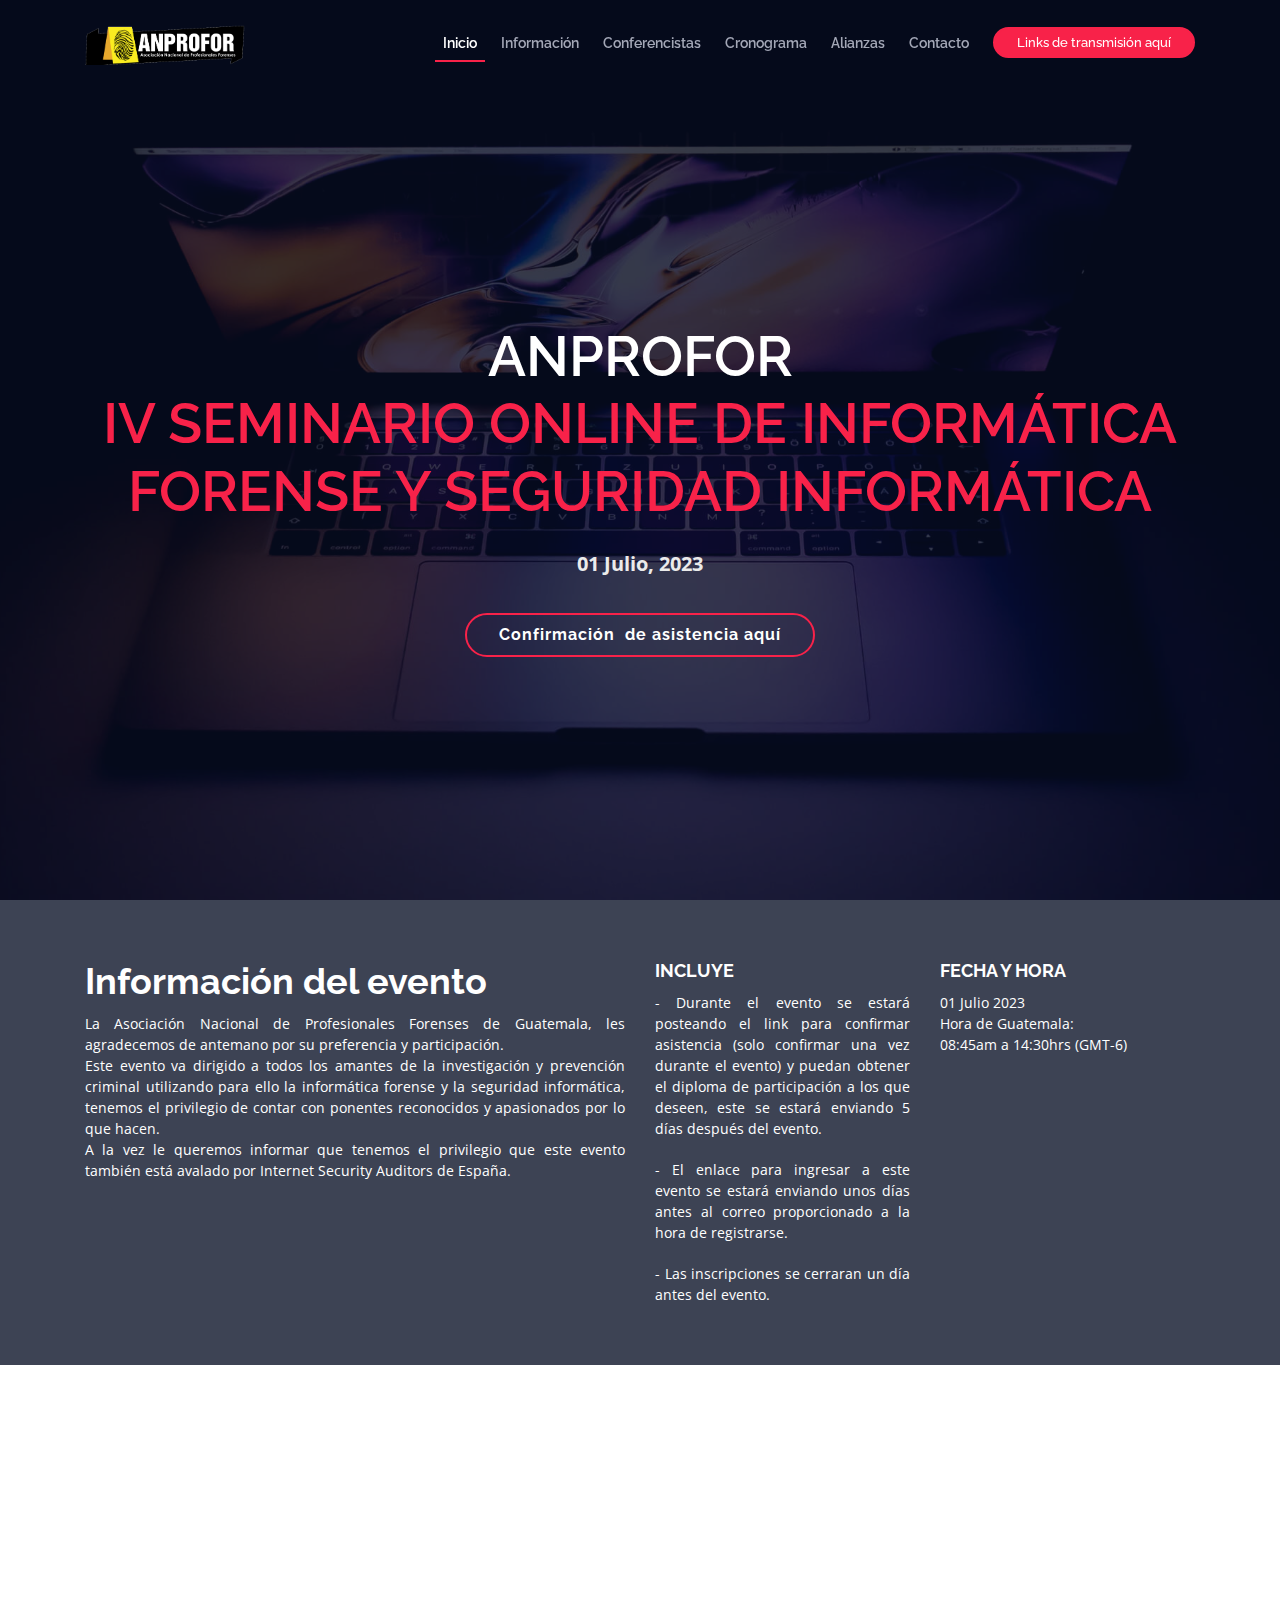
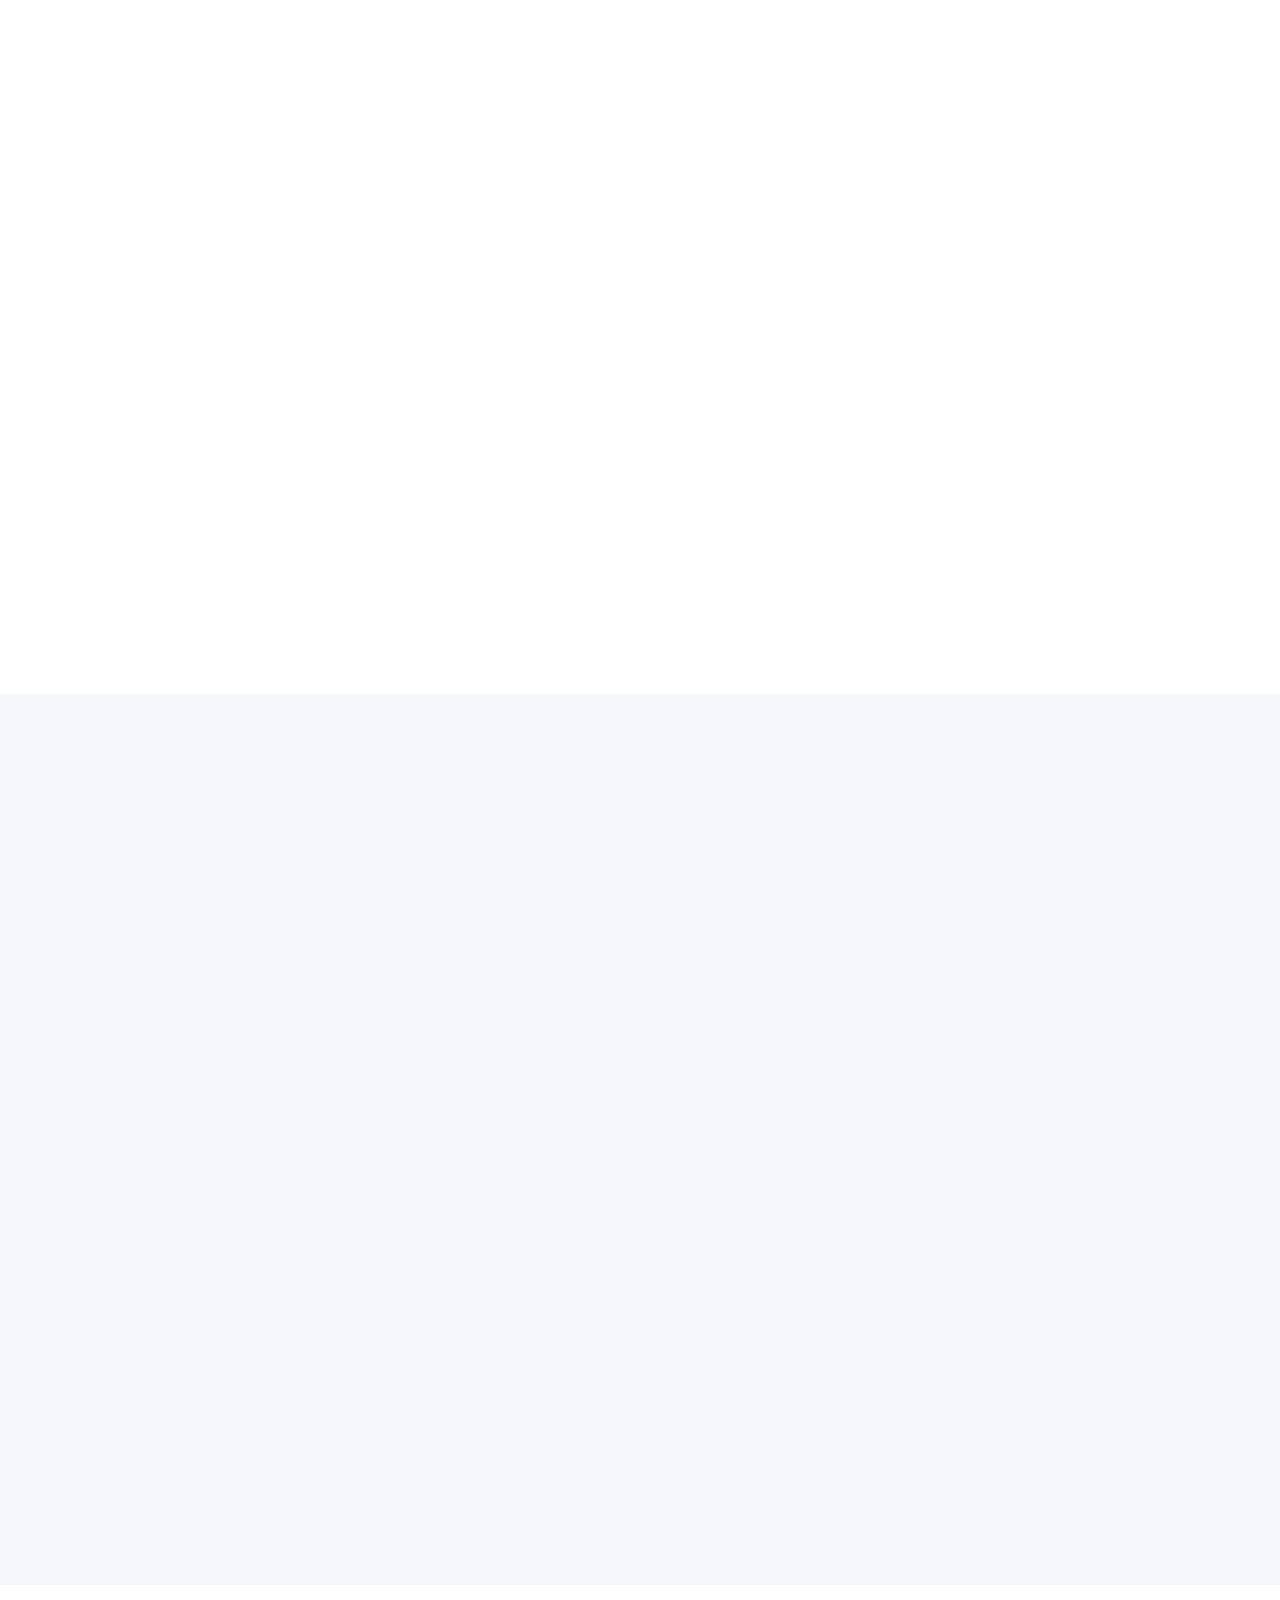
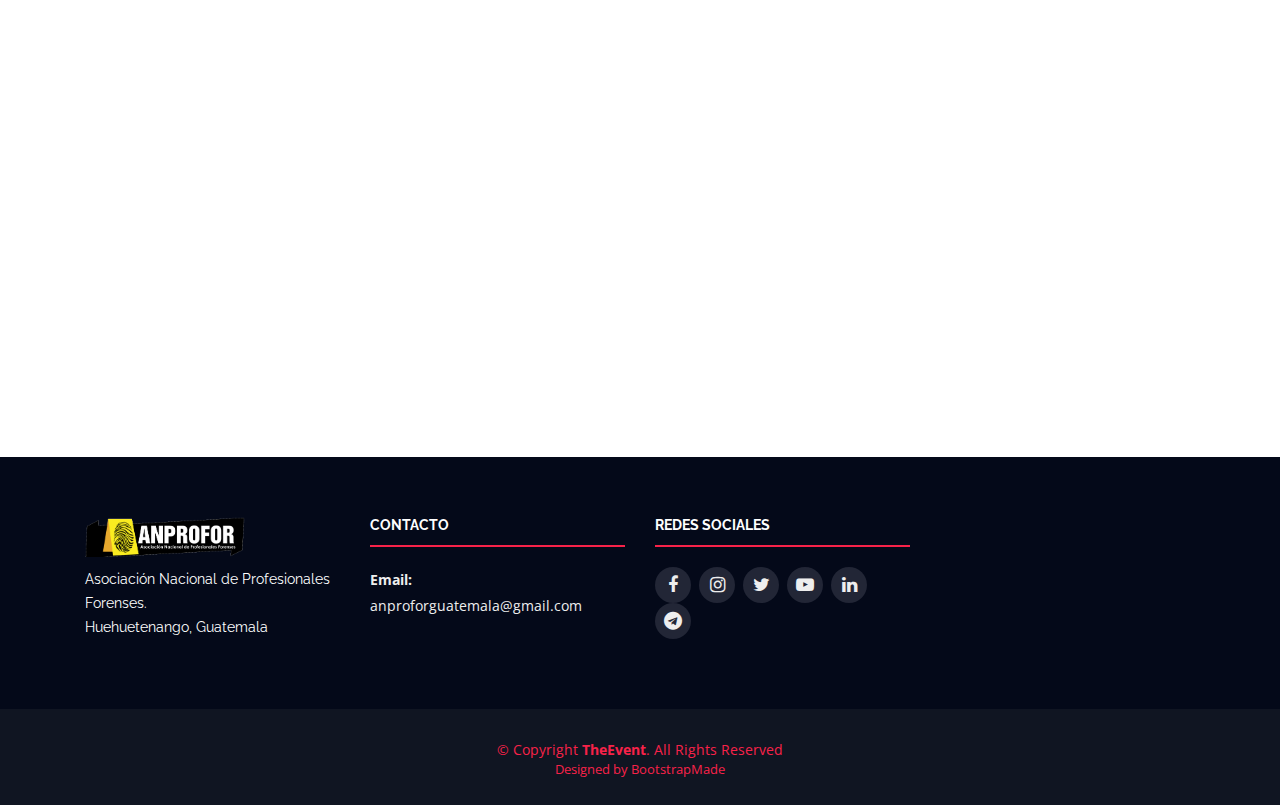
<file: index.html>
<!DOCTYPE html>
<html lang="en">

<head>
  <meta charset="utf-8">
  <title>ANPROFOR - GUATEMALA </title>
  <meta content="width=device-width, initial-scale=1.0" name="viewport">
  <meta content="" name="keywords">
  <meta content="" name="description">

  <!-- Favicons -->
  <link href="img/favicon.png" rel="icon">
  <link href="img/apple-touch-icon.png" rel="apple-touch-icon">

  <!-- Google Fonts -->
  <link href="https://fonts.googleapis.com/css?family=Open+Sans:300,300i,400,400i,700,700i|Raleway:300,400,500,700,800" rel="stylesheet">

  <!-- Bootstrap CSS File -->
  <link href="lib/bootstrap/css/bootstrap.min.css" rel="stylesheet">

  <!-- Libraries CSS Files -->
  <link href="lib/font-awesome/css/font-awesome.min.css" rel="stylesheet">
  <link href="lib/animate/animate.min.css" rel="stylesheet">
  <link href="lib/venobox/venobox.css" rel="stylesheet">
  <link href="lib/owlcarousel/assets/owl.carousel.min.css" rel="stylesheet">

  <!-- Main Stylesheet File -->
  <link href="css/style.css" rel="stylesheet">

  <!-- =======================================================
    Theme Name: TheEvent
    Theme URL: https://bootstrapmade.com/theevent-conference-event-bootstrap-template/
    Author: BootstrapMade.com
    License: https://bootstrapmade.com/license/
  ======================================================= -->
</head>

<body>

  <!--==========================
    Header
  ============================-->
  <header id="header">
    <div class="container">

      <div id="logo" class="pull-left">
        <!-- Uncomment below if you prefer to use a text logo -->
        <!-- <h1><a href="#main">C<span>o</span>nf</a></h1>-->
        <a href="#intro" class="scrollto"><img src="img/anpro2.png" alt="" title=""></a>
      </div>

      <nav id="nav-menu-container">
        <ul class="nav-menu">
          <li class="menu-active"><a href="#intro">Inicio</a></li>
          <li><a href="#about">Información</a></li>
          <li><a href="#speakers">Conferencistas</a></li>
          <li><a href="#schedule">Cronograma</a></li>
          <li><a href="#supporters">Alianzas</a></li>
          <li><a href="#footer">Contacto</a></li>

          <li class="buy-tickets"><a href="https://anprofor.io.gt/ifsi2023/transmision.html">Links de transmisión aquí</a></li>
        </ul>
      </nav><!-- #nav-menu-container -->
    </div>
  </header><!-- #header -->

  <!--==========================
    Intro Section
  ============================-->
  <section id="intro">
    <div class="intro-container wow fadeIn">
      <h1 class="mb-4 pb-0">ANPROFOR <br> <span>IV Seminario Online de Informática Forense y Seguridad Informática</span></h1>
      <p class="mb-4 pb-0">01 Julio, 2023</p>   

      <a href="https://forms.gle/iFX9hYthpKiXVmne7" class="about-btn scrollto"><FONT SIZE=3><b>Confirmación&nbsp de&nbspasistencia&nbspaquí</b></font></a>
      
       
      
    </div>
  </section>

    <!--==========================
      About Section
    ============================-->
    <section id="about">
      <div class="container">
        <div class="row">
          <div class="col-lg-6">
            <h2>Información del evento</h2>
            <p align="justify">
              La Asociación Nacional de Profesionales Forenses de Guatemala, les agradecemos de antemano por su preferencia y participación. 
              <br>

              Este evento va dirigido a todos los amantes de la investigación y prevención criminal utilizando para ello la 
              informática forense y la seguridad informática, tenemos el privilegio de contar con ponentes reconocidos y apasionados por lo que hacen.
              <br>

               A la vez le queremos informar que tenemos el privilegio que este evento también está avalado por Internet Security Auditors de España.
              
              
          </div>
          <div class="col-lg-3">
            <h3>Incluye </h3>
            <p align="justify">- Durante el evento se estará posteando el link para confirmar asistencia 
              (solo confirmar una vez durante el evento) y puedan obtener el diploma de participación a los que deseen, 
              este se estará enviando 5 días después del evento.</p>
            <p align="justify">- El enlace para ingresar a este evento se estará enviando unos días antes al correo 
              proporcionado a la hora de registrarse. 
</p>
            <p align="justify">- Las inscripciones se cerraran un día antes del evento.</p>
            
            </p>
          </div>
          <div class="col-lg-3">
            <h3>Fecha y hora</h3>
            <p>01 Julio 2023<br> Hora de Guatemala:<br>08:45am a 14:30hrs (GMT-6)</p>
          </div>
        </div>
      </div>
    </section>

    <!--==========================
      Speakers Section
    ============================-->
    <section id="speakers" class="wow fadeInUp">
      <div class="container">
        <div class="section-header">
          <h2>Conferencistas</h2>
          <p>Al hacer click encima del nombre obtendras la biografía de cada conferencista</p>
        </div>
        
        <div class="row">  
          
          <div class="col-lg-4 col-md-6">
            <div class="speaker">
              <center> <img src="img/speakers/Vicente.jpg" alt="Speaker 2" class="img-fluid" width="250" height="400" alt="Team Image"> </center>          
            <div class="details">
                <h3><a href="Vicente.html">Vicente Aguilera </a></h3>
                <p>Socio fundador de Internet Security Auditors</p>
                <div class="social">
                  <a href="https://twitter.com/VAguileraDiaz"><i class="fa fa-twitter"></i></a>
                </div>
              </div>
            </div>
          </div>  
                   
          
          <div class="col-lg-4 col-md-6">
            <div class="speaker">
              <center> <img src="img/speakers/Manuel.jpg" alt="Speaker 4" class="img-fluid" width="250" height="400" alt="Team Image"> </center>
              <div class="details">
                <h3><a href="Manuel.html">Manuel Travezaño</a></h3>
                <p>Analista y especialista en OSINT/SOCMINT</p>
                <div class="social">
                <a href="https://twitter.com/ManuelBot59"><i class="fa fa-twitter"></i></a>                   
                </div>
              </div>
            </div>
          </div> 
          
             <div class="col-lg-4 col-md-6">
            <div class="speaker">
              <center> <img src="img/speakers/Camilo.png" alt="Speaker 4" class="img-fluid" width="250" height="400" alt="Team Image"> </center>
              <div class="details">
                <h3><a href="Camilo.html">Camilo Losada</a></h3>
                <p>Ingeniero, Especialista de Seguridad Informática</p>
                <div class="social">
                <a href="https://twitter.com/celba_1"><i class="fa fa-twitter"></i></a>                   
                </div>
              </div>
            </div>
          </div> 
          
           <div class="col-lg-4 col-md-6">
            <div class="speaker">
              <center> <img src="img/speakers/Otto.png" alt="Speaker 4" class="img-fluid" width="250" height="400" alt="Team Image"> </center>
              <div class="details">
                <h3><a href="Otto.html">Otto Mayen</a></h3>
                <p>Especialista en Ciberseguridad/Forense Digital, Ingeniero en DevOps</p>
                <div class="social">
                <a href="https://www.linkedin.com/mwlite/in/otto-mayen-59a2b75a"><i class="fa fa-linkedin" aria-hidden="true"></i></a>                   
                </div>
              </div>
            </div>
          </div> 
           
                       
             
               
           
       </div>
      </div>

    </section>

    <!--==========================
      Schedule Section
    ============================-->
    <section id="schedule" class="section-with-bg">
      <div class="container wow fadeInUp">
        <div class="section-header">
          <h2>Cronograma de Actividades</h2>
          <p>Aquí presentamos el horario (Hora de Guatemala (GMT-6)) de las conferencias</p>
        </div>

        <ul class="nav nav-tabs" role="tablist">
          <li class="nav-item">
            <a class="nav-link active" href="#day-1" role="tab" data-toggle="tab"> 01 Julio, 2023</a>
          </li>
          
        </ul>

       <div class="tab-content row justify-content-center">

          <!-- Schdule Day 1 -->
          <div role="tabpanel" class="col-lg-9 tab-pane fade show active" id="day-1">

              <div class="row schedule-item">
              <div class="col-md-2"><time>08:45 AM (GMT-6)</time></div>
              <div class="col-md-10">
                <div class="speaker">
                  <img src="img/speakers/anproforlog.jpg" alt="@jav">
                </div>
                <h4>Presentación<br><span>ANPROFOR</span></h4>
                <p>Guatemala</p>
              </div>
            </div>
            
            
            
            
            <div class="row schedule-item">
              <div class="col-md-2"><time>09:00 AM (GMT-6)</time></div>
              <div class="col-md-10">
                <div class="speaker">
                  <img src="img/speakers/Vicente.jpg" alt="@jav">
                </div>
                <h4>OSINT: elevando el umbral de lo considerado secreto<br><span>Vicente Aguilera</span></h4>
                <p>Socio fundador de Internet Security Auditors</p>
              </div>
            </div>
        
            
            <div class="row schedule-item">
              <div class="col-md-2"><time>09:30 AM (GMT-6)</time></div>
              <div class="col-md-10">
                <div class="speaker">
                  <img src="img/speakers/Manuel.jpg" alt="@jav">
                </div>
                <h4>La Importancia del OSINT en las Investigaciones de Huellas Digitales.<br><span>Manuel Travezaño - Manuel Bot</span></h4>
                <p>Analista y Especialista en OSINT/SOCMINT</p>
              </div>
            </div>
            
             <div class="row schedule-item">
              <div class="col-md-2"><time>10:30 AM (GMT-6)</time></div>
              <div class="col-md-10">
                <div class="speaker">
                  <img src="img/speakers/Camilo.png" alt="@jav">
                </div>
                <h4>Esteganografía (camuflaje de información) utilizando Openstego de Software Libre y de Código Abierto.<br><span>Camilo Losada</span></h4>
                <p>Ingeniero, Especialista de Seguridad Informática</p>
              </div>
            </div>
            
              <div class="row schedule-item">
              <div class="col-md-2"><time>11:45 AM (GMT-6)</time></div>
              <div class="col-md-10">
                <div class="speaker">
                  <img src="img/speakers/Otto.png" alt="@jav">
                </div>
                <h4>Recuperación de Información en la Investigación Forense.<br><span>Otto Mayen - Hacking Guatemala</span></h4>
                <p>Especialista en Ciberseguridad/Forense Digital, Ingeniero en DevOps</p>
              </div>
            </div>
            
            
            
            
            
          </div>
          <!-- End Schdule Day 1 -->

         
        </div>

      </div>

    </section>

    
    <!--==========================
      Gallery Section
    ============================-->
   
    <!--==========================
      Sponsors Section
    ============================-->
    <section id="supporters" class="section-with-bg wow fadeInUp">

      <div class="container">
        <div class="section-header">
          <h2>Alianzas</h2>
         <p>Al hacer click encima de la imagen le enlazara a la página de cada entidad</p>

        </div>

        <div class="row no-gutters supporters-wrap clearfix">

          <div class="col-lg-3 col-md-4 col-xs-6">
            <div class="supporter-logo">
              <a href="https://www.linkedin.com/company/internet-security-auditors/about/">
              <img src="img/supporters/isec.png" class="img-fluid" alt="">
              </a>

            </div>
          </div>
          
          <div class="col-lg-3 col-md-4 col-xs-6">
            <div class="supporter-logo">
                 <a href="https://unabotmuyhumana.es/">
              <img src="img/supporters/unabot.png" class="img-fluid" alt="">
                    </a>
            </div>
          </div>
        
           <div class="col-lg-3 col-md-4 col-xs-6">
            <div class="supporter-logo">
                 <a href="https://manuelbot59.github.io/ManuelOsint/">
              <img src="img/supporters/manuelbot.png" class="img-fluid" alt="">
                    </a>
            </div>
          </div>        
          
          <div class="col-lg-3 col-md-4 col-xs-6">
            <div class="supporter-logo">
                 <a href="https://www.facebook.com/HackingGuatemala">
              <img src="img/supporters/hackgt.png" class="img-fluid" alt="">
                    </a>
            </div>
          </div>  
          
          
          

        </div>

      </div>

    </section>

    <!--==========================
      F.A.Q Section
    ============================-->
  
    <!--==========================
      Subscribe Section
    ============================-->
   


  <!--==========================
    Footer
  ============================-->
  <footer id="footer">
    <div class="footer-top">
      <div class="container">
        <div class="row">

          <div class="col-lg-3 col-md-6 footer-info">
            <img src="img/anpro2.png" alt="ANPROFOR">
            <p>Asociación Nacional de Profesionales Forenses.</p>
            <p>Huehuetenango, Guatemala</p>
          </div>

          
          <div class="col-lg-3 col-md-6 footer-contact">
            <h4>Contacto</h4>
            <p>
            <strong>Email:</strong> anproforguatemala@gmail.com<br>
            </p>
          </div>

            <div class="col-lg-3 col-md-6 footer-contact">
            <h4>Redes Sociales</h4>
                        
            <div class="social-links">
              <a href="https://www.facebook.com/ANPROFOR/" class="facebook"><i class="fa fa-facebook"></i></a>
              <a href="https://www.instagram.com/anproforguate/?hl=es-la" class="instagram"><i class="fa fa-instagram"></i></a>
              <a href="https://twitter.com/anprofor" class="twitter"><i class="fa fa-twitter"></i></a>
              <a href="https://www.youtube.com/@anproforguate6027/streams" class="twitter"><i class="fa fa-youtube-play"></i></a>               
              <a href="https://www.linkedin.com/company/81955512/admin/" class="linkedin"><i class="fa fa-linkedin" aria-hidden="true"></i>             
              <a href="https://t.me/anprofor" class="telegram"><i class="fa fa-telegram"></i>


             </div>

          </div>

        </div>
      </div>
    </div>

    <div class="container">
      <div class="copyright">
        &copy; Copyright <strong>TheEvent</strong>. All Rights Reserved
      </div>
      <div class="credits">
        <!--
          All the links in the footer should remain intact.
          You can delete the links only if you purchased the pro version.
          Licensing information: https://bootstrapmade.com/license/
          Purchase the pro version with working PHP/AJAX contact form: https://bootstrapmade.com/buy/?theme=TheEvent
        -->
        Designed by <a href="https://bootstrapmade.com/">BootstrapMade</a>
      </div>
    </div>
  </footer><!-- #footer -->

  <a href="#" class="back-to-top"><i class="fa fa-angle-up"></i></a>

  <!-- JavaScript Libraries -->
  <script src="lib/jquery/jquery.min.js"></script>
  <script src="lib/jquery/jquery-migrate.min.js"></script>
  <script src="lib/bootstrap/js/bootstrap.bundle.min.js"></script>
  <script src="lib/easing/easing.min.js"></script>
  <script src="lib/superfish/hoverIntent.js"></script>
  <script src="lib/superfish/superfish.min.js"></script>
  <script src="lib/wow/wow.min.js"></script>
  <script src="lib/venobox/venobox.min.js"></script>
  <script src="lib/owlcarousel/owl.carousel.min.js"></script>

  <!-- Contact Form JavaScript File -->
  <script src="contactform/contactform.js"></script>

  <!-- Template Main Javascript File -->
  <script src="js/main.js"></script>
</body>

</html>
</file>
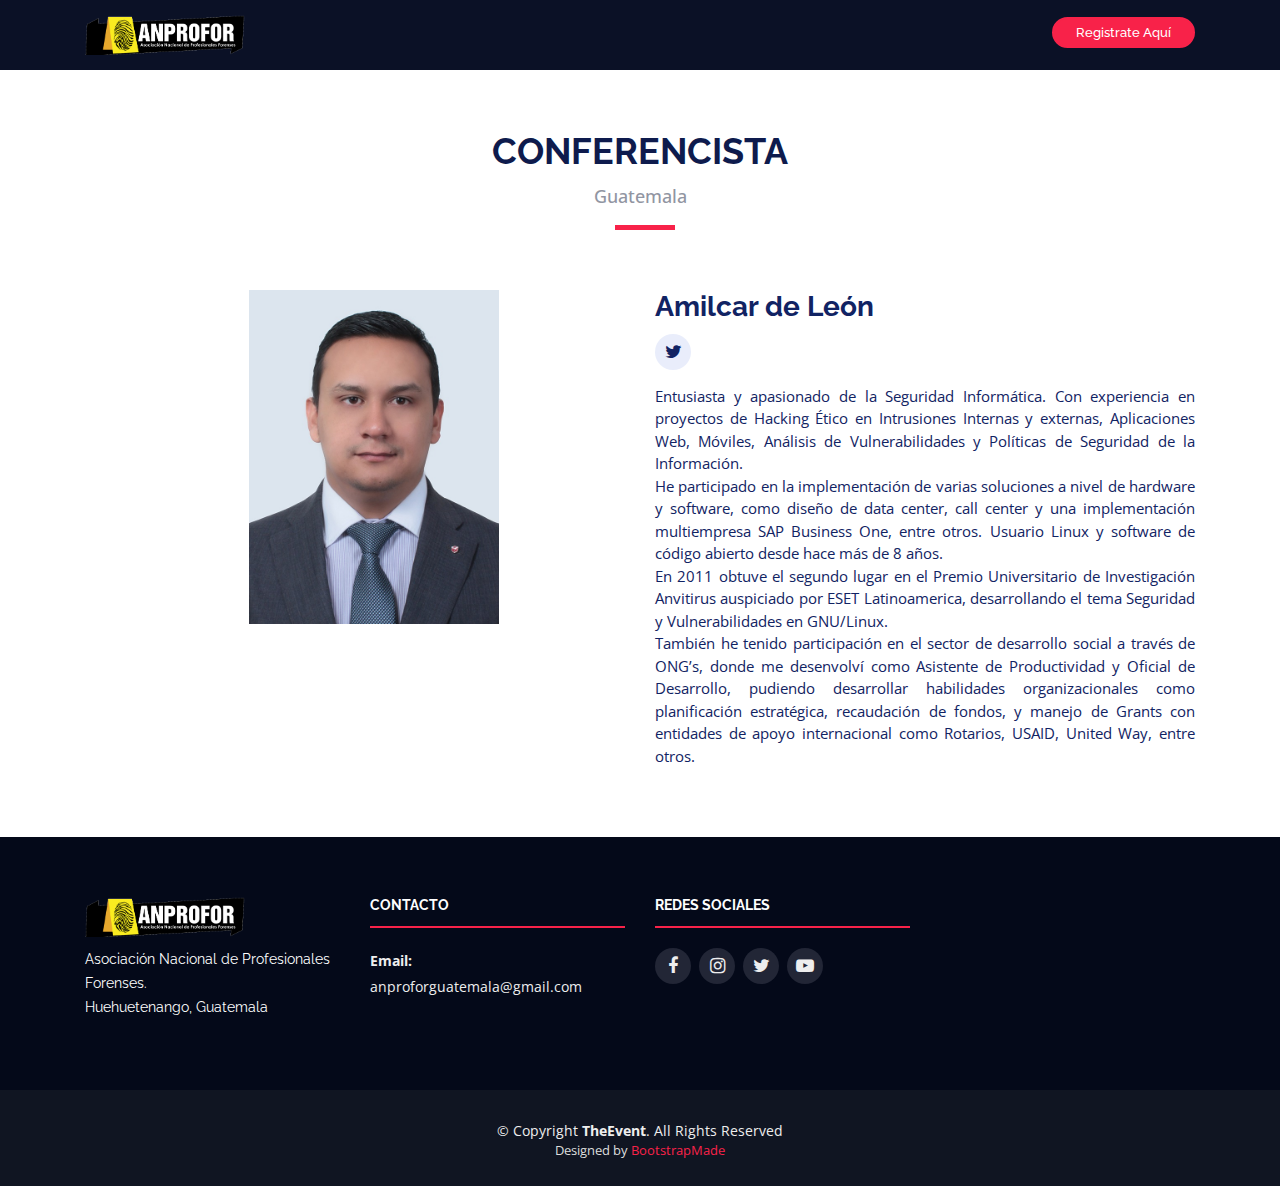
<file: amilcar.html>
<!DOCTYPE html>
<html lang="en">

<head>
  <meta charset="utf-8">
  <title>ANPROFOR - GUATEMALA</title>
  <meta content="width=device-width, initial-scale=1.0" name="viewport">
  <meta content="" name="keywords">
  <meta content="" name="description">

  <!-- Favicons -->
  <link href="img/favicon.png" rel="icon">
  <link href="img/apple-touch-icon.png" rel="apple-touch-icon">

  <!-- Google Fonts -->
  <link href="https://fonts.googleapis.com/css?family=Open+Sans:300,300i,400,400i,700,700i|Raleway:300,400,500,700,800" rel="stylesheet">

  <!-- Bootstrap CSS File -->
  <link href="lib/bootstrap/css/bootstrap.min.css" rel="stylesheet">

  <!-- Libraries CSS Files -->
  <link href="lib/font-awesome/css/font-awesome.min.css" rel="stylesheet">
  <link href="lib/animate/animate.min.css" rel="stylesheet">
  <link href="lib/venobox/venobox.css" rel="stylesheet">
  <link href="lib/owlcarousel/assets/owl.carousel.min.css" rel="stylesheet">

  <!-- Main Stylesheet File -->
  <link href="css/style.css" rel="stylesheet">

  <!-- =======================================================
    Theme Name: TheEvent
    Theme URL: https://bootstrapmade.com/theevent-conference-event-bootstrap-template/
    Author: BootstrapMade.com
    License: https://bootstrapmade.com/license/
  ======================================================= -->
</head>

<body>

  <!--==========================
    Header
  ============================-->
  <header id="header" class="header-fixed">
    <div class="container">

      <div id="logo" class="pull-left">
        <!-- Uncomment below if you prefer to use a text logo -->
        <!-- <h1><a href="#main">C<span>o</span>nf</a></h1>-->
        <a href="index.html#intro" class="scrollto"><img src="img/anpro2.png" alt="" title=""></a>
      </div>

      <nav id="nav-menu-container">
        <ul class="nav-menu">
          <li class="buy-tickets"><a href="https://forms.gle/dXaWQYFbb4FmwRFKA">Registrate Aquí</a></li>
        </ul>
      </nav><!-- #nav-menu-container -->
    </div>
  </header><!-- #header -->

  <main id="main" class="main-page">

    <!--==========================
      Speaker Details Section
    ============================-->
    <section id="speakers-details" class="wow fadeIn">
      <div class="container">
        <div class="section-header">
          <h2>Conferencista</h2>
          <p>Guatemala</p>
        </div>

        <div class="row">
          <div class="col-md-6">
           &nbsp&nbsp&nbsp&nbsp&nbsp&nbsp&nbsp&nbsp&nbsp&nbsp&nbsp&nbsp&nbsp&nbsp&nbsp&nbsp&nbsp&nbsp&nbsp&nbsp&nbsp&nbsp&nbsp&nbsp&nbsp&nbsp&nbsp&nbsp&nbsp&nbsp&nbsp&nbsp&nbsp&nbsp&nbsp&nbsp&nbsp&nbsp&nbsp&nbsp <img src="img/speakers/Amilcar.png" alt="Speaker 1" class="img-fluid" width="250" height="250"  align="center">
          </div>

          <div class="col-md-6">
            <div class="details">
              <h2>Amilcar de León</h2>
              <div class="social">
                <a href="https://twitter.com/adario21"><i class="fa fa-twitter"></i></a>
              </div>
              <p align="justify">
                Entusiasta y apasionado de la Seguridad Informática. Con experiencia en proyectos de Hacking Ético en Intrusiones Internas y externas,
                Aplicaciones Web, Móviles, Análisis de Vulnerabilidades y Políticas de Seguridad de la Información.
              <br>He participado en la implementación de varias soluciones a nivel de hardware y software, como diseño de data center, call center y una 
                implementación multiempresa SAP Business One, entre otros. Usuario Linux y software de código abierto desde hace más de 8 años.
              <br>En 2011 obtuve el segundo lugar en el Premio Universitario de Investigación Anvitirus auspiciado por ESET Latinoamerica, desarrollando
                el tema Seguridad y Vulnerabilidades en GNU/Linux.
              <br>También he tenido participación en el sector de desarrollo social a través de ONG’s, donde me desenvolví como Asistente de Productividad 
                y Oficial de Desarrollo, pudiendo desarrollar habilidades organizacionales como planificación estratégica, recaudación de fondos, y manejo 
                de Grants con entidades de apoyo internacional como Rotarios, USAID, United Way, entre otros.                  
              </p>
 
             
            </div>
          </div>
          
                

          
          
          
          
          
        </div>
      </div>

    </section>

  </main>


  <!--==========================
    Footer
  ============================-->
  <footer id="footer">
    <div class="footer-top">
      <div class="container">
        <div class="row">

          <div class="col-lg-3 col-md-6 footer-info">
            <img src="img/anpro2.png" alt="ANPROFOR">
            <p>Asociación Nacional de Profesionales Forenses.</p>
            <p>Huehuetenango, Guatemala</p>
          </div>

          
          <div class="col-lg-3 col-md-6 footer-contact">
            <h4>Contacto</h4>
            <p>
            <strong>Email:</strong> anproforguatemala@gmail.com<br>
            </p>
          </div>

            <div class="col-lg-3 col-md-6 footer-contact">
            <h4>Redes Sociales</h4>
                        
            <div class="social-links">
              <a href="https://www.facebook.com/ANPROFOR/" class="facebook"><i class="fa fa-facebook"></i></a>
              <a href="https://www.instagram.com/anproforguate/?hl=es-la" class="instagram"><i class="fa fa-instagram"></i></a>
              <a href="https://twitter.com/anprofor" class="twitter"><i class="fa fa-twitter"></i></a>
              <a href="https://www.youtube.com/channel/UCfqZQnPlhWZi7AgSQhDTgJA" class="twitter"><i class="fa fa-youtube-play"></i></a> 

             </div>

          </div>

        </div>
      </div>
    </div>

    <div class="container">
      <div class="copyright">
        &copy; Copyright <strong>TheEvent</strong>. All Rights Reserved
      </div>
      <div class="credits">
        <!--
          All the links in the footer should remain intact.
          You can delete the links only if you purchased the pro version.
          Licensing information: https://bootstrapmade.com/license/
          Purchase the pro version with working PHP/AJAX contact form: https://bootstrapmade.com/buy/?theme=TheEvent
        -->
        Designed by <a href="https://bootstrapmade.com/">BootstrapMade</a>
      </div>
    </div>
  </footer><!-- #footer -->

  <a href="#" class="back-to-top"><i class="fa fa-angle-up"></i></a>

  <!-- JavaScript Libraries -->
  <script src="lib/jquery/jquery.min.js"></script>
  <script src="lib/jquery/jquery-migrate.min.js"></script>
  <script src="lib/bootstrap/js/bootstrap.bundle.min.js"></script>
  <script src="lib/easing/easing.min.js"></script>
  <script src="lib/superfish/hoverIntent.js"></script>
  <script src="lib/superfish/superfish.min.js"></script>
  <script src="lib/wow/wow.min.js"></script>
  <script src="lib/venobox/venobox.min.js"></script>
  <script src="lib/owlcarousel/owl.carousel.min.js"></script>

  <!-- Contact Form JavaScript File -->
  <script src="contactform/contactform.js"></script>

  <!-- Template Main Javascript File -->
  <script src="js/main.js"></script>
</body>

</html>
</file>
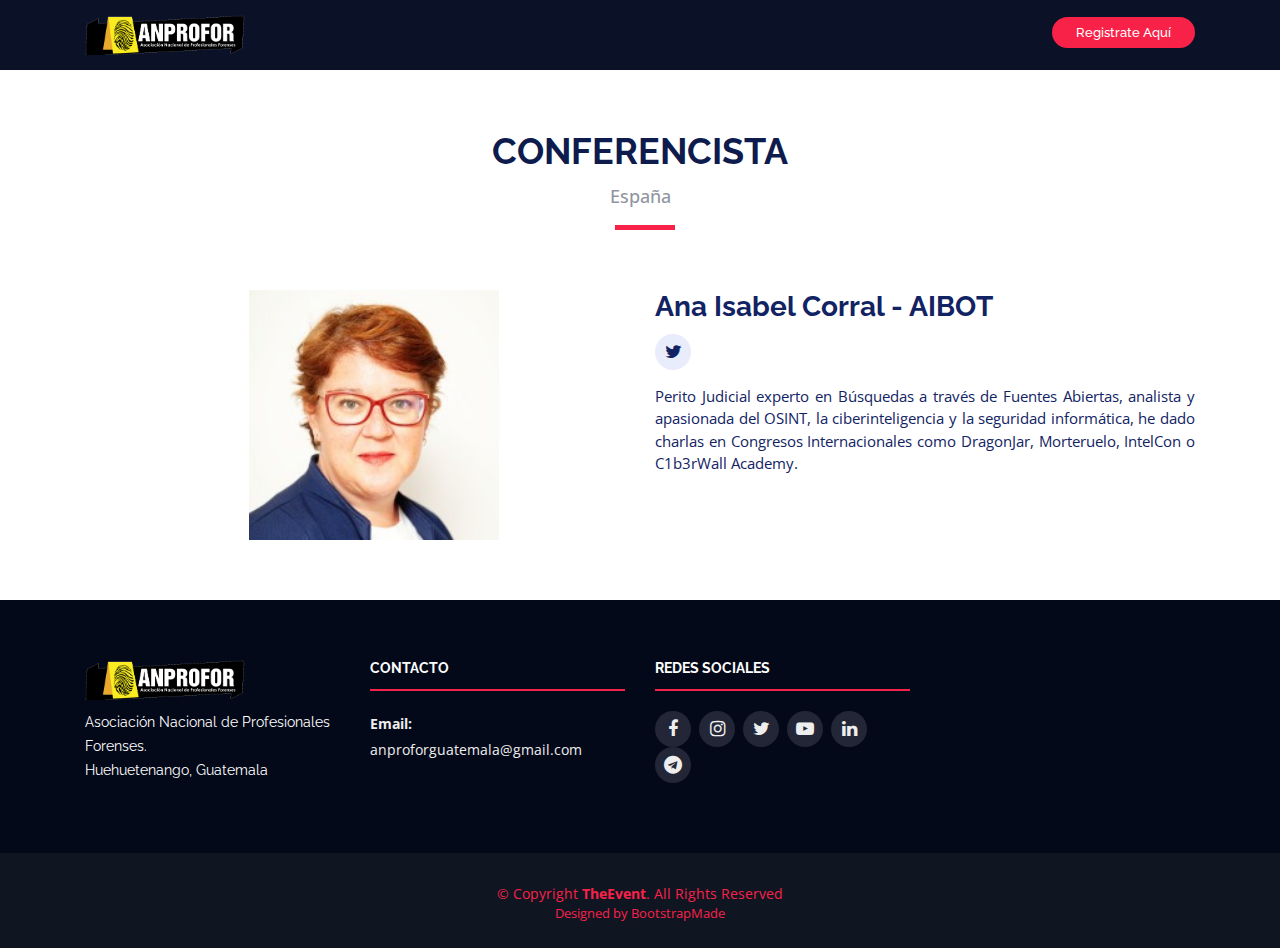
<file: Ana.html>
<!DOCTYPE html>
<html lang="en">

<head>
  <meta charset="utf-8">
  <title>ANPROFOR - GUATEMALA</title>
  <meta content="width=device-width, initial-scale=1.0" name="viewport">
  <meta content="" name="keywords">
  <meta content="" name="description">

  <!-- Favicons -->
  <link href="img/favicon.png" rel="icon">
  <link href="img/apple-touch-icon.png" rel="apple-touch-icon">

  <!-- Google Fonts -->
  <link href="https://fonts.googleapis.com/css?family=Open+Sans:300,300i,400,400i,700,700i|Raleway:300,400,500,700,800" rel="stylesheet">

  <!-- Bootstrap CSS File -->
  <link href="lib/bootstrap/css/bootstrap.min.css" rel="stylesheet">

  <!-- Libraries CSS Files -->
  <link href="lib/font-awesome/css/font-awesome.min.css" rel="stylesheet">
  <link href="lib/animate/animate.min.css" rel="stylesheet">
  <link href="lib/venobox/venobox.css" rel="stylesheet">
  <link href="lib/owlcarousel/assets/owl.carousel.min.css" rel="stylesheet">

  <!-- Main Stylesheet File -->
  <link href="css/style.css" rel="stylesheet">

  <!-- =======================================================
    Theme Name: TheEvent
    Theme URL: https://bootstrapmade.com/theevent-conference-event-bootstrap-template/
    Author: BootstrapMade.com
    License: https://bootstrapmade.com/license/
  ======================================================= -->
</head>

<body>

  <!--==========================
    Header
  ============================-->
  <header id="header" class="header-fixed">
    <div class="container">

      <div id="logo" class="pull-left">
        <!-- Uncomment below if you prefer to use a text logo -->
        <!-- <h1><a href="#main">C<span>o</span>nf</a></h1>-->
        <a href="index.html#intro" class="scrollto"><img src="img/anpro2.png" alt="" title=""></a>
      </div>

      <nav id="nav-menu-container">
        <ul class="nav-menu">
          <li class="buy-tickets"><a href="https://forms.gle/hH9DzC6RQr1yiY5Q9">Registrate Aquí</a></li>
        </ul>
      </nav><!-- #nav-menu-container -->
    </div>
  </header><!-- #header -->

  <main id="main" class="main-page">

    <!--==========================
      Speaker Details Section
    ============================-->
    <section id="speakers-details" class="wow fadeIn">
      <div class="container">
        <div class="section-header">
          <h2>Conferencista</h2>
          <p>España</p>
        </div>

        <div class="row">
          <div class="col-md-6">
           &nbsp&nbsp&nbsp&nbsp&nbsp&nbsp&nbsp&nbsp&nbsp&nbsp&nbsp&nbsp&nbsp&nbsp&nbsp&nbsp&nbsp&nbsp&nbsp&nbsp&nbsp&nbsp&nbsp&nbsp&nbsp&nbsp&nbsp&nbsp&nbsp&nbsp&nbsp&nbsp&nbsp&nbsp&nbsp&nbsp&nbsp&nbsp&nbsp&nbsp <img src="img/speakers/Ana.jpg" alt="Speaker 1" class="img-fluid" width="250" height="250"  align="center">
          </div>

          <div class="col-md-6">
            <div class="details">
              <h2>Ana Isabel Corral - AIBOT</h2>
              <div class="social">
                <a href="https://twitter.com/AiBot_CdH"><i class="fa fa-twitter"></i></a>
              </div>
              <p align="justify">
               
                Perito Judicial experto en Búsquedas a través de Fuentes Abiertas, analista y apasionada del OSINT, la ciberinteligencia y la seguridad informática,
                he dado charlas en Congresos Internacionales como DragonJar, Morteruelo, IntelCon o C1b3rWall Academy.

           
                              
              </p>
 
             
            </div>
          </div>
          
                

          
          
          
          
          
        </div>
      </div>

    </section>

  </main>


  <!--==========================
    Footer
  ============================-->
  <footer id="footer">
    <div class="footer-top">
      <div class="container">
        <div class="row">

          <div class="col-lg-3 col-md-6 footer-info">
            <img src="img/anpro2.png" alt="ANPROFOR">
            <p>Asociación Nacional de Profesionales Forenses.</p>
            <p>Huehuetenango, Guatemala</p>
          </div>

          
          <div class="col-lg-3 col-md-6 footer-contact">
            <h4>Contacto</h4>
            <p>
            <strong>Email:</strong> anproforguatemala@gmail.com<br>
            </p>
          </div>

            <div class="col-lg-3 col-md-6 footer-contact">
            <h4>Redes Sociales</h4>
                        
            <div class="social-links">
              <a href="https://www.facebook.com/ANPROFOR/" class="facebook"><i class="fa fa-facebook"></i></a>
              <a href="https://www.instagram.com/anproforguate/?hl=es-la" class="instagram"><i class="fa fa-instagram"></i></a>
              <a href="https://twitter.com/anprofor" class="twitter"><i class="fa fa-twitter"></i></a>
             <a href="https://www.youtube.com/@anproforguate6027/streams" class="twitter"><i class="fa fa-youtube-play"></i></a>               
              <a href="https://www.linkedin.com/company/81955512/admin/" class="linkedin"><i class="fa fa-linkedin" aria-hidden="true"></i>             
              <a href="https://t.me/anprofor" class="telegram"><i class="fa fa-telegram"></i>

             </div>

          </div>

        </div>
      </div>
    </div>

    <div class="container">
      <div class="copyright">
        &copy; Copyright <strong>TheEvent</strong>. All Rights Reserved
      </div>
      <div class="credits">
        <!--
          All the links in the footer should remain intact.
          You can delete the links only if you purchased the pro version.
          Licensing information: https://bootstrapmade.com/license/
          Purchase the pro version with working PHP/AJAX contact form: https://bootstrapmade.com/buy/?theme=TheEvent
        -->
        Designed by <a href="https://bootstrapmade.com/">BootstrapMade</a>
      </div>
    </div>
  </footer><!-- #footer -->

  <a href="#" class="back-to-top"><i class="fa fa-angle-up"></i></a>

  <!-- JavaScript Libraries -->
  <script src="lib/jquery/jquery.min.js"></script>
  <script src="lib/jquery/jquery-migrate.min.js"></script>
  <script src="lib/bootstrap/js/bootstrap.bundle.min.js"></script>
  <script src="lib/easing/easing.min.js"></script>
  <script src="lib/superfish/hoverIntent.js"></script>
  <script src="lib/superfish/superfish.min.js"></script>
  <script src="lib/wow/wow.min.js"></script>
  <script src="lib/venobox/venobox.min.js"></script>
  <script src="lib/owlcarousel/owl.carousel.min.js"></script>

  <!-- Contact Form JavaScript File -->
  <script src="contactform/contactform.js"></script>

  <!-- Template Main Javascript File -->
  <script src="js/main.js"></script>
</body>

</html>
</file>
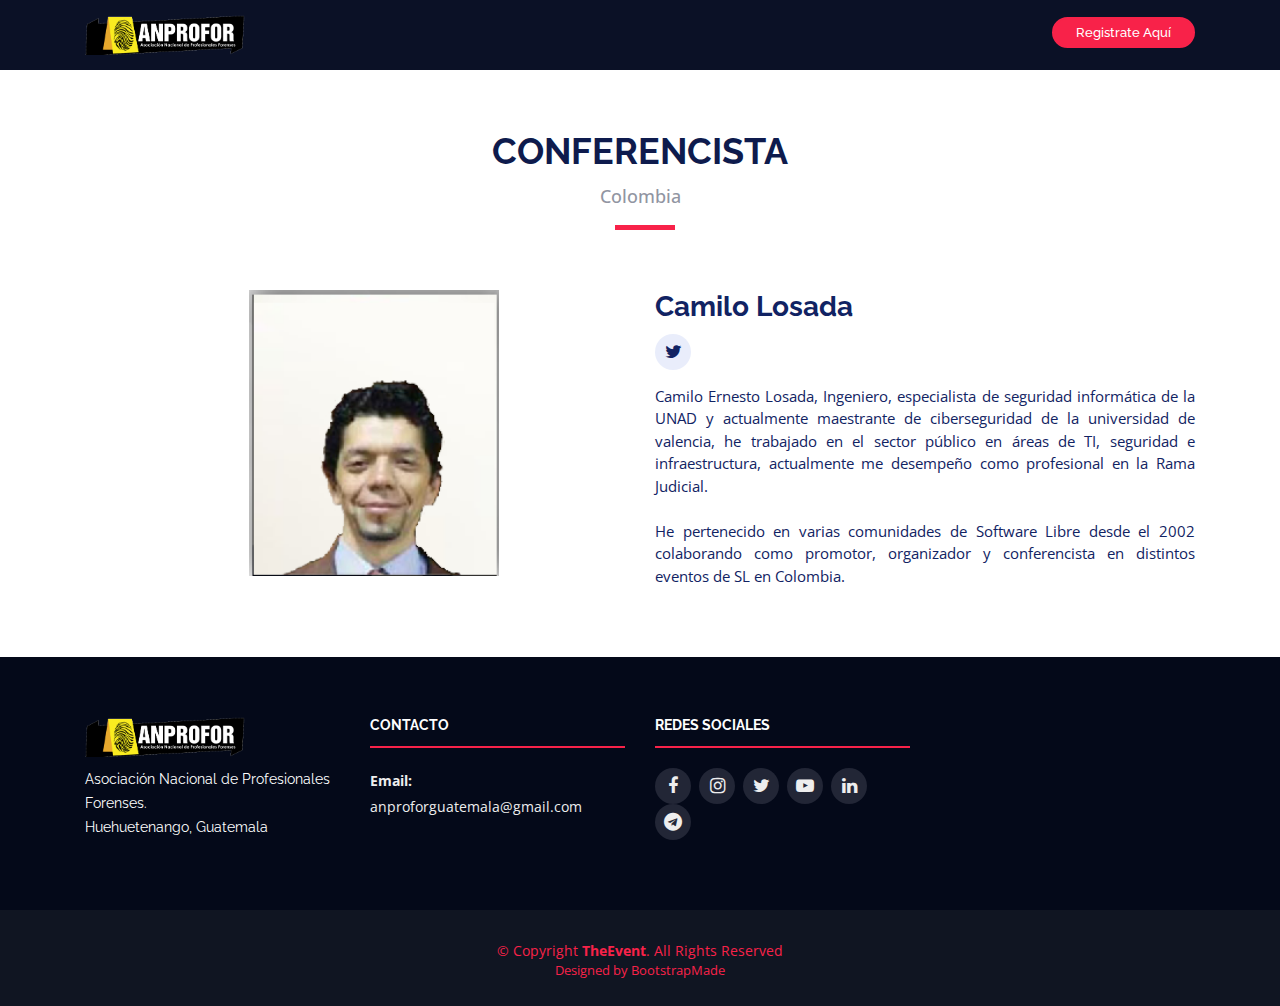
<file: Camilo.html>
<!DOCTYPE html>
<html lang="en">

<head>
  <meta charset="utf-8">
  <title>ANPROFOR - GUATEMALA</title>
  <meta content="width=device-width, initial-scale=1.0" name="viewport">
  <meta content="" name="keywords">
  <meta content="" name="description">

  <!-- Favicons -->
  <link href="img/favicon.png" rel="icon">
  <link href="img/apple-touch-icon.png" rel="apple-touch-icon">

  <!-- Google Fonts -->
  <link href="https://fonts.googleapis.com/css?family=Open+Sans:300,300i,400,400i,700,700i|Raleway:300,400,500,700,800" rel="stylesheet">

  <!-- Bootstrap CSS File -->
  <link href="lib/bootstrap/css/bootstrap.min.css" rel="stylesheet">

  <!-- Libraries CSS Files -->
  <link href="lib/font-awesome/css/font-awesome.min.css" rel="stylesheet">
  <link href="lib/animate/animate.min.css" rel="stylesheet">
  <link href="lib/venobox/venobox.css" rel="stylesheet">
  <link href="lib/owlcarousel/assets/owl.carousel.min.css" rel="stylesheet">

  <!-- Main Stylesheet File -->
  <link href="css/style.css" rel="stylesheet">

  <!-- =======================================================
    Theme Name: TheEvent
    Theme URL: https://bootstrapmade.com/theevent-conference-event-bootstrap-template/
    Author: BootstrapMade.com
    License: https://bootstrapmade.com/license/
  ======================================================= -->
</head>

<body>

  <!--==========================
    Header
  ============================-->
  <header id="header" class="header-fixed">
    <div class="container">

      <div id="logo" class="pull-left">
        <!-- Uncomment below if you prefer to use a text logo -->
        <!-- <h1><a href="#main">C<span>o</span>nf</a></h1>-->
        <a href="index.html#intro" class="scrollto"><img src="img/anpro2.png" alt="" title=""></a>
      </div>

      <nav id="nav-menu-container">
        <ul class="nav-menu">
          <li class="buy-tickets"><a href="https://forms.gle/hH9DzC6RQr1yiY5Q9">Registrate Aquí</a></li>
        </ul>
      </nav><!-- #nav-menu-container -->
    </div>
  </header><!-- #header -->

  <main id="main" class="main-page">

    <!--==========================
      Speaker Details Section
    ============================-->
    <section id="speakers-details" class="wow fadeIn">
      <div class="container">
        <div class="section-header">
          <h2>Conferencista</h2>
          <p>Colombia</p>
        </div>

        <div class="row">
          <div class="col-md-6">
           &nbsp&nbsp&nbsp&nbsp&nbsp&nbsp&nbsp&nbsp&nbsp&nbsp&nbsp&nbsp&nbsp&nbsp&nbsp&nbsp&nbsp&nbsp&nbsp&nbsp&nbsp&nbsp&nbsp&nbsp&nbsp&nbsp&nbsp&nbsp&nbsp&nbsp&nbsp&nbsp&nbsp&nbsp&nbsp&nbsp&nbsp&nbsp&nbsp&nbsp <img src="img/speakers/Camilo.png" alt="Speaker 1" class="img-fluid" width="250" height="250"  align="center">
          </div>

          <div class="col-md-6">
            <div class="details">
              <h2>Camilo Losada</h2>
              <div class="social">
                <a href="https://twitter.com/celba_1"><i class="fa fa-twitter"></i></a>
              </div>
              <p align="justify">
               
                Camilo Ernesto Losada, Ingeniero, especialista de seguridad informática de la UNAD y actualmente maestrante de ciberseguridad de la universidad de valencia,
                he trabajado en el sector público en áreas de TI, seguridad e infraestructura, actualmente me desempeño como profesional en la Rama Judicial. 
                <br>
                <br>
                He pertenecido en varias comunidades de Software Libre desde el 2002 colaborando como promotor, organizador y conferencista en distintos eventos
                de SL en Colombia.


           
                              
              </p>
 
             
            </div>
          </div>
          
                

          
          
          
          
          
        </div>
      </div>

    </section>

  </main>


  <!--==========================
    Footer
  ============================-->
  <footer id="footer">
    <div class="footer-top">
      <div class="container">
        <div class="row">

          <div class="col-lg-3 col-md-6 footer-info">
            <img src="img/anpro2.png" alt="ANPROFOR">
            <p>Asociación Nacional de Profesionales Forenses.</p>
            <p>Huehuetenango, Guatemala</p>
          </div>

          
          <div class="col-lg-3 col-md-6 footer-contact">
            <h4>Contacto</h4>
            <p>
            <strong>Email:</strong> anproforguatemala@gmail.com<br>
            </p>
          </div>

            <div class="col-lg-3 col-md-6 footer-contact">
            <h4>Redes Sociales</h4>
                        
            <div class="social-links">
              <a href="https://www.facebook.com/ANPROFOR/" class="facebook"><i class="fa fa-facebook"></i></a>
              <a href="https://www.instagram.com/anproforguate/?hl=es-la" class="instagram"><i class="fa fa-instagram"></i></a>
              <a href="https://twitter.com/anprofor" class="twitter"><i class="fa fa-twitter"></i></a>
             <a href="https://www.youtube.com/@anproforguate6027/streams" class="twitter"><i class="fa fa-youtube-play"></i></a>               
              <a href="https://www.linkedin.com/company/81955512/admin/" class="linkedin"><i class="fa fa-linkedin" aria-hidden="true"></i>             
              <a href="https://t.me/anprofor" class="telegram"><i class="fa fa-telegram"></i>

             </div>

          </div>

        </div>
      </div>
    </div>

    <div class="container">
      <div class="copyright">
        &copy; Copyright <strong>TheEvent</strong>. All Rights Reserved
      </div>
      <div class="credits">
        <!--
          All the links in the footer should remain intact.
          You can delete the links only if you purchased the pro version.
          Licensing information: https://bootstrapmade.com/license/
          Purchase the pro version with working PHP/AJAX contact form: https://bootstrapmade.com/buy/?theme=TheEvent
        -->
        Designed by <a href="https://bootstrapmade.com/">BootstrapMade</a>
      </div>
    </div>
  </footer><!-- #footer -->

  <a href="#" class="back-to-top"><i class="fa fa-angle-up"></i></a>

  <!-- JavaScript Libraries -->
  <script src="lib/jquery/jquery.min.js"></script>
  <script src="lib/jquery/jquery-migrate.min.js"></script>
  <script src="lib/bootstrap/js/bootstrap.bundle.min.js"></script>
  <script src="lib/easing/easing.min.js"></script>
  <script src="lib/superfish/hoverIntent.js"></script>
  <script src="lib/superfish/superfish.min.js"></script>
  <script src="lib/wow/wow.min.js"></script>
  <script src="lib/venobox/venobox.min.js"></script>
  <script src="lib/owlcarousel/owl.carousel.min.js"></script>

  <!-- Contact Form JavaScript File -->
  <script src="contactform/contactform.js"></script>

  <!-- Template Main Javascript File -->
  <script src="js/main.js"></script>
</body>

</html>
</file>
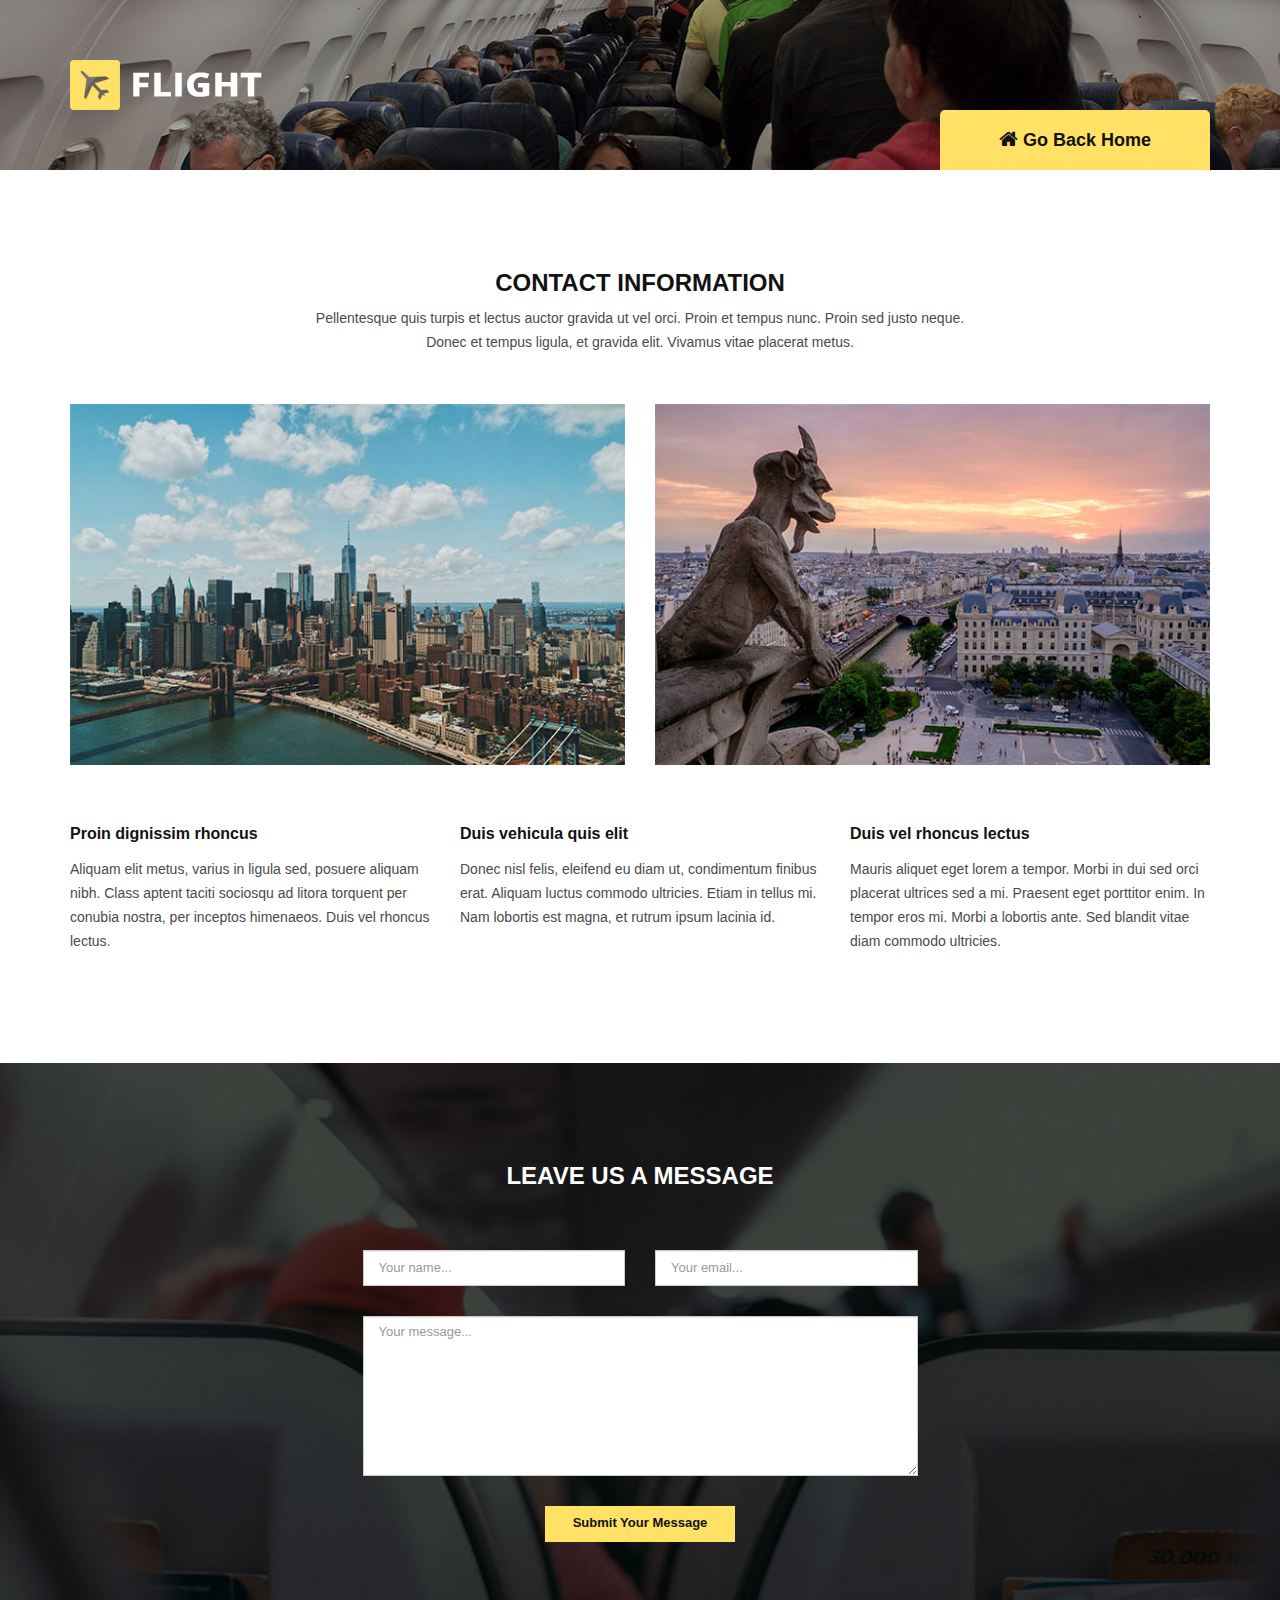
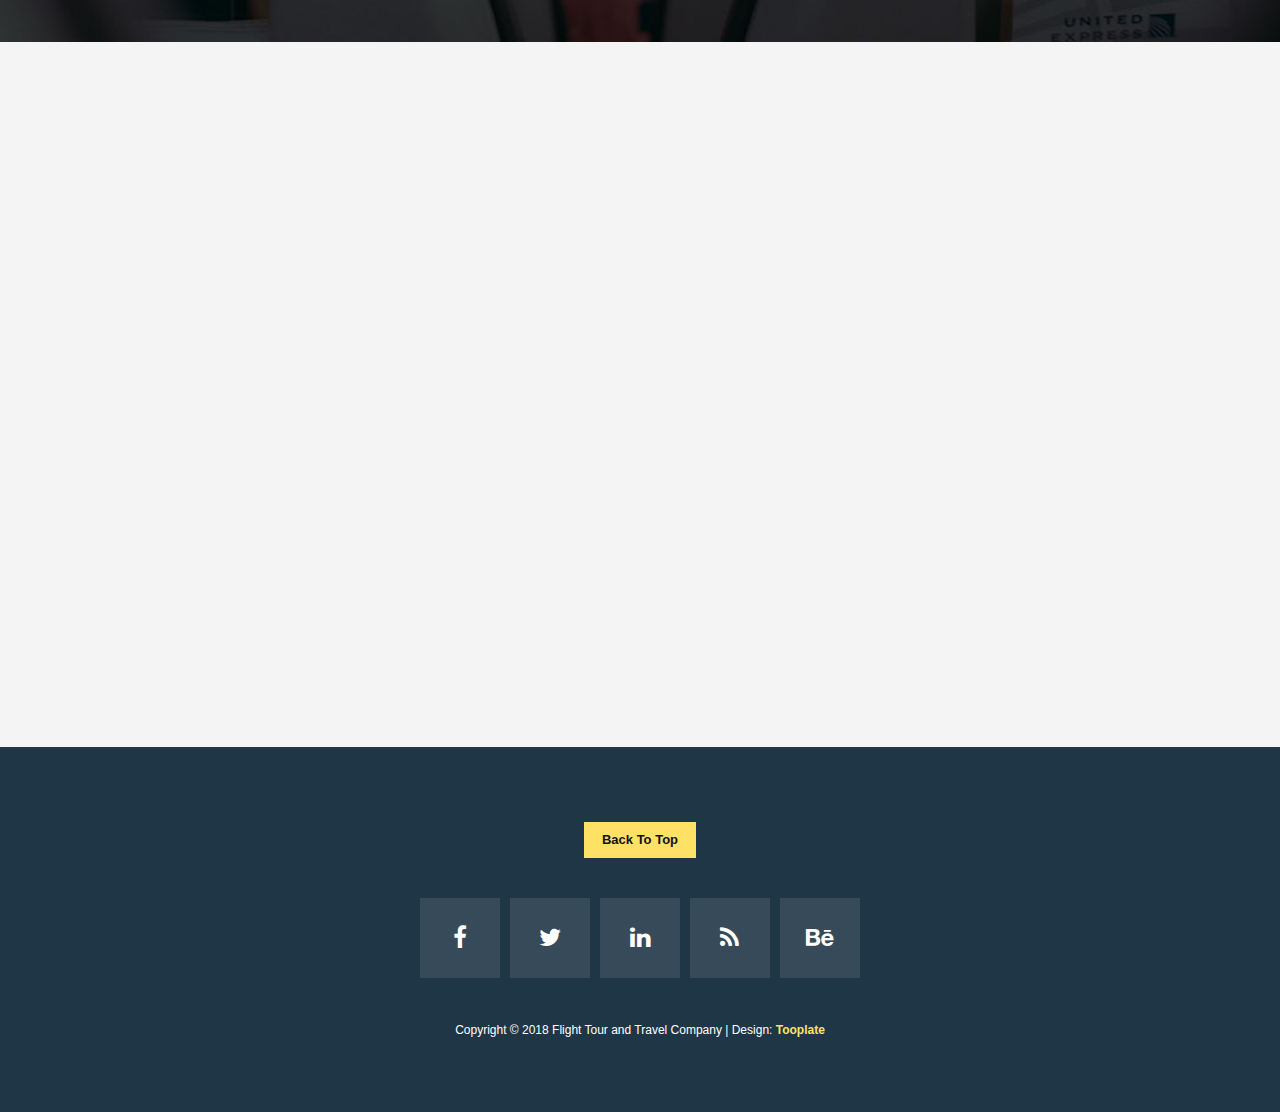
<file: contact.html>
<!DOCTYPE html>
<html>
    <head>
        <meta charset="utf-8">
        <meta http-equiv="X-UA-Compatible" content="IE=edge,chrome=1">
<!--

Template 2093 Flight

http://www.tooplate.com/view/2093-flight

-->
    	<title>Flight - Contact Page</title>
        <meta name="description" content="">
        <meta name="viewport" content="width=device-width, initial-scale=1">
        <link rel="apple-touch-icon" href="apple-touch-icon.png">

        <link rel="stylesheet" href="css/bootstrap.min.css">
        <link rel="stylesheet" href="css/bootstrap-theme.min.css">
        <link rel="stylesheet" href="css/fontAwesome.css">
        <link rel="stylesheet" href="css/hero-slider.css">
        <link rel="stylesheet" href="css/owl-carousel.css">
        <link rel="stylesheet" href="css/tooplate-style.css">

        <link href="https://fonts.googleapis.com/css?family=Spectral:200,200i,300,300i,400,400i,500,500i,600,600i,700,700i,800,800i" rel="stylesheet">
        <link href="https://fonts.googleapis.com/css?family=Roboto:100,300,400,500,700,900" rel="stylesheet">

        <script src="js/vendor/modernizr-2.8.3-respond-1.4.2.min.js"></script>
    </head>

<body>


    <section class="page-heading" id="top">
        <div class="container">
            <div class="row">
                <div class="col-md-6">
                    <div class="logo">
                        <img src="img/logo.png" alt="Flight Template">
                    </div>
                </div>
                <div class="col-md-6">
                    <div class="page-direction-button">
                        <a href="index.html"><i class="fa fa-home"></i>Go Back Home</a>
                    </div>
                </div>
            </div>
        </div>
    </section>



    <section class="contact-us">
        <div class="container">
            <div class="row">
                <div class="col-md-12">
                    <div class="section-heading">
                        <h2>Contact Information</h2>
                        <p> Pellentesque quis turpis et lectus auctor gravida ut vel orci. Proin et tempus nunc. Proin sed justo neque. Donec et tempus ligula, et gravida elit. Vivamus vitae placerat metus.</p>
                    </div>
                </div>
                <div class="col-md-6">
                    <img src="img/contact-01.jpg" alt="">
                </div>
                <div class="col-md-6">
                    <img src="img/contact-02.jpg" alt="">
                </div>
                <div class="col-md-4">
                    <h6>Proin dignissim rhoncus</h6>
                    <p>Aliquam elit metus, varius in ligula sed, posuere aliquam nibh. Class aptent taciti sociosqu ad litora torquent per conubia nostra, per inceptos himenaeos. Duis vel rhoncus lectus.</p>
                </div>
                <div class="col-md-4">
                    <h6>Duis vehicula quis elit</h6>
                    <p>Donec nisl felis, eleifend eu diam ut, condimentum finibus erat. Aliquam luctus commodo ultricies. Etiam in tellus mi. Nam lobortis est magna, et rutrum ipsum lacinia id.</p>
                </div>
                <div class="col-md-4">
                    <h6>Duis vel rhoncus lectus</h6>
                    <p>Mauris aliquet eget lorem a tempor. Morbi in dui sed orci placerat ultrices sed a mi. Praesent eget porttitor enim. In tempor eros mi. Morbi a lobortis ante. Sed blandit vitae diam commodo ultricies.</p>
                </div>
            </div>
        </div>
    </section>



    <section class="contact-form">
        <div class="container">
            <div class="row">
                <div class="col-md-12">
                    <div class="section-heading">
                        <h2>Leave us a message</h2>
                    </div>
                </div>
                <div class="col-md-6 col-md-offset-3">
                    <form id="contact" action="#" method="post">
                        <div class="row">
                            <div class="col-md-6">
                                <fieldset>
                                    <input name="name" type="text" class="form-control" id="name" placeholder="Your name..." required>
                                </fieldset>
                            </div>
                            <div class="col-md-6">
                                <fieldset>
                                    <input name="email" type="text" class="form-control" id="email" placeholder="Your email..." required>
                                </fieldset>
                            </div>
                            <div class="col-md-12">
                                <fieldset>
                                    <textarea name="message" rows="6" class="form-control" id="message" placeholder="Your message..." required></textarea>
                                </fieldset>
                            </div>
                            <div class="col-md-12">
                                <fieldset>
                                    <button type="submit" id="form-submit" class="btn">Submit Your Message</button>
                                </fieldset>
                            </div>
                        </div>
                    </form>
                </div>
            </div>
        </div>
    </section>



    <section class="map">
        <div class="container">
            <div class="row">
                <div class="col-md-12">
                    <div id="map">
        <!-- How to change your own map point
            1. Go to Google Maps
            2. Click on your location point
            3. Click "Share" and choose "Embed map" tab
            4. Copy only URL and paste it within the src="" field below
        -->
                        <iframe src="https://www.google.com/maps/embed?pb=!1m18!1m12!1m3!1d7895.485196115994!2d103.85995441789784!3d1.2880401763270322!2m3!1f0!2f0!3f0!3m2!1i1024!2i768!4f13.1!3m3!1m2!1s0x0%3A0x7fb4e58ad9cd826e!2sSingapore+Flyer!5e0!3m2!1sen!2sth!4v1505825620371" width="100%" height="500" frameborder="0" style="border:0" allowfullscreen></iframe>
                    </div>
                </div>
            </div>
        </div>
    </section>



    <footer>
        <div class="container">
            <div class="row">
                <div class="col-md-12">
                    <div class="primary-button">
                        <a href="#" class="scroll-top">Back To Top</a>
                    </div>
                </div>
                <div class="col-md-12">
                    <ul class="social-icons">
                        <li><a href="https://www.facebook.com/tooplate"><i class="fa fa-facebook"></i></a></li>
                        <li><a href="#"><i class="fa fa-twitter"></i></a></li>
                        <li><a href="#"><i class="fa fa-linkedin"></i></a></li>
                        <li><a href="#"><i class="fa fa-rss"></i></a></li>
                        <li><a href="#"><i class="fa fa-behance"></i></a></li>
                    </ul>
                </div>
                <div class="col-md-12">
                    <p>Copyright &copy; 2018 Flight Tour and Travel Company
                
                | Design: <em>Tooplate</em></p>
                </div>
            </div>
        </div>
    </footer>


    


    <script src="//ajax.googleapis.com/ajax/libs/jquery/1.11.2/jquery.min.js"></script>
    <script>window.jQuery || document.write('<script src="js/vendor/jquery-1.11.2.min.js"><\/script>')</script>

    <script src="js/vendor/bootstrap.min.js"></script>

    <script src="js/plugins.js"></script>
    <script src="js/main.js"></script>

    <script src="http://ajax.googleapis.com/ajax/libs/jquery/1.10.2/jquery.min.js" type="text/javascript"></script>
    <script type="text/javascript">
    $(document).ready(function() {
        // navigation click actions 
        $('.scroll-link').on('click', function(event){
            event.preventDefault();
            var sectionID = $(this).attr("data-id");
            scrollToID('#' + sectionID, 750);
        });
        // scroll to top action
        $('.scroll-top').on('click', function(event) {
            event.preventDefault();
            $('html, body').animate({scrollTop:0}, 'slow');         
        });
        // mobile nav toggle
        $('#nav-toggle').on('click', function (event) {
            event.preventDefault();
            $('#main-nav').toggleClass("open");
        });
    });
    // scroll function
    function scrollToID(id, speed){
        var offSet = 0;
        var targetOffset = $(id).offset().top - offSet;
        var mainNav = $('#main-nav');
        $('html,body').animate({scrollTop:targetOffset}, speed);
        if (mainNav.hasClass("open")) {
            mainNav.css("height", "1px").removeClass("in").addClass("collapse");
            mainNav.removeClass("open");
        }
    }
    if (typeof console === "undefined") {
        console = {
            log: function() { }
        };
    }
    </script>
</body>
</html>
</file>
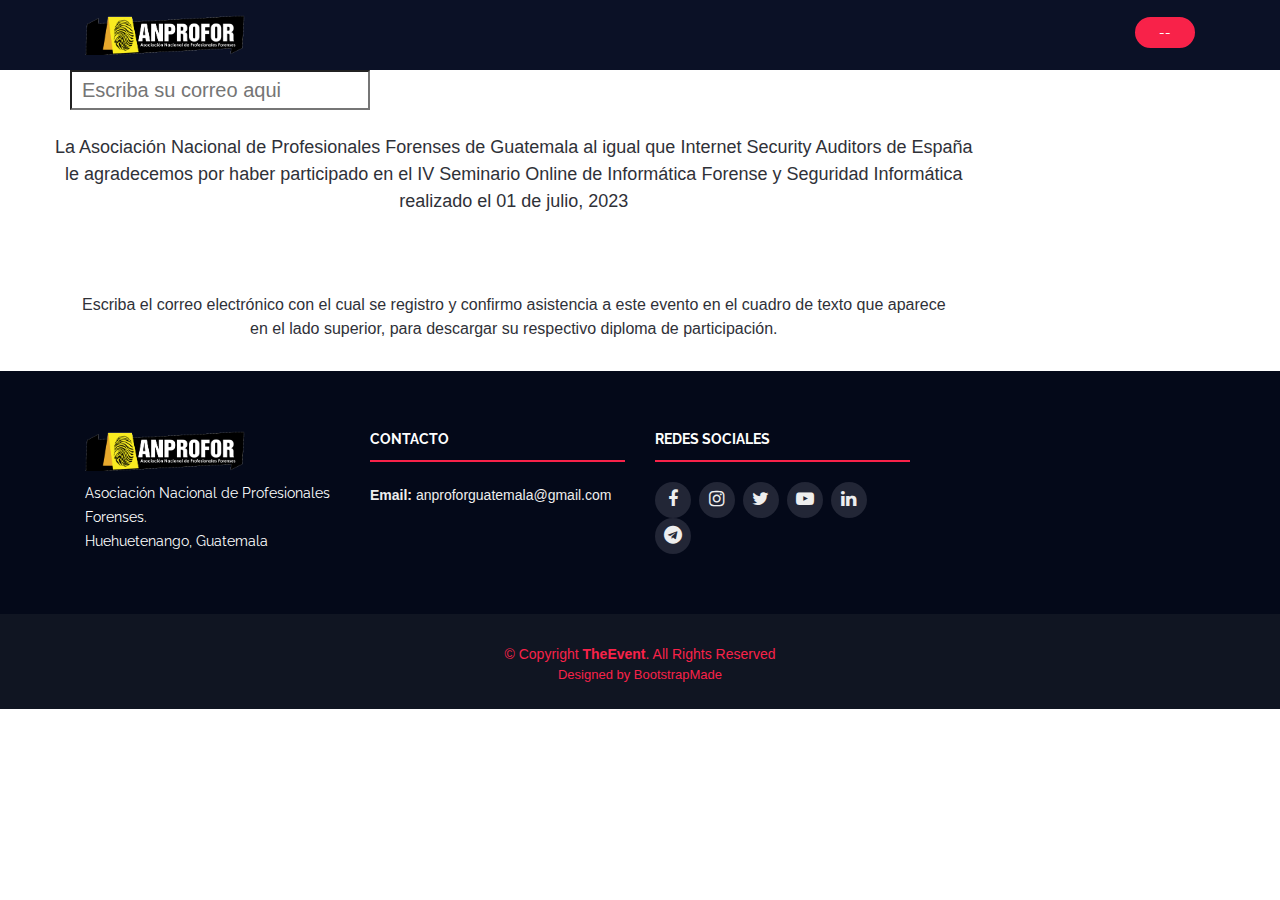
<file: dipifsi2023.html>
<!DOCTYPE html>
<html lang="en">

<head>
  <meta charset="utf-8">
  <title>ANPROFOR - GUATEMALA</title>
  <meta content="width=device-width, initial-scale=1.0" name="viewport">
  <meta content="" name="keywords">
  <meta content="" name="description">


      <link rel="stylesheet" href="css/estilos.css">
  
    <script src="js/jquery.js"></script>
    <script src="js/jquery.dataTables.min.js"></script>
  
  <!-- Favicons -->
  <link href="img/favicon.png" rel="icon">
  <link href="img/apple-touch-icon.png" rel="apple-touch-icon">

  <!-- Google Fonts -->
  <link href="https://fonts.googleapis.com/css?family=Open+Sans:300,300i,400,400i,700,700i|Raleway:300,400,500,700,800" rel="stylesheet">

  <!-- Bootstrap CSS File -->
  <link href="lib/bootstrap/css/bootstrap.min.css" rel="stylesheet">

  <!-- Libraries CSS Files -->
  <link href="lib/font-awesome/css/font-awesome.min.css" rel="stylesheet">
  <link href="lib/animate/animate.min.css" rel="stylesheet">
  <link href="lib/venobox/venobox.css" rel="stylesheet">
  <link href="lib/owlcarousel/assets/owl.carousel.min.css" rel="stylesheet">

  <!-- Main Stylesheet File -->
  <link href="css/style.css" rel="stylesheet">

  <!-- =======================================================
    Theme Name: TheEvent
    Theme URL: https://bootstrapmade.com/theevent-conference-event-bootstrap-template/
    Author: BootstrapMade.com
    License: https://bootstrapmade.com/license/
  ======================================================= -->
</head>

<body>

  <!--==========================
    Header
  ============================-->
  <header id="header" class="header-fixed">
    <div class="container">

      <div id="logo" class="pull-left">
        <!-- Uncomment below if you prefer to use a text logo -->
        <!-- <h1><a href="#main">C<span>o</span>nf</a></h1>-->
        <a href="index.html#intro" class="scrollto"><img src="img/anpro2.png" alt="" title=""></a>
      </div>

      <nav id="nav-menu-container">
        <ul class="nav-menu">
          <li class="buy-tickets"><a href=" ">--</a></li>
        </ul>
      </nav><!-- #nav-menu-container -->
    </div>
  </header><!-- #header -->

  <main id="main" class="main-page">

 
        
    <!-- Feature Start -->
     <div class="feature">
            <div class="container">
                <div class="row align-items-end">
        
        <input type="search" id="input-search" placeholder="Escriba su correo aqui">
        <div class="content-search">
        <div class="content-table">
            <table id="table">
                <thead>
                    <tr>
                        <td></td>
                    </tr>
                </thead>
          <tbody>
                    <tr>
                        <td><a href="dip23/ifsi_1.pdf">marilynnrubi@gmail.com</a></td>
                    </tr>
                    <tr>
                        <td><a href="dip23/ifsi_2.pdf">rogergerberquirino@gmail.com </a></td>
                    </tr>
                    <tr>
                        <td><a href="dip23/ifsi_3.pdf">juliosanz.2021@gmail.com </a></td>
                    </tr>
                    <tr>
                        <td><a href="dip23/ifsi_4.pdf">gchen@mp.gob.gt </a></td>
                    </tr>
                    <tr>
                        <td><a href="dip23/ifsi_5.pdf"> gq116370@gmail.com</a></td>
                    </tr>
                    <tr>
                        <td><a href="dip23/ifsi_6.pdf"> amezquitacarysgt@gmail.com</a></td>
                    </tr>
                    <tr>
                        <td><a href="dip23/ifsi_7.pdf">alejandra3094herrera@gmail.com </a></td>
                    </tr>
                    <tr>
                        <td><a href="dip23/ifsi_8.pdf">carmelarosablancahernandez@gmail.com </a></td>
                    </tr>
                        <td><a href="dip23/ifsi_9.pdf">mynoredilbertorosarosa.1987@gmail.com </a></td>
                    <tr>
                    </tr>
                    <tr>
                        <td><a href="dip23/ifsi_10.pdf">dexga.o7.08@gmail.com </a></td>
                    </tr>
                    <tr>
                        <td><a href="dip23/ifsi_11.pdf"> almag3778@gmail.com</a></td>
                    </tr>
                    <tr>
                        <td><a href="dip23/ifsi_12.pdf"> geslherjosue09@gmail.com</a></td>
                    </tr>
                    <tr>
                        <td><a href="dip23/ifsi_13.pdf"> amador.km12@gmail.com</a></td>
                    </tr>
                    <tr>
                        <td><a href="dip23/ifsi_14.pdf"> ermamen@hotmail.com</a></td>
                    </tr>
                    <tr>
                        <td><a href="dip23/ifsi_15.pdf"> esmeraldamolina765@gmail.com</a></td>
                    </tr>
                    <tr>
                        <td><a href="dip23/ifsi_16.pdf"> mjarlreynal@gmail.com</a></td>
                    </tr>
                    <tr>
                        <td><a href="dip23/ifsi_17.pdf"> clavelyramirez@gmail.com</a></td>
                    </tr>
                    <tr>
                        <td><a href="dip23/ifsi_18.pdf"> douglasalfredo4321@gmail.com</a></td>
                    </tr>
                    <tr>
                        <td><a href="dip23/ifsi_19.pdf"> ovalleleonel9@gmail.com</a></td>
                    </tr>
                    <tr>
                        <td><a href="dip23/ifsi_20.pdf"> michelleurbina2001@gmail.com</a></td>
                    </tr>
                    <tr>
                        <td><a href="dip23/ifsi_21.pdf">lic.danny_cf@hotmail.com </a></td>
                    </tr>
                    <tr>
                        <td><a href="dip23/ifsi_22.pdf"> lucero.com.3m@gmail.com</a></td>
                    </tr>
                    <tr>
                        <td><a href="dip23/ifsi_23.pdf"> kevindipiton90@gmail.com</a></td>
                    </tr>
                    <tr>
                        <td><a href="dip23/ifsi_24.pdf"> Ejz923.mpl@gmail.com</a></td>
                    </tr>
                    <tr>
                        <td><a href="dip23/ifsi_25.pdf"> rdgomezc@gmail.com</a></td>
                    </tr>
                    <tr>
                        <td><a href="dip23/ifsi_26.pdf">maximuslopez85@gmail.com </a></td>
                    </tr>
                    <tr>
                        <td><a href="dip23/ifsi_27.pdf"> mendoza.16samantha@gmail.com</a></td>
                    </tr>
                    <tr>
                        <td><a href="dip23/ifsi_28.pdf"> phanivalen@gmail.com</a></td>
                    </tr>
                    <tr>
                        <td><a href="dip23/ifsi_29.pdf">csrkvy@gmail.com </a></td>
                    </tr>
                    <tr>
                        <td><a href="dip23/ifsi_30.pdf"> riveramanda9@gmail.com</a></td>
                    </tr>
                    <tr>
                        <td><a href="dip23/ifsi_31.pdf"> centinelswat@gmail.com</a></td>
                    </tr>
                    <tr>
                        <td><a href="dip23/ifsi_32.pdf">cjordan2509@gmail.com </a></td>
                    </tr>
                    <tr>
                        <td><a href="dip23/ifsi_33.pdf"> patzanmayra0798@gmail.com</a></td>
                    </tr>
                    <tr>
                        <td><a href="dip23/ifsi_34.pdf"> sandraciudadreal@gmail.com</a></td>
                    </tr>
                    <tr>
                        <td><a href="dip23/ifsi_35.pdf"> evelynhernandez.infob@gmail.com</a></td>
                    </tr>
                    <tr>
                        <td><a href="dip23/ifsi_36.pdf">AReyes@oj.gob.gt </a></td>
                    </tr>
                    <tr>
                        <td><a href="dip23/ifsi_37.pdf">meyroromero26@hotmail.com </a></td>
                    </tr>
                    <tr>
                        <td><a href="dip23/ifsi_38.pdf"> claudettedominguez@hotmail.com</a></td>
                    </tr>
                    <tr>
                        <td><a href="dip23/ifsi_39.pdf"> conchizromeroperez@hotmail.com</a></td>
                    </tr>
                    <tr>
                        <td><a href="dip23/ifsi_40.pdf"> claudiayojanabrenes@gmail.com</a></td>
                    </tr>
                    <tr>
                        <td><a href="dip23/ifsi_41.pdf"> saidita_10@hotmail.com</a></td>
                    </tr>
                    <tr>
                        <td><a href="dip23/ifsi_42.pdf"> lisvivancok@gmail.com</a></td>
                    </tr>
                    <tr>
                        <td><a href="dip23/ifsi_43.pdf"> saludramiro@gmail.com</a></td>
                    </tr>
                    <tr>
                        <td><a href="dip23/ifsi_44.pdf">lopezralch@gmail.com </a></td>
                    </tr>
                    <tr>
                        <td><a href="dip23/ifsi_45.pdf"> criminologia9401@gmail.com</a></td>
                    </tr>
                    <tr>
                        <td><a href="dip23/ifsi_46.pdf"> juan_monserrate@hotmail.com</a></td>
                    </tr>
                    <tr>
                        <td><a href="dip23/ifsi_47.pdf"> lismishel.lm@gmail.com</a></td>
                    </tr>
                    <tr>
                        <td><a href="dip23/ifsi_48.pdf"> home.mar@engineer.com</a></td>
                    </tr>
                    <tr>
                        <td><a href="dip23/ifsi_49.pdf"> carlossan52@hotmail.com</a></td>
                    </tr>
                    <tr>
                        <td><a href="dip23/ifsi_50.pdf"> moralesmariajose410@gmail.com</a></td>
                    </tr>
                    <tr>
                        <td><a href="dip23/ifsi_51.pdf"> pachecocamposcamilo@gmail.com</a></td>
                    </tr>
                    <tr>
                        <td><a href="dip23/ifsi_52.pdf"> caphsolano1119@gmail.com</a></td>
                    </tr>
                    <tr>
                        <td><a href="dip23/ifsi_53.pdf"> ana.letizia@gmail.com</a></td>
                    </tr>
                    <tr>
                        <td><a href="dip23/ifsi_54.pdf">robertoayala2000@gmail.com </a></td>
                    </tr>
                    <tr>
                        <td><a href="dip23/ifsi_55.pdf"> wendylymerlos@hotmail.com</a></td>
                    </tr>
                    <tr>
                        <td><a href="dip23/ifsi_56.pdf"> tony_maldonado91@hotmail.com</a></td>
                    </tr>
                    <tr>
                        <td><a href="dip23/ifsi_57.pdf">garcia.cristy16@gmail.com </a></td>
                    </tr>
                    <tr>
                        <td><a href="dip23/ifsi_58.pdf"> ppablovillanueva@gmail.com</a></td>
                    </tr>
                    <tr>
                        <td><a href="dip23/ifsi_59.pdf"> gonzalezaguilargladys@gmail.com</a></td>
                    </tr>
                    <tr>
                        <td><a href="dip23/ifsi_60.pdf"> gabrielcab2011@gmail.com</a></td>
                    </tr>
                    <tr>
                        <td><a href="dip23/ifsi_61.pdf"> brendaelizagarcia@gmail.com</a></td>
                    </tr>
                    <tr>
                        <td><a href="dip23/ifsi_62.pdf"> pablohd87@gmail.com</a></td>
                    </tr>
                    <tr>
                        <td><a href="dip23/ifsi_63.pdf">chocjoselin5a@gmail.com </a></td>
                    </tr>
                    <tr>
                        <td><a href="dip23/ifsi_64.pdf"> ajanelkarina6@gmail.com</a></td>
                    </tr>
                    <tr>
                        <td><a href="dip23/ifsi_65.pdf"> eforense@icloud.com</a></td>
                    </tr>
                    <tr>
                        <td><a href="dip23/ifsi_66.pdf"> ariasneil@hotmail.com</a></td>
                    </tr>
                    <tr>
                        <td><a href="dip23/ifsi_67.pdf"> silviarivera2201@gmail.com</a></td>
                    </tr>
                    <tr>
                        <td><a href="dip23/ifsi_68.pdf"> claubrenes@icloud.com</a></td>
                    </tr>
                    <tr>
                        <td><a href="dip23/ifsi_69.pdf"> alemolina462040@gmail.com</a></td>
                    </tr>
                    <tr>
                        <td><a href="dip23/ifsi_70.pdf"> mimicurp@yahoo.com</a></td>
                    </tr>
                    <tr>
                        <td><a href="dip23/ifsi_71.pdf"> gicellfb11@gmail.com</a></td>
                    </tr>
                    <tr>
                        <td><a href="dip23/ifsi_72.pdf"> invescriminologa@gmail.com</a></td>
                    </tr>
                    <tr>
                        <td><a href="dip23/ifsi_73.pdf">alejandrolopez327@hotmail.com </a></td>
                    </tr>
                    <tr>
                        <td><a href="dip23/ifsi_74.pdf"> mflores.rs@gmail.com</a></td>
                    </tr>
                    <tr>
                        <td><a href="dip23/ifsi_75.pdf">regibucaro@gmail.com </a></td>
                    </tr>
                    <tr>
                        <td><a href="dip23/ifsi_76.pdf">sanchezjuarezjosemiguel@gmail.com </a></td>
                    </tr>
                    <tr>
                        <td><a href="dip23/ifsi_77.pdf">flaqunio08@hotmail.com </a></td>
                    </tr>
                    <tr>
                        <td><a href="dip23/ifsi_78.pdf">monicalisbethchacon@gmail.com </a></td>
                    </tr>
                    <tr>
                        <td><a href="dip23/ifsi_79.pdf">elmerperez374@gmail.com </a></td>
                    </tr>
                    <tr>
                        <td><a href="dip23/ifsi_80.pdf">tayrodas@gmail.com </a></td>
                    </tr>
                    <tr>
                        <td><a href="dip23/ifsi_81.pdf">william_danielrm@hotmail.com </a></td>
                    </tr>
                    <tr>
                        <td><a href="dip23/ifsi_82.pdf">floresgudiel.janeth@gmail.com </a></td>
                    </tr>
                    <tr>
                        <td><a href="dip23/ifsi_83.pdf">carlosdinfor@gmail.com </a></td>
                    </tr>
                    <tr>
                        <td><a href="dip23/ifsi_84.pdf">johannemir@gmail.com </a></td>
                    </tr>
                    <tr>
                        <td><a href="dip23/ifsi_85.pdf">miriammclaughlin14@gmail.com </a></td>
                    </tr>
                    <tr>
                        <td><a href="dip23/ifsi_86.pdf">anaimejia8@hotmail.com </a></td>
                    </tr>
                    <tr>
                        <td><a href="dip23/ifsi_87.pdf">zulymuz096@gmail.com </a></td>
                    </tr>
                    <tr>
                        <td><a href="dip23/ifsi_88.pdf">olgarojas1@gmail.com </a></td>
                    </tr>
                    <tr>
                        <td><a href="dip23/ifsi_89.pdf">marvinmejiaxela6@gmail.com </a></td>
                    </tr>
                    <tr>
                        <td><a href="dip23/ifsi_90.pdf">nidiaeorozco@gmail.com </a></td>
                    </tr>
                    <tr>
                        <td><a href="dip23/ifsi_91.pdf">allanacan@gmail.com </a></td>
                    </tr>
                    <tr>
                        <td><a href="dip23/ifsi_92.pdf">ricardorn@gmail.com </a></td>
                    </tr>
                    <tr>
                        <td><a href="dip23/ifsi_93.pdf">rafaelamilcar21@gmail.com </a></td>
                    </tr>
                    <tr>
                        <td><a href="dip23/ifsi_94.pdf">albertoflorian620@gmail.com </a></td>
                    </tr>
                    <tr>
                        <td><a href="dip23/ifsi_95.pdf">nathymarroquin125@gmail.com </a></td>
                    </tr>
                    <tr>
                        <td><a href="dip23/ifsi_96.pdf">damarisbeba8@gmail.com </a></td>
                    </tr>
                    <tr>
                        <td><a href="dip23/ifsi_97.pdf">deboraroblero24@gmail.com </a></td>
                    </tr>
                    <tr>
                        <td><a href="dip23/ifsi_98.pdf"> marieordorey@gmail.com</a></td>
                    </tr>
                    <tr>
                        <td><a href="dip23/ifsi_99.pdf">lopezd4673@gmail.com </a></td>
                    </tr>
                    <tr>
                        <td><a href="dip23/ifsi_100.pdf">judynavichoque@gmail.com </a></td>
                    </tr>
                    <tr>
                        <td><a href="dip23/ifsi_101.pdf">selvinorlando2010@hotmail.com </a></td>
                    </tr>
                    <tr>
                        <td><a href="dip23/ifsi_102.pdf">alexander.dgsp@gmail.com </a></td>
                    </tr>
                    <tr>
                        <td><a href="dip23/ifsi_103.pdf">tomytzoc2@gmail.com </a></td>
                    </tr>
                    <tr>
                        <td><a href="dip23/ifsi_104.pdf"> gretelsev@gmail.com</a></td>
                    </tr>
                    <tr>
                        <td><a href="dip23/ifsi_105.pdf">ricusalazar07@gmail.com </a></td>
                    </tr>
                    <tr>
                        <td><a href="dip23/ifsi_106.pdf">cyberzerotrust@gmail.com </a></td>
                    </tr>
                    <tr>
                        <td><a href="dip23/ifsi_107.pdf">777perez77@gmail.com </a></td>
                    </tr>
                    <tr>
                        <td><a href="dip23/ifsi_108.pdf">tibalt45@gmail.com </a></td>
                    </tr>
                    <tr>
                        <td><a href="dip23/ifsi_109.pdf">antonio31321@gmail.com </a></td>
                    </tr>
                    <tr>
                        <td><a href="dip23/ifsi_110.pdf">avelasquez433@gmail.com </a></td>
                    </tr>
                    <tr>
                        <td><a href="dip23/ifsi_111.pdf">jluishg@gmail.com </a></td>
                    </tr>
                    <tr>
                        <td><a href="dip23/ifsi_112.pdf">keyla.moralespalma@gmail.com </a></td>
                    </tr>
                    <tr>
                        <td><a href="dip23/ifsi_113.pdf"> delsanvioleta@gmail.com</a></td>
                    </tr>
                    <tr>
                        <td><a href="dip23/ifsi_114.pdf">cinthiamonterroso@yahoo.com </a></td>
                    </tr>
                    <tr>
                        <td><a href="dip23/ifsi_115.pdf">stephanealopez24@gmail.com </a></td>
                    </tr>
                    <tr>
                        <td><a href="dip23/ifsi_116.pdf">adobautista83@hotmail.com </a></td>
                    </tr>
                    <tr>
                        <td><a href="dip23/ifsi_117.pdf">rosa2018ja@gmail.com </a></td>
                    </tr>
                    <tr>
                        <td><a href="dip23/ifsi_118.pdf">velasquezjose1012@gmail.com </a></td>
                    </tr>
                    <tr>
                        <td><a href="dip23/ifsi_119.pdf">salaistrabajo2015@outlook.es </a></td>
                    </tr>
                    <tr>
                        <td><a href="dip23/ifsi_120.pdf">ruizaroldo00@gmail.com </a></td>
                    </tr>
                    <tr>
                        <td><a href="dip23/ifsi_121.pdf">willymonzon2602@gmail.com </a></td>
                    </tr>
                    <tr>
                        <td><a href="dip23/ifsi_122.pdf"> olguita9578@gmail.com</a></td>
                    </tr>
                    <tr>
                        <td><a href="dip23/ifsi_123.pdf">marroquinflorian@hotmail.com </a></td>
                    </tr>
                    <tr>
                        <td><a href="dip23/ifsi_124.pdf">pedrocono22@gmail.com </a></td>
                    </tr>
                    <tr>
                        <td><a href="dip23/ifsi_125.pdf">josedanieldanonino@gmail.com </a></td>
                    </tr>
                    <tr>
                        <td><a href="dip23/ifsi_126.pdf"> cely5maldonado@gmail.com</a></td>
                    </tr>
                    <tr>
                        <td><a href="dip23/ifsi_127.pdf">deleonoscarh@gmail.com </a></td>
                    </tr>
                    <tr>
                        <td><a href="dip23/ifsi_128.pdf">gyssel2830@gmail.com </a></td>
                    </tr>
                    <tr>
                        <td><a href="dip23/ifsi_129.pdf">mgalarzo19@gmail.com </a></td>
                    </tr>
                    <tr>
                        <td><a href="dip23/ifsi_130.pdf">zury_gomez22@hotmail.com </a></td>
                    </tr>
                    <tr>
                        <td><a href="dip23/ifsi_131.pdf"> koralinacabrera2018@hotmail.com</a></td>
                    </tr>
                    <tr>
                        <td><a href="dip23/ifsi_132.pdf">jbvasquez28@gmail.com </a></td>
                    </tr>
                    <tr>
                        <td><a href="dip23/ifsi_133.pdf">jose82novoa21@gmail.com </a></td>
                    </tr>
                    <tr>
                        <td><a href="dip23/ifsi_134.pdf"> josearmando697@gmail.com</a></td>
                    </tr>
                    <tr>
                        <td><a href="dip23/ifsi_135.pdf"> pjosue8a@gmail.com</a></td>
                    </tr>
                    <tr>
                        <td><a href="dip23/ifsi_136.pdf">hectorcolindres@gmail.com </a></td>
                    </tr>
                    <tr>
                        <td><a href="dip23/ifsi_137.pdf"> alexyeliu@gmail.com</a></td>
                    </tr>
                    <tr>
                        <td><a href="dip23/ifsi_138.pdf">jordanreina1982@gmail.com </a></td>
                    </tr>
                    <tr>
                        <td><a href="dip23/ifsi_139.pdf">diana_r@rocketmail.com </a></td>
                    </tr>
                    <tr>
                        <td><a href="dip23/ifsi_140.pdf">ahmencoli7u@gmail.com </a></td>
                    </tr>
                    <tr>
                        <td><a href="dip23/ifsi_141.pdf">gilrufo28@gmail.com </a></td>
                    </tr>
                    <tr>
                        <td><a href="dip23/ifsi_142.pdf">juan.dmartinez1358@gmail.com </a></td>
                    </tr>
                    <tr>
                        <td><a href="dip23/ifsi_143.pdf">anaubal1009@gmail.com </a></td>
                    </tr>
                    <tr>
                        <td><a href="dip23/ifsi_144.pdf">jmauricio.reyesp@gmail.com </a></td>
                    </tr>
                    <tr>
                        <td><a href="dip23/ifsi_145.pdf">jorgeliska30@gmail.com </a></td>
                    </tr>
                    <tr>
                        <td><a href="dip23/ifsi_146.pdf"> </a></td>
                    </tr>
                    <tr>
                        <td><a href="dip23/ifsi_147.pdf"> </a></td>
                    </tr>
                    <tr>
                        <td><a href="dip23/ifsi_148.pdf"> </a></td>
                    </tr>
                    <tr>
                        <td><a href="dip23/ifsi_149.pdf"> </a></td>
                    </tr>
                    <tr>
                        <td><a href="dip23/ifsi_150.pdf"> </a></td>
                    </tr>
                    <tr>
                        <td><a href="dip23/ifsi_151.pdf"> </a></td>
                    </tr>
                    <tr>
                        <td><a href="dip23/ifsi_152.pdf"> </a></td>
                    </tr>
                    <tr>
                        <td><a href="dip23/ifsi_153.pdf"> </a></td>
                    </tr>
                    <tr>
                        <td><a href="dip23/ifsi_154.pdf"> </a></td>
                    </tr>
                    <tr>
                        <td><a href="dip23/ifsi_155.pdf"> </a></td>
                    </tr>
                    <tr>
                        <td><a href="dip23/ifsi_156.pdf"> </a></td>
                    </tr>
                    <tr>
                        <td><a href="dip23/ifsi_157.pdf"> </a></td>
                    </tr>
                    <tr>
                        <td><a href="dip23/ifsi_158.pdf"> </a></td>
                    </tr>
                    <tr>
                        <td><a href="dip23/ifsi_159.pdf"> </a></td>
                    </tr>
                    <tr>
                        <td><a href="dip23/ifsi_160.pdf"> </a></td>
                    </tr>
                    <tr>
                        <td><a href="dip23/ifsi_161.pdf"> </a></td>
                    </tr>
                    <tr>
                        <td><a href="dip23/ifsi_162.pdf"> </a></td>
                    </tr>
                    <tr>
                        <td><a href="dip23/ifsi_163.pdf"> </a></td>
                    </tr>
                    <tr>
                        <td><a href="dip23/ifsi_164.pdf"> </a></td>
                    </tr>
                    <tr>
                        <td><a href="dip23/ifsi_165.pdf"> </a></td>
                    </tr>
                    <tr>
                        <td><a href="dip23/ifsi_166.pdf"> </a></td>
                    </tr>
                    <tr>
                        <td><a href="dip23/ifsi_167.pdf"> </a></td>
                    </tr>
                    <tr>
                        <td><a href="dip23/ifsi_168.pdf"> </a></td>
                    </tr>
                    <tr>
                        <td><a href="dip23/ifsi_169.pdf"> </a></td>
                    </tr>
                    <tr>
                        <td><a href="dip23/ifsi_170.pdf"> </a></td>
                    </tr>
                    <tr>
                        <td><a href="dip23/ifsi_171.pdf"> </a></td>
                    </tr>
                    <tr>
                        <td><a href="dip23/ifsi_172.pdf"> </a></td>
                    </tr>
                    <tr>
                        <td><a href="dip23/ifsi_173.pdf"> </a></td>
                    </tr>
                    <tr>
                        <td><a href="dip23/ifsi_174.pdf"> </a></td>
                    </tr>
                    <tr>
                        <td><a href="dip23/ifsi_175.pdf"> </a></td>
                    </tr>
                    <tr>
                        <td><a href="dip23/ifsi_176.pdf"> </a></td>
                    </tr>
                    <tr>
                        <td><a href="dip23/ifsi_177.pdf"> </a></td>
                    </tr>
                    <tr>
                        <td><a href="dip23/ifsi_178.pdf"> </a></td>
                    </tr>
                    <tr>
                        <td><a href="dip23/ifsi_179.pdf"> </a></td>
                    </tr>
                    <tr>
                        <td><a href="dip23/ifsi_180.pdf"> </a></td>
                    </tr>
            
                   </tbody>
            </table>
        </div>
    </div> 

    <br>

      
        <div class="row">
                 <center>  
            
                 <br>
          <p><FONT SIZE=4>La Asociación Nacional de Profesionales Forenses de Guatemala al igual que Internet Security Auditors de España 
              <br>le agradecemos por haber participado en el IV Seminario Online de Informática Forense y Seguridad Informática
              <br>realizado el 01 de julio, 2023</FONT></p>
             <br>
             <br>Escriba el correo electrónico con el cual se registro y confirmo asistencia a este evento en el cuadro de texto que aparece
                 <br>        en el lado superior, para descargar su respectivo diploma de participación.</FONT></p>
                </center>
                    
              <br>
              
                            
                     
            
          
          
                

          
          
          
          
          
        </div>
      </div>

    </section>

  </main>
   
                    </div>
                </div>
            </div>
        </div>
        <!-- Feature End -->
      
 <script src="js/search.js"></script>
      
  <!--==========================
    Footer
  ============================-->
  <footer id="footer">
    <div class="footer-top">
      <div class="container">
        <div class="row">

          <div class="col-lg-3 col-md-6 footer-info">
            <img src="img/anpro2.png" alt="ANPROFOR">
            <p>Asociación Nacional de Profesionales Forenses.</p>
            <p>Huehuetenango, Guatemala</p>
          </div>

          
          <div class="col-lg-3 col-md-6 footer-contact">
            <h4>Contacto</h4>
            <p>
            <strong>Email:</strong> anproforguatemala@gmail.com<br>
            </p>
          </div>

            <div class="col-lg-3 col-md-6 footer-contact">
            <h4>Redes Sociales</h4>
                        
            <div class="social-links">
              <a href="https://www.facebook.com/ANPROFOR/" class="facebook"><i class="fa fa-facebook"></i></a>
              <a href="https://www.instagram.com/anproforguate/?hl=es-la" class="instagram"><i class="fa fa-instagram"></i></a>
              <a href="https://twitter.com/anprofor" class="twitter"><i class="fa fa-twitter"></i></a>
             <a href="https://www.youtube.com/@anproforguate6027/streams" class="twitter"><i class="fa fa-youtube-play"></i></a>               
              <a href="https://www.linkedin.com/company/81955512/admin/" class="linkedin"><i class="fa fa-linkedin" aria-hidden="true"></i>             
              <a href="https://t.me/anprofor" class="telegram"><i class="fa fa-telegram"></i>

             </div>

          </div>

        </div>
      </div>
    </div>

    <div class="container">
      <div class="copyright">
        &copy; Copyright <strong>TheEvent</strong>. All Rights Reserved
      </div>
      <div class="credits">
        <!--
          All the links in the footer should remain intact.
          You can delete the links only if you purchased the pro version.
          Licensing information: https://bootstrapmade.com/license/
          Purchase the pro version with working PHP/AJAX contact form: https://bootstrapmade.com/buy/?theme=TheEvent
        -->
        Designed by <a href="https://bootstrapmade.com/">BootstrapMade</a>
      </div>
    </div>
  </footer><!-- #footer -->

  <a href="#" class="back-to-top"><i class="fa fa-angle-up"></i></a>

  <!-- JavaScript Libraries -->
  <script src="lib/jquery/jquery.min.js"></script>
  <script src="lib/jquery/jquery-migrate.min.js"></script>
  <script src="lib/bootstrap/js/bootstrap.bundle.min.js"></script>
  <script src="lib/easing/easing.min.js"></script>
  <script src="lib/superfish/hoverIntent.js"></script>
  <script src="lib/superfish/superfish.min.js"></script>
  <script src="lib/wow/wow.min.js"></script>
  <script src="lib/venobox/venobox.min.js"></script>
  <script src="lib/owlcarousel/owl.carousel.min.js"></script>

  <!-- Contact Form JavaScript File -->
  <script src="contactform/contactform.js"></script>

  <!-- Template Main Javascript File -->
  <script src="js/main.js"></script>
</body>

</html>
</file>
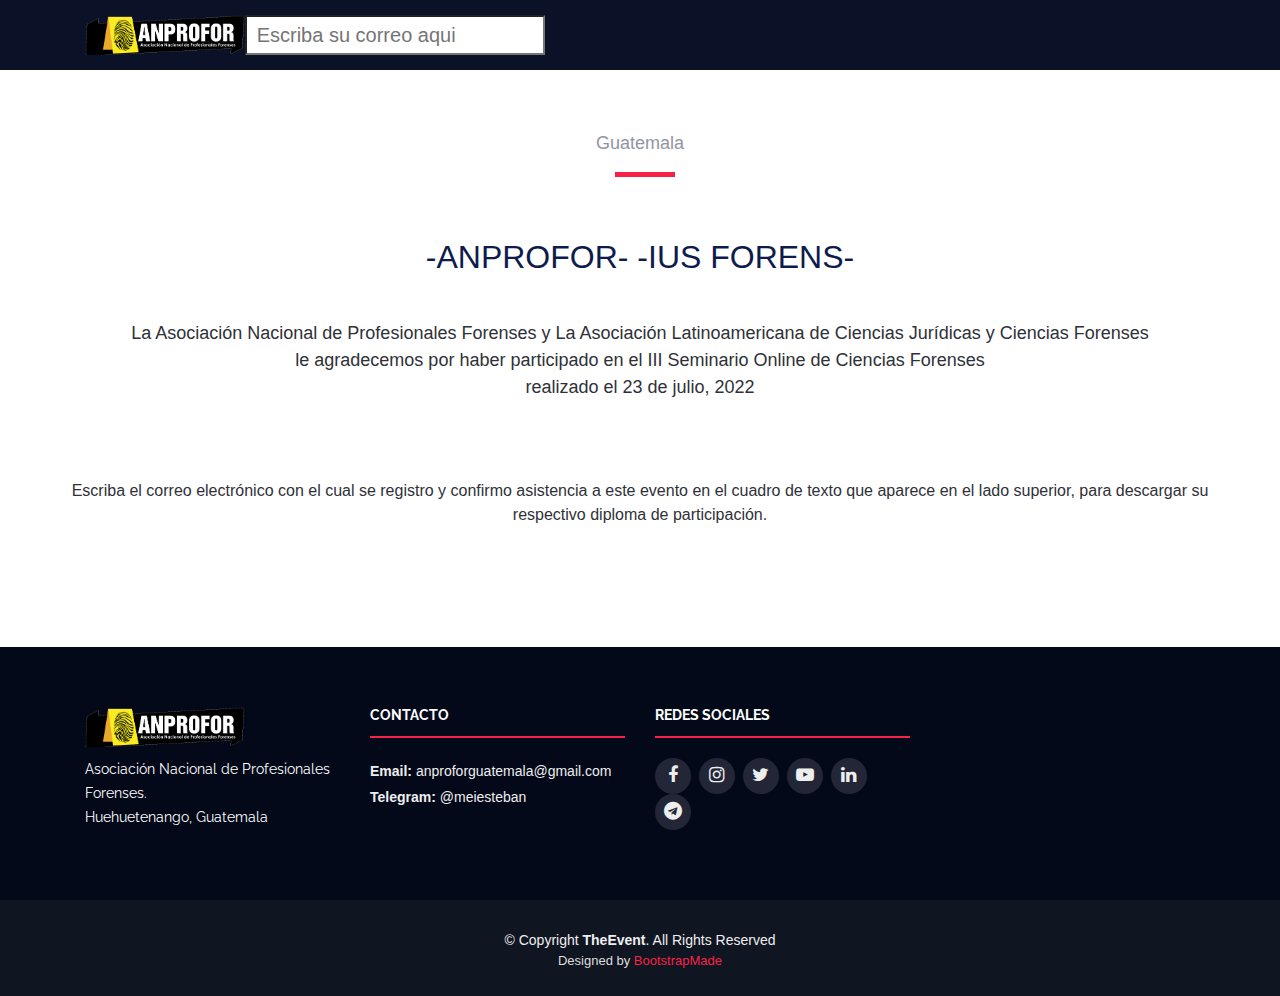
<file: diplomacf2023.html>
<!DOCTYPE html>
<html lang="en">

<head>
  <meta charset="utf-8">
  <title>ANPROFOR - GUATEMALA</title>
  <meta content="width=device-width, initial-scale=1.0" name="viewport">
  <meta content="" name="keywords">
  <meta content="" name="description">

    <link rel="stylesheet" href="css/estilos.css">
  
    <script src="js/jquery.js"></script>
    <script src="js/jquery.dataTables.min.js"></script>
  
  
  <!-- Favicons -->
  <link href="img/favicon.png" rel="icon">
  <link href="img/apple-touch-icon.png" rel="apple-touch-icon">

  <!-- Google Fonts -->
  <link href="https://fonts.googleapis.com/css?family=Open+Sans:300,300i,400,400i,700,700i|Raleway:300,400,500,700,800" rel="stylesheet">

  <!-- Bootstrap CSS File -->
  <link href="lib/bootstrap/css/bootstrap.min.css" rel="stylesheet">

  <!-- Libraries CSS Files -->
  <link href="lib/font-awesome/css/font-awesome.min.css" rel="stylesheet">
  <link href="lib/animate/animate.min.css" rel="stylesheet">
  <link href="lib/venobox/venobox.css" rel="stylesheet">
  <link href="lib/owlcarousel/assets/owl.carousel.min.css" rel="stylesheet">
  
  
  <!-- Main Stylesheet File -->
  <link href="css/style.css" rel="stylesheet">

  
  <!-- =======================================================
    Theme Name: TheEvent
    Theme URL: https://bootstrapmade.com/theevent-conference-event-bootstrap-template/
    Author: BootstrapMade.com
    License: https://bootstrapmade.com/license/
  ======================================================= -->
</head>

<body>

  <!--==========================
    Header
  ============================-->
  <header id="header" class="header-fixed">
    <div class="container">

      <div id="logo" class="pull-left">
        <!-- Uncomment below if you prefer to use a text logo -->
        <!-- <h1><a href="#main">C<span>o</span>nf</a></h1>-->
        <a href="index.html#intro" class="scrollto"><img src="img/anpro2.png" alt="" title=""></a>
      </div>

     
      <input type="search" id="input-search" placeholder="Escriba su correo aqui">
        
       <div class="content-search">
        <div class="content-table">
            <table id="table">
                <thead>
                    <tr>
                        <td></td>
                    </tr>
                </thead>
                
                <tbody>
                    <tr>
                        <td><a href="dipcf2022/1.pdf">adobautista83@hotmail.com</a></td>
                    </tr>
                    
                    <tr>
                        <td><a href="dipcf2022/2.pdf">alexandrasalazar-01@hotmail.es</a></td>
                    </tr>
                    <tr>
                        <td><a href="dipcf2022/3.pdf">almag3778@gmail.com</a></td>
                    </tr>
                    <tr>
                        <td><a href="dipcf2022/4.pdf">almalore10@hotmail.com</a></td>
                    </tr>
                    <tr>
                        <td><a href="dipcf2022/5.pdf">alma.surec0090@gmail.com</a></td>
                    </tr>
                    <tr>
                        <td><a href="dipcf2022/6.pdf">alexyeliu@gmail.com</a></td>
                    </tr>
                    <tr>
                        <td><a href="dipcf2022/7.pdf">estefaniandreale@gmail.com</a></td>
                    </tr>
                    <tr>
                        <td><a href="dipcf2022/8.pdf">jandrea.hs@gmail.com</a></td>
                    </tr>
                    <tr>
                        <td><a href="dipcf2022/9.pdf">am.godoy89@gmail.com</a></td>
                    </tr>
                    <tr>
                        <td><a href="dipcf2022/10.pdf">hannyradosanz1508@gmail.com</a></td>
                    </tr>
                    <tr>
                        <td><a href="dipcf2022/11pdf">alejandritaarenas258@gmail.com </a></td>
                    </tr>
                    <tr>
                        <td><a href="dipcf2022/12.pdf">duckson8@gmail.com </a></td>
                    </tr>
                    <tr>
                        <td><a href="dipcf2022/13.pdf">jazminsolares2025@gmail.com </a></td>
                    </tr>
                    <tr>
                        <td><a href="dipcf2022/14.pdf">auber1610@gmail.com </a></td>
                    </tr>
                    <tr>
                        <td><a href="dipcf2022/15.pdf">berenicecita78@gmail.com </a></td>
                    </tr>
                    <tr>
                        <td><a href="dipcf2022/16.pdf">karinita.delarosa@hotmail.com </a></td>
                    </tr>
                    <tr>
                        <td><a href="dipcf2022/17.pdf">betzabefiguerl@gmail.com </a></td>
                    </tr>
                    <tr>
                        <td><a href="dipcf2022/18.pdf">brendaelizagarcia@gmail.com </a></td>
                    </tr>
                    <tr>
                        <td><a href="dipcf2022/19.pdf">briseyrijuarez@gmail.com </a></td>
                    </tr>
                    <tr>
                        <td><a href="dipcf2022/20.pdf">amezquitacarysgt@gmail.com </a></td>
                    </tr>
                    <tr>
                        <td><a href="dipcf2022/21.pdf"> ccollador@miumg.edu.gt</a></td>
                    </tr>
                    <tr>
                        <td><a href="dipcf2022/22.pdf">creneazurdia@gmail.com </a></td>
                    </tr>
                    <tr>
                        <td><a href="dipcf2022/23.pdf"> karmenguerra88@gmail.com</a></td>
                    </tr>
                    <tr>
                        <td><a href="dipcf2022/24.pdf"> lucyrodriguez1210@gmail.com</a></td>
                    </tr>
                    <tr>
                        <td><a href="dipcf2022/25.pdf">cinthiamonterroso@yahoo.com </a></td>
                    </tr>
                    <tr>
                        <td><a href="dipcf2022/26.pdf">crolo72@gmail.com </a></td>
                    </tr>
                    <tr>
                        <td><a href="dipcf2022/27.pdf">massiel9852@hotmail.com </a></td>
                    </tr>
                    <tr>
                        <td><a href="dipcf2022/28.pdf">claudiayojanabrenes@gmail.com </a></td>
                    </tr>
                    <tr>
                        <td><a href="dipcf2022/29.pdf">clavelyramirez@gmail.com </a></td>
                    </tr>
                    <tr>
                        <td><a href="dipcf2022/30.pdf">moisesavalos45@gmail.com </a></td>
                    </tr>
                    <tr>
                        <td><a href="dipcf2022/31.pdf">cruzulloa77@gmail.com </a></td>
                    </tr>
                    <tr>
                        <td><a href="dipcf2022/32.pdf">dansnavas1705@gmail.com </a></td>
                    </tr>
                    <tr>
                        <td><a href="dipcf2022/33.pdf">dannielaran@gmail.com </a></td>
                    </tr>
                    <tr>
                        <td><a href="dipcf2022/34.pdf"> andreaporon47@gmail.com</a></td>
                    </tr>
                    <tr>
                        <td><a href="dipcf2022/35.pdf">deboraroblero24@gmail.com </a></td>
                    </tr>
                    <tr>
                        <td><a href="dipcf2022/36.pdf">delia123yo@gmail.com </a></td>
                    </tr>
                    <tr>
                        <td><a href="dipcf2022/37.pdf">fridafrida479@gmail.com </a></td>
                    </tr>
                    <tr>
                        <td><a href="dipcf2022/38.pdf">sofiiestepa@gmail.com </a></td>
                    </tr>
                    <tr>
                        <td><a href="dipcf2022/39.pdf">doloresamadorbenito@gmail.com </a></td>
                    </tr>
                    <tr>
                        <td><a href="dipcf2022/40.pdf">chistis.olivar@gmail.com </a></td>
                    </tr>
                    <tr>
                        <td><a href="dipcf2022/41.pdf">arizadoris4@gmail.com </a></td>
                    </tr>
                    <tr>
                        <td><a href="dipcf2022/42.pdf">mimicurp@yahoo.com </a></td>
                    </tr>
                    <tr>
                        <td><a href="dipcf2022/43.pdf"> chocojlopez@gmail.com</a></td>
                    </tr>
                    <tr>
                        <td><a href="dipcf2022/44.pdf">thesylphide@gmail.com </a></td>
                    </tr>
                    <tr>
                        <td><a href="dipcf2022/45.pdf">eliicerenl@gmail.com </a></td>
                    </tr>
                    <tr>
                        <td><a href="dipcf2022/46.pdf"> dulce0603mor@gmail.com</a></td>
                    </tr>
                    <tr>
                        <td><a href="dipcf2022/47.pdf">dulce.marpor@gmail.com </a></td>
                    </tr>
                    <tr>
                        <td><a href="dipcf2022/48.pdf"> tgdinnora@gmail.com</a></td>
                    </tr>
                    <tr>
                        <td><a href="dipcf2022/49.pdf">edsonbarri13@gmail.com </a></td>
                    </tr>
                    <tr>
                        <td><a href="dipcf2022/50.pdf">edwarddeleon@hotmail.com </a></td>
                    </tr>
                    <tr>
                        <td><a href="dipcf2022/51.pdf">edado53@gmail.com </a></td>
                    </tr>
                    <tr>
                        <td><a href="dipcf2022/52.pdf">navarrete.balistica@gmail.com </a></td>
                    </tr>
                    <tr>
                        <td><a href="dipcf2022/53.pdf"> pardoelisa09@gmail.com</a></td>
                    </tr>
                    <tr>
                        <td><a href="dipcf2022/54.pdf"> dipiton77@gmail.com</a></td>
                    </tr>
                    <tr>
                        <td><a href="dipcf2022/55.pdf"> erick085ramos@gmail.com</a></td>
                    </tr>
                    <tr>
                        <td><a href="dipcf2022/56.pdf">ermamen@hotmail.com </a></td>
                    </tr>
                    <tr>
                        <td><a href="dipcf2022/57.pdf"> orozcoeva60@gmail.com</a></td>
                    </tr>
                    <tr>
                        <td><a href="dipcf2022/58.pdf"> herociolux5@gmail.com</a></td>
                    </tr>
                    <tr>
                        <td><a href="dipcf2022/59.pdf">evelynhernandez.infob@gmail.com </a></td>
                    </tr>
                    <tr>
                        <td><a href="dipcf2022/60.pdf"> obandopernillofelixalexander@gmail.com</a></td>
                    </tr>
                    <tr>
                        <td><a href="dipcf2022/61.pdf"> fjaviercax@gmail.com</a></td>
                    </tr>
                    <tr>
                        <td><a href="dipcf2022/62.pdf">xavyerchan.1054@gmail.com </a></td>
                    </tr>
                    <tr>
                        <td><a href="dipcf2022/63.pdf">fcapriel@yahoo.com </a></td>
                    </tr>
                    <tr>
                        <td><a href="dipcf2022/64.pdf">mgalarzo19@gmail.com </a></td>
                    </tr>
                    <tr>
                        <td><a href="dipcf2022/65.pdf"> marroquingandy9@gmail.com</a></td>
                    </tr>
                    <tr>
                        <td><a href="dipcf2022/66.pdf">geslherjosue09@gmail.com</a></td>
                    </tr>
                    <tr>
                        <td><a href="dipcf2022/67.pdf">gladiseliza23@gmail.com </a></td>
                    </tr>
                    <tr>
                        <td><a href="dipcf2022/68.pdf">licda.gkarinahernandezs@gmail.com </a></td>
                    </tr>
                    <tr>
                        <td><a href="dipcf2022/69.pdf">gracielacojoc@gmail.com </a></td>
                    </tr>
                    <tr>
                        <td><a href="dipcf2022/70.pdf">guillechen@hotmail.com </a></td>
                    </tr>
                    <tr>
                        <td><a href="dipcf2022/71.pdf">gq116370@gmail.com </a></td>
                    </tr>
                    <tr>
                        <td><a href="dipcf2022/72.pdf">francofigueroa88@yahoo.es </a></td>
                    </tr>
                    <tr>
                        <td><a href="dipcf2022/73.pdf">hildafranco88fig@gmail.com </a></td>
                    </tr>
                    <tr>
                        <td><a href="dipcf2022/74.pdf"> tibalt45@gmail.com</a></td>
                    </tr>
                    <tr>
                        <td><a href="dipcf2022/75.pdf"> elizab.ig.500@gmail.com</a></td>
                    </tr>
                    <tr>
                        <td><a href="dipcf2022/76.pdf">irisalarcon18@gmail.com </a></td>
                    </tr>
                    <tr>
                        <td><a href="dipcf2022/77.pdf"> irmalisbethlicu@gmail.com</a></td>
                    </tr>
                    <tr>
                        <td><a href="dipcf2022/78.pdf"> itzcoatlalfonsopartida@gmail.com</a></td>
                    </tr>
                    <tr>
                        <td><a href="dipcf2022/79.pdf">etecchen4038@gmail.com </a></td>
                    </tr>
                    <tr>
                        <td><a href="dipcf2022/80.pdf">jmauricio.reyesp@gmail.com </a></td>
                    </tr>
                    <tr>
                        <td><a href="dipcf2022/81.pdf"> ag38953@gmail.com</a></td>
                    </tr>
                    <tr>
                        <td><a href="dipcf2022/82.pdf">jonatanorland@gmail.com </a></td>
                    </tr>
                    <tr>
                        <td><a href="dipcf2022/83.pdf">george-13@hotmail.es </a></td>
                    </tr>
                    <tr>
                        <td><a href="dipcf2022/84.pdf">velazjose944@gmail.com </a></td>
                    </tr>
                    <tr>
                        <td><a href="dipcf2022/85.pdf">joselopec3105@gmail.com </a></td>
                    </tr>
                    <tr>
                        <td><a href="dipcf2022/86.pdf">josedanieldanonino@gmail.com </a></td>
                    </tr>
                    <tr>
                        <td><a href="dipcf2022/87.pdf">jmauriciomolina73@gmail.com </a></td>
                    </tr>
                    <tr>
                        <td><a href="dipcf2022/88.pdf"> peritajesrubio@gmail.com</a></td>
                    </tr>
                    <tr>
                        <td><a href="dipcf2022/89.pdf">joselynecruz94@gmail.com </a></td>
                    </tr>
                    <tr>
                        <td><a href="dipcf2022/90.pdf">lucerin1995@hotmail.com </a></td>
                    </tr>
                    <tr>
                        <td><a href="dipcf2022/91.pdf">cacerescaceres20200@gmail.com </a></td>
                    </tr>
                    <tr>
                        <td><a href="dipcf2022/92.pdf">lic.danny_cf@hotmail.com </a></td>
                    </tr>
                    <tr>
                        <td><a href="dipcf2022/93.pdf">lucero.roldan@icat.unam.mx </a></td>
                    </tr>
                    <tr>
                        <td><a href="dipcf2022/94.pdf">innes_ac@hotmail.com </a></td>
                    </tr>
                    <tr>
                        <td><a href="dipcf2022/95.pdf">dayanaagui03@gmail.com </a></td>
                    </tr>
                    <tr>
                        <td><a href="dipcf2022/96.pdf">Kellymijangos31@gmail.com </a></td>
                    </tr>
                    <tr>
                        <td><a href="dipcf2022/97.pdf">keniacanales8@gmail.com </a></td>
                    </tr>
                    <tr>
                        <td><a href="dipcf2022/98.pdf">roxana25perez@hotmail.com </a></td>
                    </tr>
                    <tr>
                        <td><a href="dipcf2022/99.pdf"> ricusalazar07@gmail.com</a></td>
                    </tr>
                    <tr>
                        <td><a href="dipcf2022/100.pdf">kevinporrasmora@gmail.com </a></td>
                    </tr>
                    <tr>
                        <td><a href="dipcf2022/101.pdf"> keyla.moralespalma@gmail.com</a></td>
                    </tr>
                    <tr>
                        <td><a href="dipcf2022/102.pdf">xicayalonzo20@gmail.com </a></td>
                    </tr>
                    <tr>
                        <td><a href="dipcf2022/103.pdf">gonzalezkimberlyn904@gmail.com </a></td>
                    </tr>
                    <tr>
                        <td><a href="dipcf2022/104.pdf">Novegil2807@gmail.com </a></td>
                    </tr>
                    <tr>
                        <td><a href="dipcf2022/105.pdf"> lvog1504@gmail.com</a></td>
                    </tr>
                    <tr>
                        <td><a href="dipcf2022/106.pdf"> liriodulce23@hotmail.com</a></td>
                    </tr>
                    <tr>
                        <td><a href="dipcf2022/107.pdf">aarosam18@gmail.com </a></td>
                    </tr>
                    <tr>
                        <td><a href="dipcf2022/108.pdf">leslyelenaortiz0421@gmail.com </a></td>
                    </tr>
                    <tr>
                        <td><a href="dipcf2022/109.pdf">saludramiro@gmail.com </a></td>
                    </tr>
                    <tr>
                        <td><a href="dipcf2022/110.pdf"> luismijangos45@gmail.com</a></td>
                    </tr>
                    <tr>
                        <td><a href="dipcf2022/111.pdf">mynoredilbertorosarosa.1987@gmail.com </a></td>
                    </tr>
                    <tr>
                        <td><a href="dipcf2022/112.pdf">rgh.8@hotmail.com </a></td>
                    </tr>
                    <tr>
                        <td><a href="dipcf2022/113.pdf"> licwilfredymarroquin22@gmail.com</a></td>
                    </tr>
                    <tr>
                        <td><a href="dipcf2022/114.pdf"> rosscifu@gmail.com</a></td>
                    </tr>
                    <tr>
                        <td><a href="dipcf2022/115.pdf"> 777perez77@gmail.com</a></td>
                    </tr>
                    <tr>
                        <td><a href="dipcf2022/116.pdf">monikmarine72@gmail.com </a></td>
                    </tr>
                    <tr>
                        <td><a href="dipcf2022/117.pdf">balakrshnasingh@yahoo.com </a></td>
                    </tr>
                    <tr>
                        <td><a href="dipcf2022/118.pdf">liliankarina26@gmail.com </a></td>
                    </tr>
                    <tr>
                        <td><a href="dipcf2022/119.pdf">esmeraldamolina765@gmail.com </a></td>
                    </tr>
                    <tr>
                        <td><a href="dipcf2022/120.pdf">stephanealopez24@gmail.com </a></td>
                    </tr>
                    <tr>
                        <td><a href="dipcf2022/121.pdf">lorenajuarez89@gmail.com </a></td>
                    </tr>
                    <tr>
                        <td><a href="dipcf2022/122.pdf"> anaubal1009@gmail.com</a></td>
                    </tr>
                    <tr>
                        <td><a href="dipcf2022/123.pdf"> luisagalindo4@outlook.com</a></td>
                    </tr>
                    <tr>
                        <td><a href="dipcf2022/124.pdf">alma_judith_lopez@yahoo.com </a></td>
                    </tr>
                    <tr>
                        <td><a href="dipcf2022/125.pdf">mol1970c@gmail.com</a></td>
                    </tr>
                    <tr>
                        <td><a href="dipcf2022/126.pdf">tony_maldonado91@hotmail.com </a></td>
                    </tr>
                    <tr>
                        <td><a href="dipcf2022/127.pdf"> marieordorey@gmail.com</a></td>
                    </tr>
                    <tr>
                        <td><a href="dipcf2022/128.pdf"> alejandra3094herrera@gmail.com</a></td>
                    </tr>
                    <tr>
                        <td><a href="dipcf2022/129.pdf"> moralesmariajose410@gmail.com</a></td>
                    </tr>
                    <tr>
                        <td><a href="dipcf2022/130.pdf">mariamdouman@gmail.com </a></td>
                    </tr>
                    <tr>
                        <td><a href="dipcf2022/131.pdf"> marianapc1209@gmail.com</a></td>
                    </tr>
                    <tr>
                        <td><a href="dipcf2022/132.pdf"> castromariano_21@hotmail.com</a></td>
                    </tr>
                    <tr>
                        <td><a href="dipcf2022/133.pdf"> marianoyaxon@gmail.com</a></td>
                    </tr>
                    <tr>
                        <td><a href="dipcf2022/134.pdf">franciscocastrovela@gmail.com </a></td>
                    </tr>
                    <tr>
                        <td><a href="dipcf2022/135.pdf">mcentes2001@yahoo.com </a></td>
                    </tr>
                    <tr>
                        <td><a href="dipcf2022/136.pdf">sama66331297@gmail.com </a></td>
                    </tr>
                    <tr>
                        <td><a href="dipcf2022/137.pdf"> marlynda.84@gmail.com</a></td>
                    </tr>
                    <tr>
                        <td><a href="dipcf2022/138.pdf"> mateo91rodriguez@gmail.com</a></td>
                    </tr>
                    <tr>
                        <td><a href="dipcf2022/139.pdf">patzanmayra0798@gmail.com </a></td>
                    </tr>
                    <tr>
                        <td><a href="dipcf2022/140.pdf"> bartimeoreyes05@gmail.com</a></td>
                    </tr>
                    <tr>
                        <td><a href="dipcf2022/141.pdf"> torresdiazmelisajasmine@gmail.com</a></td>
                    </tr>
                    <tr>
                        <td><a href="dipcf2022/142.pdf"> lasammy24@gmail.com</a></td>
                    </tr>
                    <tr>
                        <td><a href="dipcf2022/143.pdf">miguelbrito801@gmail.com </a></td>
                    </tr>
                    <tr>
                        <td><a href="dipcf2022/144.pdf">wwe.romy@gmail.com </a></td>
                    </tr>
                    <tr>
                        <td><a href="dipcf2022/145.pdf"> oliverosgodoy@gmail.com</a></td>
                    </tr>
                    <tr>
                        <td><a href="dipcf2022/146.pdf">yannylu.24.89@gmail.com </a></td>
                    </tr>
                    <tr>
                        <td><a href="dipcf2022/147.pdf">moisesdelaroca@hotmail.es </a></td>
                    </tr><tr>
                        <td><a href="dipcf2022/148.pdf"> monicalisbethchacon@gmail.com</a></td>
                    </tr>
                    <tr>
                        <td><a href="dipcf2022/149.pdf">djmynorlopez@gmail.com </a></td>
                    </tr>
                    <tr>
                        <td><a href="dipcf2022/150.pdf">dottoressanatashar@gmail.com </a></td>
                    </tr>
                    <tr>
                        <td><a href="dipcf2022/151.pdf">ncapriel@yahoo.com </a></td>
                    </tr>
                    <tr>
                        <td><a href="dipcf2022/152.pdf">olguita9578@gmail.com </a></td>
                    </tr>
                    <tr>
                        <td><a href="dipcf2022/153.pdf"> jiancarlo.furlan58@gmail.com</a></td>
                    </tr>
                    <tr>
                        <td><a href="dipcf2022/154.pdf">amaru142@gmail.com </a></td>
                    </tr>
                    <tr>
                        <td><a href="dipcf2022/155.pdf">gabrielcab2011@gmail.com </a></td>
                    </tr>
                    <tr>
                        <td><a href="dipcf2022/156.pdf"> pamemoraless49@gmail.com</a></td>
                    </tr>
                    <tr>
                        <td><a href="dipcf2022/157.pdf"> pau.0segura@gmail.com</a></td>
                    </tr>
                    <tr>
                        <td><a href="dipcf2022/158.pdf"> larioschn@gmail.com</a></td>
                    </tr>
                    <tr>
                        <td><a href="dipcf2022/159.pdf"> pedrocono22@gmail.com</a></td>
                    </tr>
                    <tr>
                        <td><a href="dipcf2022/160.pdf"> jordanreina1982@gmail.com</a></td>
                    </tr>
                    <tr>
                        <td><a href="dipcf2022/161.pdf"> roberto40perez@gmail.com</a></td>
                    </tr>
                    <tr>
                        <td><a href="dipcf2022/162.pdf">duckson8@yahoo.com </a></td>
                    </tr>
                    <tr>
                        <td><a href="dipcf2022/163.pdf">rogergerberquirino@gmail.com </a></td>
                    </tr>
                    <tr>
                        <td><a href="dipcf2022/164.pdf">rolandoanibalsolis@gmail.com </a></td>
                    </tr>
                    <tr>
                        <td><a href="dipcf2022/165.pdf">tubacrolando@gmail.com </a></td>
                    </tr>
                    <tr>
                        <td><a href="dipcf2022/166.pdf">ronaldr-8@hotmail.com </a></td>
                    </tr>
                    <tr>
                        <td><a href="dipcf2022/167.pdf"> lopezralch@gmail.com</a></td>
                    </tr>
                    <tr>
                        <td><a href="dipcf2022/168.pdf">noemipernillo01@gmail.com </a></td>
                    </tr>
                    <tr>
                        <td><a href="dipcf2022/169.pdf"> banessausac@gmail.com</a></td>
                    </tr>
                    <tr>
                        <td><a href="dipcf2022/170.pdf"> patsancar1993@hotmail.com</a></td>
                    </tr>
                    <tr>
                        <td><a href="dipcf2022/171.pdf"> selvinorlando2010@hotmail.com</a></td>
                    </tr>
                    <tr>
                        <td><a href="dipcf2022/172.pdf">lopez4jakelin@gmail.com </a></td>
                    </tr>
                    <tr>
                        <td><a href="dipcf2022/173.pdf">lorenamelendez256@gmail.com </a></td>
                    </tr>
                    <tr>
                        <td><a href="dipcf2022/174.pdf"> phanivalen@gmail.com</a></td>
                    </tr>
                    <tr>
                        <td><a href="dipcf2022/175.pdf"> stricken.sc@gmail.com</a></td>
                    </tr>
                    <tr>
                        <td><a href="dipcf2022/176.pdf"> ssulovi@gmail.com</a></td>
                    </tr>
                    <tr>
                        <td><a href="dipcf2022/177.pdf">citasury@gmail.com </a></td>
                    </tr>
                    <tr>
                        <td><a href="dipcf2022/178.pdf">tgonzalezlopez1@gmail.com </a></td>
                    </tr>
                    <tr>
                        <td><a href="dipcf2022/179.pdf"> meluve07@gmail.com</a></td>
                    </tr>
                    <tr>
                        <td><a href="dipcf2022/180.pdf"> vickyhgarcia23@gmail.com</a></td>
                    </tr>
                    <tr>
                        <td><a href="dipcf2022/181.pdf"> viniciogomez1940@gmail.com</a></td>
                    </tr>
                    <tr>
                        <td><a href="dipcf2022/182.pdf"> ambrocioviviana42@gmail.com</a></td>
                    </tr>
                    <tr>
                        <td><a href="dipcf2022/183.pdf"> josearangogt@gmail.com</a></td>
                    </tr>
                    <tr>
                        <td><a href="dipcf2022/184.pdf"> walterbran1@hotmail.com</a></td>
                    </tr>
                    <tr>
                        <td><a href="dipcf2022/185.pdf"> walvincas777@gmail.com</a></td>
                    </tr>
                    <tr>
                        <td><a href="dipcf2022/186.pdf"> wendy.toledo564@gmail.com</a></td>
                    </tr>
                    <tr>
                        <td><a href="dipcf2022/187.pdf">poveawendy01@hotmail.com </a></td>
                    </tr>
                    <tr>
                        <td><a href="dipcf2022/188.pdf"> wrvillatoro@gmail.com</a></td>
                    </tr>
                    <tr>
                        <td><a href="dipcf2022/189.pdf"> wendicoloma@gmail.com</a></td>
                    </tr>
                    <tr>
                        <td><a href="dipcf2022/190.pdf"> alexander.dgsp@gmail.com</a></td>
                    </tr>
                    <tr>
                        <td><a href="dipcf2022/191.pdf"> esauixtacuy@hotmail.com</a></td>
                    </tr>
                    <tr>
                        <td><a href="dipcf2022/192.pdf"> william.Josue500@gmail.com</a></td>
                    </tr>
                    <tr>
                        <td><a href="dipcf2022/193.pdf">willymarroquin53@gmail.com </a></td>
                    </tr>
                    <tr>
                        <td><a href="dipcf2022/194.pdf"> yoohi601@gmail.com</a></td>
                    </tr>
                    <tr>
                        <td><a href="dipcf2022/195.pdf">zulymuz096@gmail.com </a></td>
                    </tr>
                    <tr>
                        <td><a href="dipcf2022/196.pdf"> zmoralesc1@miumg.edu.gt</a></td>
                    </tr>
                   <tr>
                        <td><a href="dipcf2022/197.pdf">constanzafraume68@gmail.com </a></td>
                    </tr>
                   <tr>
                        <td><a href="dipcf2022/198.pdf">javiereliasmorasaavedra@gmail.com </a></td>
                    </tr>
                   <tr>
                        <td><a href="dipcf2022/199.pdf">deimer17@hotmail.com </a></td>
                    </tr>
                   <tr>
                        <td><a href="dipcf2022/200.pdf">abemira67@hotmail.com </a></td>
                    </tr>
                   <tr>
                        <td><a href="dipcf2022/201.pdf">josecamey@cunoc.edu.gt </a></td>
                    </tr>
                   <tr>
                        <td><a href="dipcf2022/202.pdf">jaquelinediazpolanco@gmail.com </a></td>
                    </tr>
                   <tr>
                        <td><a href="dipcf2022/203.pdf">francuaco@gmail.com </a></td>
                    </tr>
                  <tr>
                        <td><a href="dipcf2022/204.pdf">silviarivera2201@gmail.com </a></td>
                    </tr>
                                     
                    
                </tbody>
            </table>
        </div>
    </div>
   
 
      
      
      
      
      
  </header><!-- #header -->
<script src="js/search.js"></script>
  <main id="main" class="main-page">
    <!--==========================
      Speaker Details Section
    ============================-->
    <section id="speakers-details" class="wow fadeIn">
      <div class="container">
        <div class="section-header">
          
          <p>Guatemala</p>
        </div>

        
         
        
           
        
        <div class="row">
          <div class="col-md-6">
          </div>

           <center>
          <h2><FONT SIZE=6> -ANPROFOR- -IUS FORENS- </FONT></h2>
               <br>
          <p><FONT SIZE=4>La Asociación Nacional de Profesionales Forenses y La Asociación Latinoamericana de Ciencias Jurídicas y Ciencias Forenses 
              <br>le agradecemos por haber participado en el III Seminario Online de Ciencias Forenses 
              <br>realizado el 23 de julio, 2022</FONT></p>
             <br>
             <br>Escriba el correo electrónico con el cual se registro y confirmo asistencia a este evento en el cuadro de texto que aparece en el lado superior, para descargar su respectivo diploma de participación.</FONT></p>
                </center>
              
              </p>
            
            
        </div>
      </div>
    </div>
  </div>
  


    
    
    
    
    
    
    
    
    
    
  
  
  
          
          
        </div>
      </div>

    </section>

  </main>


  <!--==========================
    Footer
  ============================-->
  <footer id="footer">
    <div class="footer-top">
      <div class="container">
        <div class="row">

          <div class="col-lg-3 col-md-6 footer-info">
            <img src="img/anpro2.png" alt="ANPROFOR">
            <p>Asociación Nacional de Profesionales Forenses.</p>
            <p>Huehuetenango, Guatemala</p>
          </div>

          
          <div class="col-lg-3 col-md-6 footer-contact">
            <h4>Contacto</h4>
           <p> <strong>Email:</strong> anproforguatemala@gmail.com 
            <br> <strong>Telegram:</strong> @meiesteban<br> </p>
          </div>

            <div class="col-lg-3 col-md-6 footer-contact">
            <h4>Redes Sociales</h4>
                        
            <div class="social-links">
              <a href="https://www.facebook.com/ANPROFOR/" class="facebook"><i class="fa fa-facebook"></i></a>
              <a href="https://www.instagram.com/anproforguate/?hl=es-la" class="instagram"><i class="fa fa-instagram"></i></a>
              <a href="https://twitter.com/anprofor" class="twitter"><i class="fa fa-twitter"></i></a>
              <a href="https://www.youtube.com/channel/UCfqZQnPlhWZi7AgSQhDTgJA" class="twitter"><i class="fa fa-youtube-play"></i></a> 
              <a href="https://www.linkedin.com/company/81955512" class="twitter"><i class="fa fa-linkedin" aria-hidden="true"></i></a>
              <a href="https://t.me/anprofor" class="twitter"><i class="fa fa-telegram" aria-hidden="true"></i></a> 


             </div>

          </div>

        </div>
      </div>
    </div>

    <div class="container">
      <div class="copyright">
        &copy; Copyright <strong>TheEvent</strong>. All Rights Reserved
      </div>
      <div class="credits">
        <!--
          All the links in the footer should remain intact.
          You can delete the links only if you purchased the pro version.
          Licensing information: https://bootstrapmade.com/license/
          Purchase the pro version with working PHP/AJAX contact form: https://bootstrapmade.com/buy/?theme=TheEvent
        -->
        Designed by <a href="https://bootstrapmade.com/">BootstrapMade</a>
      </div>
    </div>
  </footer><!-- #footer -->

  <a href="#" class="back-to-top"><i class="fa fa-angle-up"></i></a>

  <!-- JavaScript Libraries -->
  <script src="lib/jquery/jquery.min.js"></script>
  <script src="lib/jquery/jquery-migrate.min.js"></script>
  <script src="lib/bootstrap/js/bootstrap.bundle.min.js"></script>
  <script src="lib/easing/easing.min.js"></script>
  <script src="lib/superfish/hoverIntent.js"></script>
  <script src="lib/superfish/superfish.min.js"></script>
  <script src="lib/wow/wow.min.js"></script>
  <script src="lib/venobox/venobox.min.js"></script>
  <script src="lib/owlcarousel/owl.carousel.min.js"></script>

  <!-- Contact Form JavaScript File -->
  <script src="contactform/contactform.js"></script>

  <!-- Template Main Javascript File -->
  <script src="js/main.js"></script>

<script type="text/javascript">
document.oncontextmenu = function(){return false;}
</script>



</body>

</html>
</file>
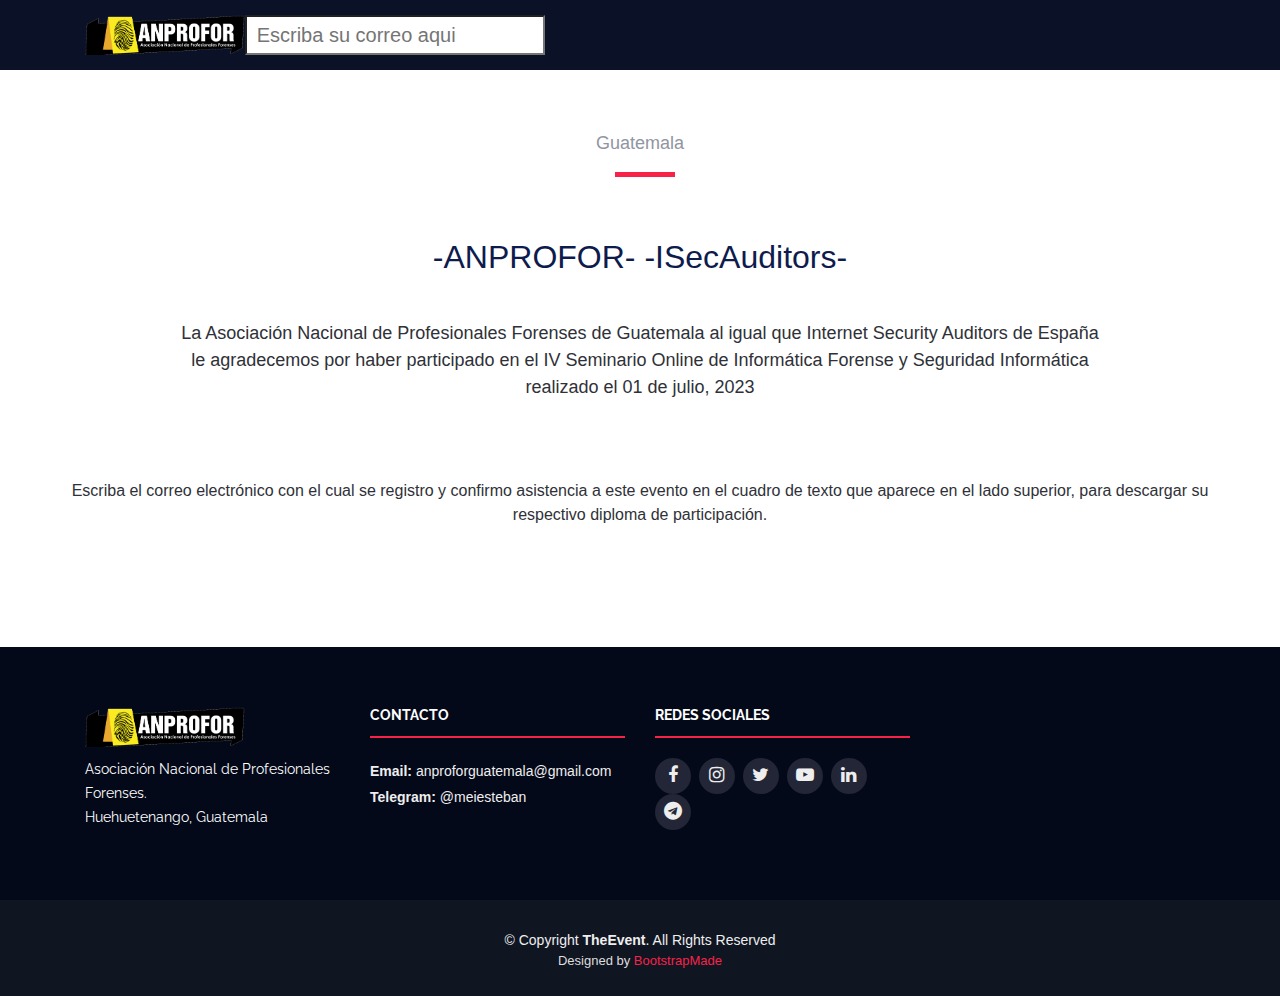
<file: diplomaifsi2023.html>
<!DOCTYPE html>
<html lang="en">

<head>
  <meta charset="utf-8">
  <title>ANPROFOR - GUATEMALA</title>
  <meta content="width=device-width, initial-scale=1.0" name="viewport">
  <meta content="" name="keywords">
  <meta content="" name="description">

    <link rel="stylesheet" href="css/estilos.css">
  
    <script src="js/jquery.js"></script>
    <script src="js/jquery.dataTables.min.js"></script>
  
  
  <!-- Favicons -->
  <link href="img/favicon.png" rel="icon">
  <link href="img/apple-touch-icon.png" rel="apple-touch-icon">

  <!-- Google Fonts -->
  <link href="https://fonts.googleapis.com/css?family=Open+Sans:300,300i,400,400i,700,700i|Raleway:300,400,500,700,800" rel="stylesheet">

  <!-- Bootstrap CSS File -->
  <link href="lib/bootstrap/css/bootstrap.min.css" rel="stylesheet">

  <!-- Libraries CSS Files -->
  <link href="lib/font-awesome/css/font-awesome.min.css" rel="stylesheet">
  <link href="lib/animate/animate.min.css" rel="stylesheet">
  <link href="lib/venobox/venobox.css" rel="stylesheet">
  <link href="lib/owlcarousel/assets/owl.carousel.min.css" rel="stylesheet">
  
  
  <!-- Main Stylesheet File -->
  <link href="css/style.css" rel="stylesheet">

  
  <!-- =======================================================
    Theme Name: TheEvent
    Theme URL: https://bootstrapmade.com/theevent-conference-event-bootstrap-template/
    Author: BootstrapMade.com
    License: https://bootstrapmade.com/license/
  ======================================================= -->
</head>

<body>

  <!--==========================
    Header
  ============================-->
  <header id="header" class="header-fixed">
    <div class="container">

      <div id="logo" class="pull-left">
        <!-- Uncomment below if you prefer to use a text logo -->
        <!-- <h1><a href="#main">C<span>o</span>nf</a></h1>-->
        <a href="index.html#intro" class="scrollto"><img src="img/anpro2.png" alt="" title=""></a>
      </div>

     
      <input type="search" id="input-search" placeholder="Escriba su correo aqui">
        
       <div class="content-search">
        <div class="content-table">
            <table id="table">
                <thead>
                    <tr>
                        <td></td>
                    </tr>
                </thead>
                
                <tbody>
                  
                    <tr>
                        <td><a href="dip23/ifsi_1.pdf">marilynnrubi@gmail.com</a></td>
                    </tr>
                    <tr>
                        <td><a href="dip23/ifsi_2.pdf">rogergerberquirino@gmail.com </a></td>
                    </tr>
                    <tr>
                        <td><a href="dip23/ifsi_3.pdf">juliosanz.2021@gmail.com </a></td>
                    </tr>
                    <tr>
                        <td><a href="dip23/ifsi_4.pdf">gchen@mp.gob.gt </a></td>
                    </tr>
                    <tr>
                        <td><a href="dip23/ifsi_5.pdf"> gq116370@gmail.com</a></td>
                    </tr>
                    <tr>
                        <td><a href="dip23/ifsi_6.pdf"> amezquitacarysgt@gmail.com</a></td>
                    </tr>
                    <tr>
                        <td><a href="dip23/ifsi_7.pdf">alejandra3094herrera@gmail.com </a></td>
                    </tr>
                    <tr>
                        <td><a href="dip23/ifsi_8.pdf">carmelarosablancahernandez@gmail.com </a></td>
                    </tr>
                     <tr>
                        <td><a href="dip23/ifsi_9.pdf">mynoredilbertorosarosa.1987@gmail.com </a></td>
                    </tr>
                    <tr>
                        <td><a href="dip23/ifsi_10.pdf">dexga.o7.08@gmail.com </a></td>
                    </tr>
                    <tr>
                        <td><a href="dip23/ifsi_11.pdf"> almag3778@gmail.com</a></td>
                    </tr>
                    <tr>
                        <td><a href="dip23/ifsi_12.pdf"> geslherjosue09@gmail.com</a></td>
                    </tr>
                    <tr>
                        <td><a href="dip23/ifsi_13.pdf"> amador.km12@gmail.com</a></td>
                    </tr>
                    <tr>
                        <td><a href="dip23/ifsi_14.pdf"> ermamen@hotmail.com</a></td>
                    </tr>
                    <tr>
                        <td><a href="dip23/ifsi_15.pdf"> esmeraldamolina765@gmail.com</a></td>
                    </tr>
                    <tr>
                        <td><a href="dip23/ifsi_16.pdf"> mjarlreynal@gmail.com</a></td>
                    </tr>
                    <tr>
                        <td><a href="dip23/ifsi_17.pdf"> clavelyramirez@gmail.com</a></td>
                    </tr>
                    <tr>
                        <td><a href="dip23/ifsi_18.pdf"> douglasalfredo4321@gmail.com</a></td>
                    </tr>
                    <tr>
                        <td><a href="dip23/ifsi_19.pdf"> ovalleleonel9@gmail.com</a></td>
                    </tr>
                    <tr>
                        <td><a href="dip23/ifsi_20.pdf"> michelleurbina2001@gmail.com</a></td>
                    </tr>
                    <tr>
                        <td><a href="dip23/ifsi_21.pdf">lic.danny_cf@hotmail.com </a></td>
                    </tr>
                    <tr>
                        <td><a href="dip23/ifsi_22.pdf"> lucero.com.3m@gmail.com</a></td>
                    </tr>
                    <tr>
                        <td><a href="dip23/ifsi_23.pdf"> kevindipiton90@gmail.com</a></td>
                    </tr>
                    <tr>
                        <td><a href="dip23/ifsi_24.pdf"> Ejz923.mpl@gmail.com</a></td>
                    </tr>
                    <tr>
                        <td><a href="dip23/ifsi_25.pdf"> rdgomezc@gmail.com</a></td>
                    </tr>
                    <tr>
                        <td><a href="dip23/ifsi_26.pdf">maximuslopez85@gmail.com </a></td>
                    </tr>
                    <tr>
                        <td><a href="dip23/ifsi_27.pdf"> mendoza.16samantha@gmail.com</a></td>
                    </tr>
                    <tr>
                        <td><a href="dip23/ifsi_28.pdf"> phanivalen@gmail.com</a></td>
                    </tr>
                    <tr>
                        <td><a href="dip23/ifsi_29.pdf">csrkvy@gmail.com </a></td>
                    </tr>
                    <tr>
                        <td><a href="dip23/ifsi_30.pdf"> riveramanda9@gmail.com</a></td>
                    </tr>
                    <tr>
                        <td><a href="dip23/ifsi_31.pdf"> centinelswat@gmail.com</a></td>
                    </tr>
                    <tr>
                        <td><a href="dip23/ifsi_32.pdf">cjordan2509@gmail.com </a></td>
                    </tr>
                    <tr>
                        <td><a href="dip23/ifsi_33.pdf"> patzanmayra0798@gmail.com</a></td>
                    </tr>
                    <tr>
                        <td><a href="dip23/ifsi_34.pdf"> sandraciudadreal@gmail.com</a></td>
                    </tr>
                    <tr>
                        <td><a href="dip23/ifsi_35.pdf"> evelynhernandez.infob@gmail.com</a></td>
                    </tr>
                    <tr>
                        <td><a href="dip23/ifsi_36.pdf">AReyes@oj.gob.gt </a></td>
                    </tr>
                    <tr>
                        <td><a href="dip23/ifsi_37.pdf">meyroromero26@hotmail.com </a></td>
                    </tr>
                    <tr>
                        <td><a href="dip23/ifsi_38.pdf"> claudettedominguez@hotmail.com</a></td>
                    </tr>
                    <tr>
                        <td><a href="dip23/ifsi_39.pdf"> conchizromeroperez@hotmail.com</a></td>
                    </tr>
                    <tr>
                        <td><a href="dip23/ifsi_40.pdf"> claudiayojanabrenes@gmail.com</a></td>
                    </tr>
                    <tr>
                        <td><a href="dip23/ifsi_41.pdf"> saidita_10@hotmail.com</a></td>
                    </tr>
                    <tr>
                        <td><a href="dip23/ifsi_42.pdf"> lisvivancok@gmail.com</a></td>
                    </tr>
                    <tr>
                        <td><a href="dip23/ifsi_43.pdf"> saludramiro@gmail.com</a></td>
                    </tr>
                    <tr>
                        <td><a href="dip23/ifsi_44.pdf">lopezralch@gmail.com </a></td>
                    </tr>
                    <tr>
                        <td><a href="dip23/ifsi_45.pdf"> criminologia9401@gmail.com</a></td>
                    </tr>
                    <tr>
                        <td><a href="dip23/ifsi_46.pdf"> juan_monserrate@hotmail.com</a></td>
                    </tr>
                    <tr>
                        <td><a href="dip23/ifsi_47.pdf"> lismishel.lm@gmail.com</a></td>
                    </tr>
                    <tr>
                        <td><a href="dip23/ifsi_48.pdf"> home.mar@engineer.com</a></td>
                    </tr>
                    <tr>
                        <td><a href="dip23/ifsi_49.pdf"> carlossan52@hotmail.com</a></td>
                    </tr>
                    <tr>
                        <td><a href="dip23/ifsi_50.pdf"> moralesmariajose410@gmail.com</a></td>
                    </tr>
                    <tr>
                        <td><a href="dip23/ifsi_51.pdf"> pachecocamposcamilo@gmail.com</a></td>
                    </tr>
                    <tr>
                        <td><a href="dip23/ifsi_52.pdf"> caphsolano1119@gmail.com</a></td>
                    </tr>
                    <tr>
                        <td><a href="dip23/ifsi_53.pdf"> ana.letizia@gmail.com</a></td>
                    </tr>
                    <tr>
                        <td><a href="dip23/ifsi_54.pdf">robertoayala2000@gmail.com </a></td>
                    </tr>
                    <tr>
                        <td><a href="dip23/ifsi_55.pdf"> wendylymerlos@hotmail.com</a></td>
                    </tr>
                    <tr>
                        <td><a href="dip23/ifsi_56.pdf"> tony_maldonado91@hotmail.com</a></td>
                    </tr>
                    <tr>
                        <td><a href="dip23/ifsi_57.pdf">garcia.cristy16@gmail.com </a></td>
                    </tr>
                    <tr>
                        <td><a href="dip23/ifsi_58.pdf"> ppablovillanueva@gmail.com</a></td>
                    </tr>
                    <tr>
                        <td><a href="dip23/ifsi_59.pdf"> gonzalezaguilargladys@gmail.com</a></td>
                    </tr>
                    <tr>
                        <td><a href="dip23/ifsi_60.pdf"> gabrielcab2011@gmail.com</a></td>
                    </tr>
                    <tr>
                        <td><a href="dip23/ifsi_61.pdf"> brendaelizagarcia@gmail.com</a></td>
                    </tr>
                    <tr>
                        <td><a href="dip23/ifsi_62.pdf"> pablohd87@gmail.com</a></td>
                    </tr>
                    <tr>
                        <td><a href="dip23/ifsi_63.pdf">chocjoselin5a@gmail.com </a></td>
                    </tr>
                    <tr>
                        <td><a href="dip23/ifsi_64.pdf"> ajanelkarina6@gmail.com</a></td>
                    </tr>
                    <tr>
                        <td><a href="dip23/ifsi_65.pdf"> eforense@icloud.com</a></td>
                    </tr>
                    <tr>
                        <td><a href="dip23/ifsi_66.pdf"> ariasneil@hotmail.com</a></td>
                    </tr>
                    <tr>
                        <td><a href="dip23/ifsi_67.pdf"> silviarivera2201@gmail.com</a></td>
                    </tr>
                    <tr>
                        <td><a href="dip23/ifsi_68.pdf"> claubrenes@icloud.com</a></td>
                    </tr>
                    <tr>
                        <td><a href="dip23/ifsi_69.pdf"> alemolina462040@gmail.com</a></td>
                    </tr>
                    <tr>
                        <td><a href="dip23/ifsi_70.pdf"> mimicurp@yahoo.com</a></td>
                    </tr>
                    <tr>
                        <td><a href="dip23/ifsi_71.pdf"> gicellfb11@gmail.com</a></td>
                    </tr>
                    <tr>
                        <td><a href="dip23/ifsi_72.pdf"> invescriminologa@gmail.com</a></td>
                    </tr>
                    <tr>
                        <td><a href="dip23/ifsi_73.pdf">alejandrolopez327@hotmail.com </a></td>
                    </tr>
                    <tr>
                        <td><a href="dip23/ifsi_74.pdf"> mflores.rs@gmail.com</a></td>
                    </tr>
                    <tr>
                        <td><a href="dip23/ifsi_75.pdf">regibucaro@gmail.com </a></td>
                    </tr>
                    <tr>
                        <td><a href="dip23/ifsi_76.pdf">sanchezjuarezjosemiguel@gmail.com </a></td>
                    </tr>
                    <tr>
                        <td><a href="dip23/ifsi_77.pdf">flaqunio08@hotmail.com </a></td>
                    </tr>
                    <tr>
                        <td><a href="dip23/ifsi_78.pdf">monicalisbethchacon@gmail.com </a></td>
                    </tr>
                    <tr>
                        <td><a href="dip23/ifsi_79.pdf">elmerperez374@gmail.com </a></td>
                    </tr>
                    <tr>
                        <td><a href="dip23/ifsi_80.pdf">tayrodas@gmail.com </a></td>
                    </tr>
                    <tr>
                        <td><a href="dip23/ifsi_81.pdf">william_danielrm@hotmail.com </a></td>
                    </tr>
                    <tr>
                        <td><a href="dip23/ifsi_82.pdf">floresgudiel.janeth@gmail.com </a></td>
                    </tr>
                    <tr>
                        <td><a href="dip23/ifsi_83.pdf">carlosdinfor@gmail.com </a></td>
                    </tr>
                    <tr>
                        <td><a href="dip23/ifsi_84.pdf">johannemir@gmail.com </a></td>
                    </tr>
                    <tr>
                        <td><a href="dip23/ifsi_85.pdf">miriammclaughlin14@gmail.com </a></td>
                    </tr>
                    <tr>
                        <td><a href="dip23/ifsi_86.pdf">anaimejia8@hotmail.com </a></td>
                    </tr>
                    <tr>
                        <td><a href="dip23/ifsi_87.pdf">zulymuz096@gmail.com </a></td>
                    </tr>
                    <tr>
                        <td><a href="dip23/ifsi_88.pdf">olgarojas1@gmail.com </a></td>
                    </tr>
                    <tr>
                        <td><a href="dip23/ifsi_89.pdf">marvinmejiaxela6@gmail.com </a></td>
                    </tr>
                    <tr>
                        <td><a href="dip23/ifsi_90.pdf">nidiaeorozco@gmail.com </a></td>
                    </tr>
                    <tr>
                        <td><a href="dip23/ifsi_91.pdf">allanacan@gmail.com </a></td>
                    </tr>
                    <tr>
                        <td><a href="dip23/ifsi_92.pdf">ricardorn@gmail.com </a></td>
                    </tr>
                    <tr>
                        <td><a href="dip23/ifsi_93.pdf">rafaelamilcar21@gmail.com </a></td>
                    </tr>
                    <tr>
                        <td><a href="dip23/ifsi_94.pdf">albertoflorian620@gmail.com </a></td>
                    </tr>
                    <tr>
                        <td><a href="dip23/ifsi_95.pdf">nathymarroquin125@gmail.com </a></td>
                    </tr>
                    <tr>
                        <td><a href="dip23/ifsi_96.pdf">damarisbeba8@gmail.com </a></td>
                    </tr>
                    <tr>
                        <td><a href="dip23/ifsi_97.pdf">deboraroblero24@gmail.com </a></td>
                    </tr>
                    <tr>
                        <td><a href="dip23/ifsi_98.pdf"> marieordorey@gmail.com</a></td>
                    </tr>
                    <tr>
                        <td><a href="dip23/ifsi_99.pdf">lopezd4673@gmail.com </a></td>
                    </tr>
                    <tr>
                        <td><a href="dip23/ifsi_100.pdf">judynavichoque@gmail.com </a></td>
                    </tr>
                    <tr>
                        <td><a href="dip23/ifsi_101.pdf">selvinorlando2010@hotmail.com </a></td>
                    </tr>
                    <tr>
                        <td><a href="dip23/ifsi_102.pdf">alexander.dgsp@gmail.com </a></td>
                    </tr>
                    <tr>
                        <td><a href="dip23/ifsi_103.pdf">tomytzoc2@gmail.com </a></td>
                    </tr>
                    <tr>
                        <td><a href="dip23/ifsi_104.pdf"> gretelsev@gmail.com</a></td>
                    </tr>
                    <tr>
                        <td><a href="dip23/ifsi_105.pdf">ricusalazar07@gmail.com </a></td>
                    </tr>
                    <tr>
                        <td><a href="dip23/ifsi_106.pdf">cyberzerotrust@gmail.com </a></td>
                    </tr>
                    <tr>
                        <td><a href="dip23/ifsi_107.pdf">777perez77@gmail.com </a></td>
                    </tr>
                    <tr>
                        <td><a href="dip23/ifsi_108.pdf">tibalt45@gmail.com </a></td>
                    </tr>
                    <tr>
                        <td><a href="dip23/ifsi_109.pdf">antonio31321@gmail.com </a></td>
                    </tr>
                    <tr>
                        <td><a href="dip23/ifsi_110.pdf">avelasquez433@gmail.com </a></td>
                    </tr>
                    <tr>
                        <td><a href="dip23/ifsi_111.pdf">jluishg@gmail.com </a></td>
                    </tr>
                    <tr>
                        <td><a href="dip23/ifsi_112.pdf">keyla.moralespalma@gmail.com </a></td>
                    </tr>
                    <tr>
                        <td><a href="dip23/ifsi_113.pdf"> delsanvioleta@gmail.com</a></td>
                    </tr>
                    <tr>
                        <td><a href="dip23/ifsi_114.pdf">cinthiamonterroso@yahoo.com </a></td>
                    </tr>
                    <tr>
                        <td><a href="dip23/ifsi_115.pdf">stephanealopez24@gmail.com </a></td>
                    </tr>
                    <tr>
                        <td><a href="dip23/ifsi_116.pdf">adobautista83@hotmail.com </a></td>
                    </tr>
                    <tr>
                        <td><a href="dip23/ifsi_117.pdf">rosa2018ja@gmail.com </a></td>
                    </tr>
                    <tr>
                        <td><a href="dip23/ifsi_118.pdf">velasquezjose1012@gmail.com </a></td>
                    </tr>
                    <tr>
                        <td><a href="dip23/ifsi_119.pdf">salaistrabajo2015@outlook.es </a></td>
                    </tr>
                    <tr>
                        <td><a href="dip23/ifsi_120.pdf">ruizaroldo00@gmail.com </a></td>
                    </tr>
                    <tr>
                        <td><a href="dip23/ifsi_121.pdf">willymonzon2602@gmail.com </a></td>
                    </tr>
                    <tr>
                        <td><a href="dip23/ifsi_122.pdf"> olguita9578@gmail.com</a></td>
                    </tr>
                    <tr>
                        <td><a href="dip23/ifsi_123.pdf">marroquinflorian@hotmail.com </a></td>
                    </tr>
                    <tr>
                        <td><a href="dip23/ifsi_124.pdf">pedrocono22@gmail.com </a></td>
                    </tr>
                    <tr>
                        <td><a href="dip23/ifsi_125.pdf">josedanieldanonino@gmail.com </a></td>
                    </tr>
                    <tr>
                        <td><a href="dip23/ifsi_126.pdf"> cely5maldonado@gmail.com</a></td>
                    </tr>
                    <tr>
                        <td><a href="dip23/ifsi_127.pdf">deleonoscarh@gmail.com </a></td>
                    </tr>
                    <tr>
                        <td><a href="dip23/ifsi_128.pdf">gyssel2830@gmail.com </a></td>
                    </tr>
                    <tr>
                        <td><a href="dip23/ifsi_129.pdf">mgalarzo19@gmail.com </a></td>
                    </tr>
                    <tr>
                        <td><a href="dip23/ifsi_130.pdf">zury_gomez22@hotmail.com </a></td>
                    </tr>
                    <tr>
                        <td><a href="dip23/ifsi_131.pdf"> koralinacabrera2018@hotmail.com</a></td>
                    </tr>
                    <tr>
                        <td><a href="dip23/ifsi_132.pdf">jbvasquez28@gmail.com </a></td>
                    </tr>
                    <tr>
                        <td><a href="dip23/ifsi_133.pdf">jose82novoa21@gmail.com </a></td>
                    </tr>
                    <tr>
                        <td><a href="dip23/ifsi_134.pdf"> josearmando697@gmail.com</a></td>
                    </tr>
                    <tr>
                        <td><a href="dip23/ifsi_135.pdf"> pjosue8a@gmail.com</a></td>
                    </tr>
                    <tr>
                        <td><a href="dip23/ifsi_136.pdf">hectorcolindres@gmail.com </a></td>
                    </tr>
                    <tr>
                        <td><a href="dip23/ifsi_137.pdf"> alexyeliu@gmail.com</a></td>
                    </tr>
                    <tr>
                        <td><a href="dip23/ifsi_138.pdf">jordanreina1982@gmail.com </a></td>
                    </tr>
                    <tr>
                        <td><a href="dip23/ifsi_139.pdf">diana_r@rocketmail.com </a></td>
                    </tr>
                    <tr>
                        <td><a href="dip23/ifsi_140.pdf">ahmencoli7u@gmail.com </a></td>
                    </tr>
                    <tr>
                        <td><a href="dip23/ifsi_141.pdf">gilrufo28@gmail.com </a></td>
                    </tr>
                    <tr>
                        <td><a href="dip23/ifsi_142.pdf">juan.dmartinez1358@gmail.com </a></td>
                    </tr>
                    <tr>
                        <td><a href="dip23/ifsi_143.pdf">anaubal1009@gmail.com </a></td>
                    </tr>
                    <tr>
                        <td><a href="dip23/ifsi_144.pdf">jmauricio.reyesp@gmail.com </a></td>
                    </tr>
                    <tr>
                        <td><a href="dip23/ifsi_145.pdf">jorgeliska30@gmail.com </a></td>
                    </tr>
                    <tr>
                        <td><a href="dip23/ifsi_146.pdf">jorgito540@hotmail.com</a></td>
                    </tr>
                    <tr>
                        <td><a href="dip23/ifsi_147.pdf"> </a></td>
                    </tr>
                    <tr>
                        <td><a href="dip23/ifsi_148.pdf"> </a></td>
                    </tr>
                    <tr>
                        <td><a href="dip23/ifsi_149.pdf"> </a></td>
                    </tr>
                    <tr>
                        <td><a href="dip23/ifsi_150.pdf"> </a></td>
                    </tr>
                    <tr>
                        <td><a href="dip23/ifsi_151.pdf"> </a></td>
                    </tr>
                    <tr>
                        <td><a href="dip23/ifsi_152.pdf"> </a></td>
                    </tr>
                    <tr>
                        <td><a href="dip23/ifsi_153.pdf"> </a></td>
                    </tr>
                    <tr>
                        <td><a href="dip23/ifsi_154.pdf"> </a></td>
                    </tr>
                    <tr>
                        <td><a href="dip23/ifsi_155.pdf"> </a></td>
                    </tr>
                    <tr>
                        <td><a href="dip23/ifsi_156.pdf"> </a></td>
                    </tr>
                    <tr>
                        <td><a href="dip23/ifsi_157.pdf"> </a></td>
                    </tr>
                    <tr>
                        <td><a href="dip23/ifsi_158.pdf"> </a></td>
                    </tr>
                    <tr>
                        <td><a href="dip23/ifsi_159.pdf"> </a></td>
                    </tr>
                    <tr>
                        <td><a href="dip23/ifsi_160.pdf"> </a></td>
                    </tr>
                    <tr>
                        <td><a href="dip23/ifsi_161.pdf"> </a></td>
                    </tr>
                    <tr>
                        <td><a href="dip23/ifsi_162.pdf"> </a></td>
                    </tr>
                    <tr>
                        <td><a href="dip23/ifsi_163.pdf"> </a></td>
                    </tr>
                    <tr>
                        <td><a href="dip23/ifsi_164.pdf"> </a></td>
                    </tr>
                    <tr>
                        <td><a href="dip23/ifsi_165.pdf"> </a></td>
                    </tr>
                    <tr>
                        <td><a href="dip23/ifsi_166.pdf"> </a></td>
                    </tr>
                    <tr>
                        <td><a href="dip23/ifsi_167.pdf"> </a></td>
                    </tr>
                    <tr>
                        <td><a href="dip23/ifsi_168.pdf"> </a></td>
                    </tr>
                    <tr>
                        <td><a href="dip23/ifsi_169.pdf"> </a></td>
                    </tr>
                    <tr>
                        <td><a href="dip23/ifsi_170.pdf"> </a></td>
                    </tr>
                    <tr>
                        <td><a href="dip23/ifsi_171.pdf"> </a></td>
                    </tr>
                    <tr>
                        <td><a href="dip23/ifsi_172.pdf"> </a></td>
                    </tr>
                    <tr>
                        <td><a href="dip23/ifsi_173.pdf"> </a></td>
                    </tr>
                    <tr>
                        <td><a href="dip23/ifsi_174.pdf"> </a></td>
                    </tr>
                    <tr>
                        <td><a href="dip23/ifsi_175.pdf"> </a></td>
                    </tr>
                    <tr>
                        <td><a href="dip23/ifsi_176.pdf"> </a></td>
                    </tr>
                    <tr>
                        <td><a href="dip23/ifsi_177.pdf"> </a></td>
                    </tr>
                    <tr>
                        <td><a href="dip23/ifsi_178.pdf"> </a></td>
                    </tr>
                    <tr>
                        <td><a href="dip23/ifsi_179.pdf"> </a></td>
                    </tr>
                    <tr>
                        <td><a href="dip23/ifsi_180.pdf"> </a></td>
                    </tr>
            
                                     
                    
                </tbody>
            </table>
        </div>
    </div>
   
 
      
      
      
      
      
  </header><!-- #header -->
<script src="js/search.js"></script>
  <main id="main" class="main-page">
    <!--==========================
      Speaker Details Section
    ============================-->
    <section id="speakers-details" class="wow fadeIn">
      <div class="container">
        <div class="section-header">
          
          <p>Guatemala</p>
        </div>

        
         
        
           
        
        <div class="row">
          <div class="col-md-6">
          </div>

           <center>
          <h2><FONT SIZE=6> -ANPROFOR-    -ISecAuditors- </FONT></h2>
               <br>
          <p><FONT SIZE=4>La Asociación Nacional de Profesionales Forenses de Guatemala al igual que Internet Security Auditors de España 
              <br>le agradecemos por haber participado en el IV Seminario Online de Informática Forense y Seguridad Informática
              <br>realizado el 01 de julio, 2023</FONT></p>
             <br>
             <br>Escriba el correo electrónico con el cual se registro y confirmo asistencia a este evento en el cuadro de texto que aparece en el lado superior, para descargar su respectivo diploma de participación.</FONT></p>
                </center>
              
              </p>
            
            
        </div>
      </div>
    </div>
  </div>
  


    
    
    
    
    
    
    
    
    
    
  
  
  
          
          
        </div>
      </div>

    </section>

  </main>


  <!--==========================
    Footer
  ============================-->
  <footer id="footer">
    <div class="footer-top">
      <div class="container">
        <div class="row">

          <div class="col-lg-3 col-md-6 footer-info">
            <img src="img/anpro2.png" alt="ANPROFOR">
            <p>Asociación Nacional de Profesionales Forenses.</p>
            <p>Huehuetenango, Guatemala</p>
          </div>

          
          <div class="col-lg-3 col-md-6 footer-contact">
            <h4>Contacto</h4>
           <p> <strong>Email:</strong> anproforguatemala@gmail.com 
            <br> <strong>Telegram:</strong> @meiesteban<br> </p>
          </div>

            <div class="col-lg-3 col-md-6 footer-contact">
            <h4>Redes Sociales</h4>
                        
            <div class="social-links">
              <a href="https://www.facebook.com/ANPROFOR/" class="facebook"><i class="fa fa-facebook"></i></a>
              <a href="https://www.instagram.com/anproforguate/?hl=es-la" class="instagram"><i class="fa fa-instagram"></i></a>
              <a href="https://twitter.com/anprofor" class="twitter"><i class="fa fa-twitter"></i></a>
              <a href="https://www.youtube.com/@anproforguate6027/streams" class="twitter"><i class="fa fa-youtube-play"></i></a> 
              <a href="https://www.linkedin.com/company/81955512" class="twitter"><i class="fa fa-linkedin" aria-hidden="true"></i></a>
              <a href="https://t.me/anprofor" class="twitter"><i class="fa fa-telegram" aria-hidden="true"></i></a> 


             </div>

          </div>

        </div>
      </div>
    </div>

    <div class="container">
      <div class="copyright">
        &copy; Copyright <strong>TheEvent</strong>. All Rights Reserved
      </div>
      <div class="credits">
        <!--
          All the links in the footer should remain intact.
          You can delete the links only if you purchased the pro version.
          Licensing information: https://bootstrapmade.com/license/
          Purchase the pro version with working PHP/AJAX contact form: https://bootstrapmade.com/buy/?theme=TheEvent
        -->
        Designed by <a href="https://bootstrapmade.com/">BootstrapMade</a>
      </div>
    </div>
  </footer><!-- #footer -->

  <a href="#" class="back-to-top"><i class="fa fa-angle-up"></i></a>

  <!-- JavaScript Libraries -->
  <script src="lib/jquery/jquery.min.js"></script>
  <script src="lib/jquery/jquery-migrate.min.js"></script>
  <script src="lib/bootstrap/js/bootstrap.bundle.min.js"></script>
  <script src="lib/easing/easing.min.js"></script>
  <script src="lib/superfish/hoverIntent.js"></script>
  <script src="lib/superfish/superfish.min.js"></script>
  <script src="lib/wow/wow.min.js"></script>
  <script src="lib/venobox/venobox.min.js"></script>
  <script src="lib/owlcarousel/owl.carousel.min.js"></script>

  <!-- Contact Form JavaScript File -->
  <script src="contactform/contactform.js"></script>

  <!-- Template Main Javascript File -->
  <script src="js/main.js"></script>

<script type="text/javascript">
document.oncontextmenu = function(){return false;}
</script>



</body>

</html>
</file>
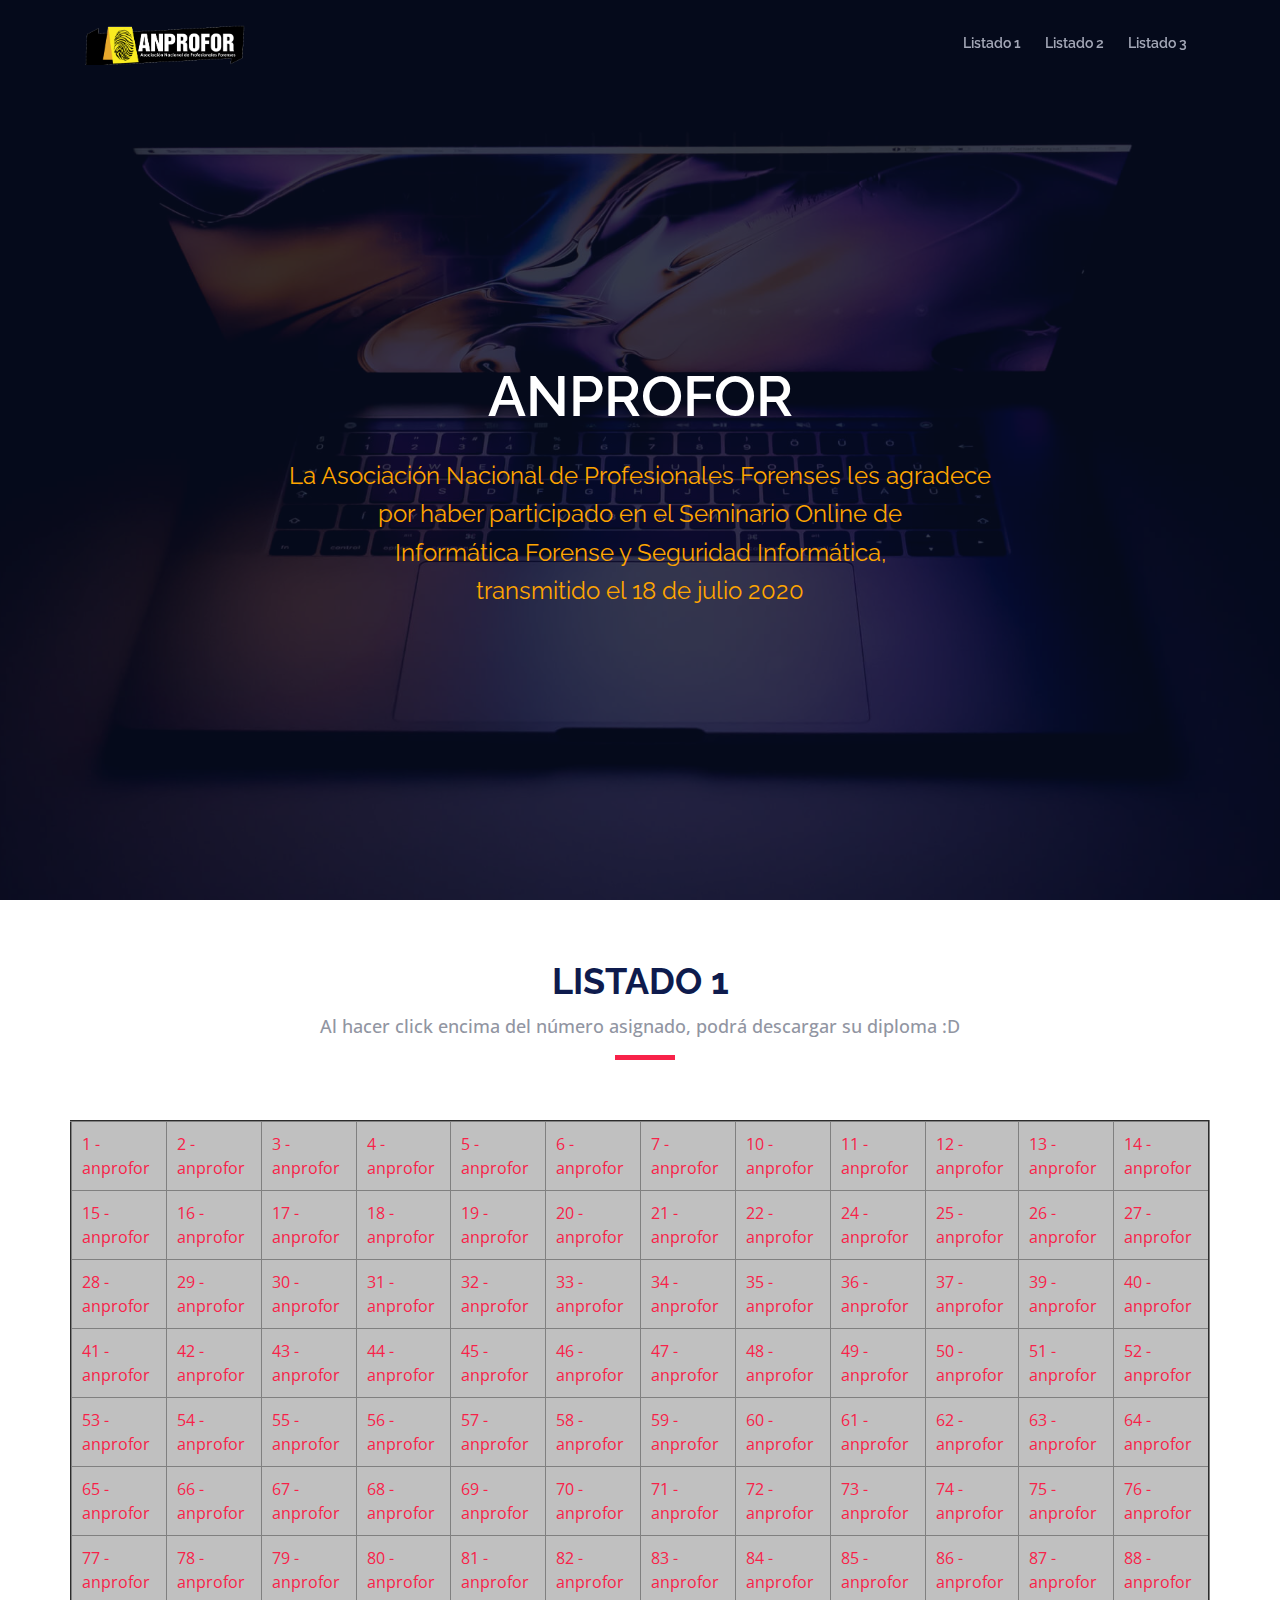
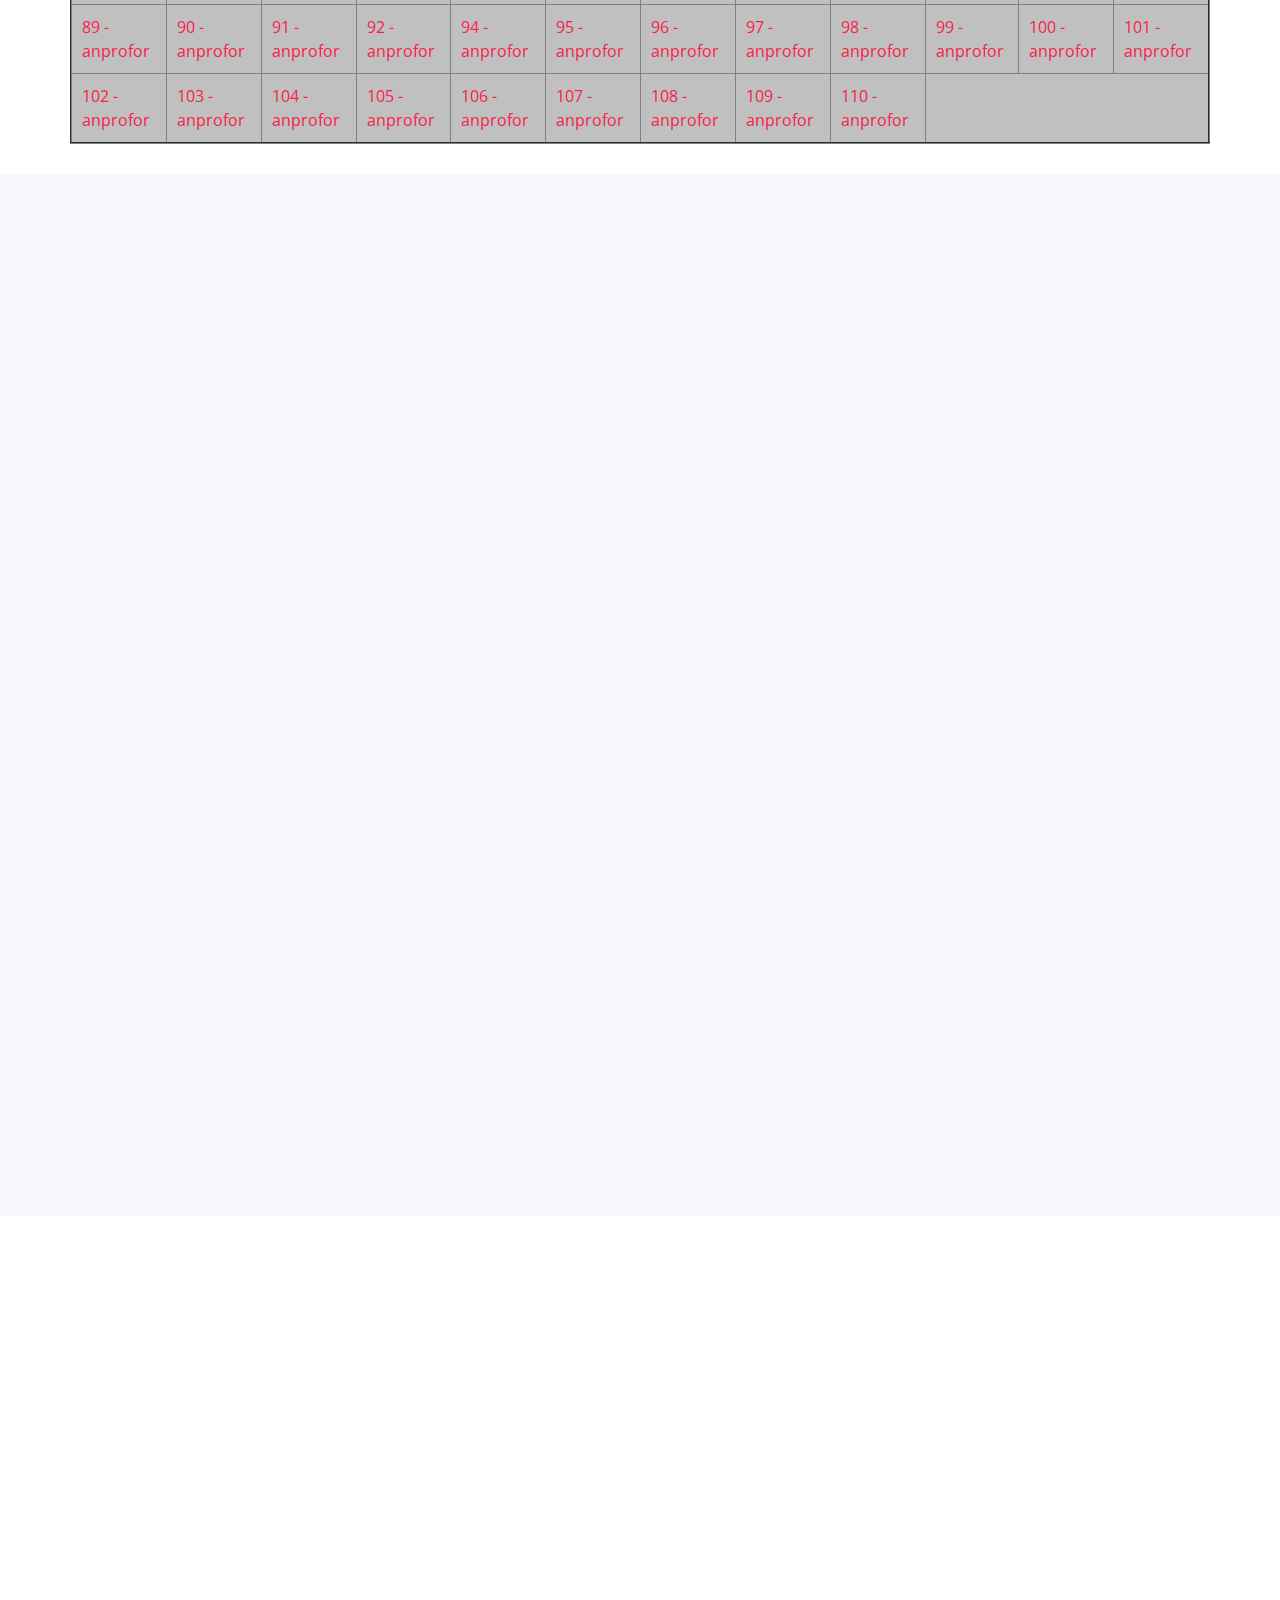
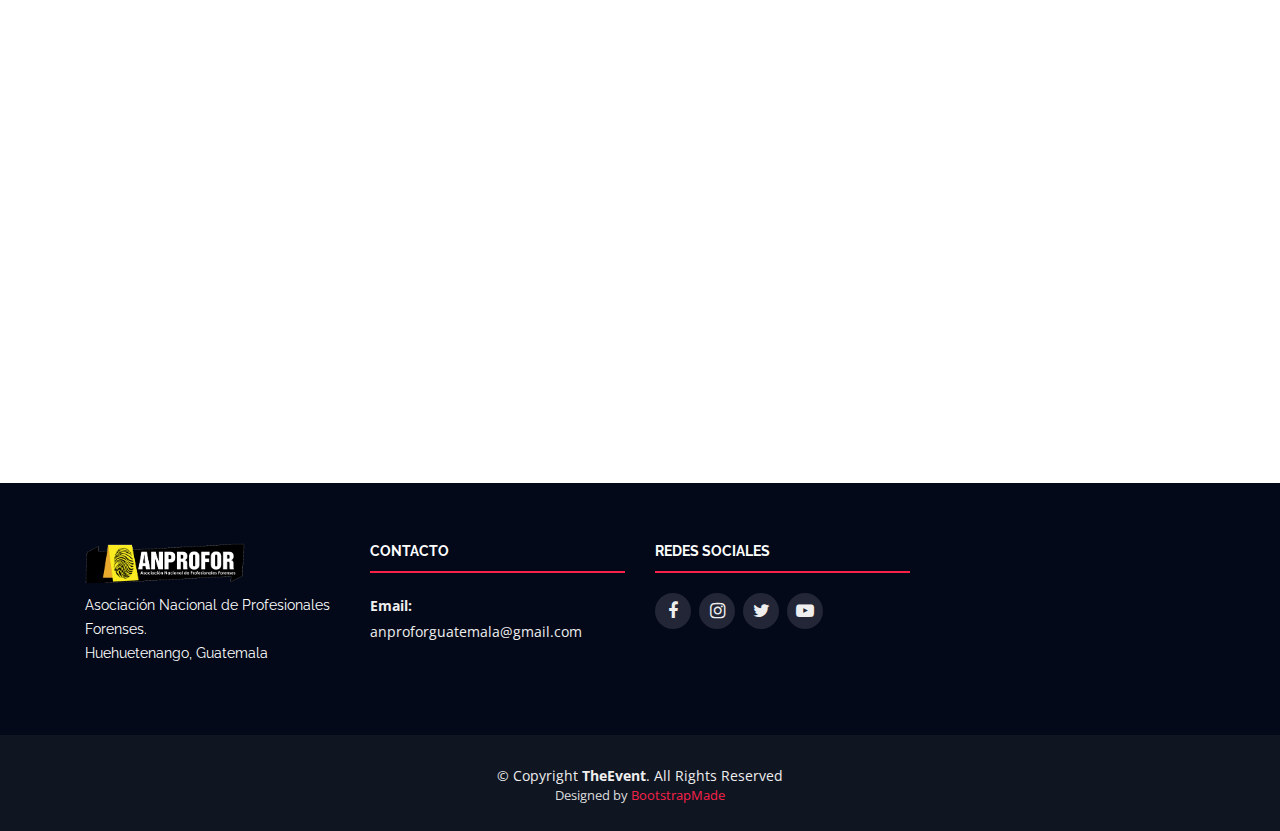
<file: diplomas2020.html>
<!DOCTYPE html>
<html lang="en">

<head>
  <meta charset="utf-8">
  <title>ANPROFOR - GUATEMALA </title>
  <meta content="width=device-width, initial-scale=1.0" name="viewport">
  <meta content="" name="keywords">
  <meta content="" name="description">

  <!-- Favicons -->
  <link href="img/favicon.png" rel="icon">
  <link href="img/apple-touch-icon.png" rel="apple-touch-icon">

  <!-- Google Fonts -->
  <link href="https://fonts.googleapis.com/css?family=Open+Sans:300,300i,400,400i,700,700i|Raleway:300,400,500,700,800" rel="stylesheet">

  <!-- Bootstrap CSS File -->
  <link href="lib/bootstrap/css/bootstrap.min.css" rel="stylesheet">

  <!-- Libraries CSS Files -->
  <link href="lib/font-awesome/css/font-awesome.min.css" rel="stylesheet">
  <link href="lib/animate/animate.min.css" rel="stylesheet">
  <link href="lib/venobox/venobox.css" rel="stylesheet">
  <link href="lib/owlcarousel/assets/owl.carousel.min.css" rel="stylesheet">

  <!-- Main Stylesheet File -->
  <link href="css/style.css" rel="stylesheet">

  <!-- =======================================================
    Theme Name: TheEvent
    Theme URL: https://bootstrapmade.com/theevent-conference-event-bootstrap-template/
    Author: BootstrapMade.com
    License: https://bootstrapmade.com/license/
  ======================================================= -->
</head>

<body>

  <!--==========================
    Header
  ============================-->
  <header id="header">
    <div class="container">

      <div id="logo" class="pull-left">
        <!-- Uncomment below if you prefer to use a text logo -->
        <!-- <h1><a href="#main">C<span>o</span>nf</a></h1>-->
        <a href="#intro" class="scrollto"><img src="img/anpro2.png" alt="" title=""></a>
      </div>

      <nav id="nav-menu-container">
        <ul class="nav-menu">
          <li><a href="#speakers">Listado 1</a></li>
          <li><a href="#schedule">Listado 2</a></li>
          <li><a href="#supporters">Listado 3</a></li>
        </ul>
      </nav><!-- #nav-menu-container -->
    </div>
  </header><!-- #header -->

  <!--==========================
    Intro Section
  ============================-->
  <section id="intro">
    <div class="intro-container wow fadeIn">
      <h1 class="mb-4 pb-0">ANPROFOR <br> </h1>
        <h2><font size=5 color="#FFA500	">La Asociación Nacional de Profesionales Forenses les agradece<br> por haber participado en el Seminario Online de <br>Informática Forense y Seguridad Informática,<br> transmitido el 18 de julio 2020</font></h2>       
   
       
    </div>
  </section>

 
    <!--==========================
      Speakers Section
    ============================-->
    <section id="speakers" class="wow fadeInUp">
      <div class="container">
        <div class="section-header">
          <h2>Listado 1</h2>
          <p>Al hacer click encima del número asignado, podrá descargar su diploma :D</p>
        </div>
        
        <div class="row">       
          
                  
            <center>      
  <table id="Table" BORDER=2 BGCOLOR="#C0C0C0" cellspacing="10" cellpadding="10">
       <tr>
           <td><a onclick="" href="diplomas/1.pdf">1 - anprofor </a></td>
           <td><a onclick="" href="diplomas/2.pdf">2 - anprofor </a></td>
           <td><a onclick="" href="diplomas/3.pdf">3 - anprofor </a></td>
           <td><a onclick="" href="diplomas/4.pdf">4 - anprofor </a></td>
           <td><a onclick="" href="diplomas/5.pdf">5 - anprofor </a></td>         
           <td><a onclick="" href="diplomas/6.pdf">6 - anprofor </a></td>
           <td><a onclick="" href="diplomas/7.pdf">7 - anprofor </a></td>
         <td><a onclick="" href="diplomas/10.pdf">10 - anprofor </a></td>
         <td><a onclick="" href="diplomas/11.pdf">11 - anprofor </a></td>
         <td><a onclick="" href="diplomas/12.pdf">12 - anprofor </a></td>         
         <td><a onclick="" href="diplomas/13.pdf">13 - anprofor </a></td>
         <td><a onclick="" href="diplomas/14.pdf">14 - anprofor </a></td>         
             </tr>
     <tr>
         <td><a onclick="" href="diplomas/15.pdf">15 - anprofor </a></td>
         <td><a onclick="" href="diplomas/16.pdf">16 - anprofor </a></td>         
         <td><a onclick="" href="diplomas/17.pdf">17 - anprofor </a></td>
         <td><a onclick="" href="diplomas/18.pdf">18 - anprofor </a></td>
         <td><a onclick="" href="diplomas/19.pdf">19 - anprofor </a></td>
         <td><a onclick="" href="diplomas/20.pdf">20 - anprofor </a></td>
         <td><a onclick="" href="diplomas/21.pdf">21 - anprofor </a></td>
         <td><a onclick="" href="diplomas/22.pdf">22 - anprofor </a></td>         
         <td><a onclick="" href="diplomas/24.pdf">24 - anprofor </a></td>
         <td><a onclick="" href="diplomas/25.pdf">25 - anprofor </a></td>
         <td><a onclick="" href="diplomas/26.pdf">26 - anprofor </a></td>
         <td><a onclick="" href="diplomas/27.pdf">27 - anprofor </a></td>
             

    </tr>
    
    <tr>
      <td><a onclick="" href="diplomas/28.pdf">28 - anprofor </a></td>         
      <td><a onclick="" href="diplomas/29.pdf">29 - anprofor </a></td>
      <td><a onclick="" href="diplomas/30.pdf">30 - anprofor </a></td>         
      <td><a onclick="" href="diplomas/31.pdf">31 - anprofor </a></td>
      <td><a onclick="" href="diplomas/32.pdf">32 - anprofor </a></td>         
      <td><a onclick="" href="diplomas/33.pdf">33 - anprofor </a></td>
      <td><a onclick="" href="diplomas/34.pdf">34  - anprofor </a></td> 
      <td><a onclick="" href="diplomas/35.pdf">35  - anprofor </a></td>
      <td><a onclick="" href="diplomas/36.pdf">36  - anprofor </a></td> 
      <td><a onclick="" href="diplomas/37.pdf">37  - anprofor </a></td>
      <td><a onclick="" href="diplomas/39.pdf">39  - anprofor </a></td>
      <td><a onclick="" href="diplomas/40.pdf">40  - anprofor </a></td> 
           
      
    </tr>
      
      <tr>
      <td><a onclick="" href="diplomas/41.pdf">41  - anprofor </a></td>
      <td><a onclick="" href="diplomas/42.pdf">42  - anprofor </a></td> 
      <td><a onclick="" href="diplomas/43.pdf">43  - anprofor </a></td>
      <td><a onclick="" href="diplomas/44.pdf">44  - anprofor </a></td> 
      <td><a onclick="" href="diplomas/45.pdf">45  - anprofor </a></td> 
      <td><a onclick="" href="diplomas/46.pdf">46  - anprofor </a></td>
      <td><a onclick="" href="diplomas/47.pdf">47  - anprofor </a></td> 
      <td><a onclick="" href="diplomas/48.pdf">48  - anprofor </a></td>
      <td><a onclick="" href="diplomas/49.pdf">49  - anprofor </a></td>
      <td><a onclick="" href="diplomas/50.pdf">50  - anprofor </a></td> 
      <td><a onclick="" href="diplomas/51.pdf">51  - anprofor </a></td>
      <td><a onclick="" href="diplomas/52.pdf">52  - anprofor </a></td> 
            
      
    </tr>
    
    <tr>
      
      <td><a onclick="" href="diplomas/53.pdf">53  - anprofor </a></td>
      <td><a onclick="" href="diplomas/54.pdf">54  - anprofor </a></td>
      <td><a onclick="" href="diplomas/55.pdf">55  - anprofor </a></td> 
      <td><a onclick="" href="diplomas/56.pdf">56  - anprofor </a></td>
      <td><a onclick="" href="diplomas/57.pdf">57  - anprofor </a></td> 
      <td><a onclick="" href="diplomas/58.pdf">58  - anprofor </a></td>
      <td><a onclick="" href="diplomas/59.pdf">59  - anprofor </a></td> 
      <td><a onclick="" href="diplomas/60.pdf">60  - anprofor </a></td> 
      <td><a onclick="" href="diplomas/61.pdf">61  - anprofor </a></td>
      <td><a onclick="" href="diplomas/62.pdf">62  - anprofor </a></td> 
      <td><a onclick="" href="diplomas/63.pdf">63  - anprofor </a></td>
      <td><a onclick="" href="diplomas/64.pdf">64  - anprofor </a></td>
        
      
    </tr>
    
       <tr>
         
      <td><a onclick="" href="diplomas/65.pdf">65  - anprofor </a></td> 
      <td><a onclick="" href="diplomas/66.pdf">66 -  anprofor </a></td>
      <td><a onclick="" href="diplomas/67.pdf">67  - anprofor </a></td> 
      <td><a onclick="" href="diplomas/68.pdf">68  - anprofor </a></td>
      <td><a onclick="" href="diplomas/69.pdf">69  - anprofor </a></td>
      <td><a onclick="" href="diplomas/70.pdf">70  - anprofor </a></td> 
      <td><a onclick="" href="diplomas/71.pdf">71  - anprofor </a></td>
      <td><a onclick="" href="diplomas/72.pdf">72  - anprofor </a></td> 
      <td><a onclick="" href="diplomas/73.pdf">73  - anprofor </a></td>
      <td><a onclick="" href="diplomas/74.pdf">74  - anprofor </a></td> 
      <td><a onclick="" href="diplomas/75.pdf">75  - anprofor </a></td> 
      <td><a onclick="" href="diplomas/76.pdf">76  - anprofor </a></td>
        
     </tr>
    
    
       <tr> 
         
      <td><a onclick="" href="diplomas/77.pdf">77  - anprofor </a></td> 
      <td><a onclick="" href="diplomas/78.pdf">78  - anprofor </a></td>
      <td><a onclick="" href="diplomas/79.pdf">79  - anprofor </a></td>    
      <td><a onclick="" href="diplomas/80.pdf">80  - anprofor </a></td> 
      <td><a onclick="" href="diplomas/81.pdf">81  - anprofor </a></td>
      <td><a onclick="" href="diplomas/82.pdf">82  - anprofor </a></td> 
      <td><a onclick="" href="diplomas/83.pdf">83  - anprofor </a></td>
      <td><a onclick="" href="diplomas/84.pdf">84  - anprofor </a></td>
      <td><a onclick="" href="diplomas/85.pdf">85  - anprofor </a></td> 
      <td><a onclick="" href="diplomas/86.pdf">86  - anprofor </a></td>
      <td><a onclick="" href="diplomas/87.pdf">87  - anprofor </a></td> 
      <td><a onclick="" href="diplomas/88.pdf">88  - anprofor </a></td>
     
    </tr>
    
    <tr>
      <td><a onclick="" href="diplomas/89.pdf">89  - anprofor </a></td> 
      <td><a onclick="" href="diplomas/90.pdf">90  - anprofor </a></td> 
      <td><a onclick="" href="diplomas/91.pdf">91  - anprofor </a></td>
      <td><a onclick="" href="diplomas/92.pdf">92  - anprofor </a></td> 
      <td><a onclick="" href="diplomas/94.pdf">94  - anprofor </a></td>
      <td><a onclick="" href="diplomas/95.pdf">95  - anprofor </a></td>    
      <td><a onclick="" href="diplomas/96.pdf">96  - anprofor </a></td> 
      <td><a onclick="" href="diplomas/97.pdf">97  - anprofor </a></td>
      <td><a onclick="" href="diplomas/98.pdf">98  - anprofor </a></td> 
      <td><a onclick="" href="diplomas/99.pdf">99  - anprofor </a></td>
      <td><a onclick="" href="diplomas/100.pdf">100  - anprofor </a></td>
      <td><a onclick="" href="diplomas/101.pdf">101  - anprofor </a></td> 
          
      
    </tr>
    
    <tr>
      <td><a onclick="" href="diplomas/102.pdf">102  - anprofor </a></td>
      <td><a onclick="" href="diplomas/103.pdf">103  - anprofor </a></td> 
      <td><a onclick="" href="diplomas/104.pdf">104  - anprofor </a></td>
      <td><a onclick="" href="diplomas/105.pdf">105  - anprofor </a></td> 
      <td><a onclick="" href="diplomas/106.pdf">106  - anprofor </a></td> 
      <td><a onclick="" href="diplomas/107.pdf">107  - anprofor </a></td>
      <td><a onclick="" href="diplomas/108.pdf">108  - anprofor </a></td> 
      <td><a onclick="" href="diplomas/109.pdf">109  - anprofor </a></td>
      <td><a onclick="" href="diplomas/110.pdf">110  - anprofor </a></td>
    </tr>
    
    
</table>
  </center>
          
                                  
             
           
         
       </div>
      </div>

    </section>

    <!--==========================
      Schedule Section
    ============================-->
    <section id="schedule" class="section-with-bg">
      <div class="container wow fadeInUp">
        <div class="section-header">          
          <h2>Listado 2</h2>
          <p>Al hacer click encima del número asignado, podrá descargar su diploma :D</p>
          
        </div>     

       <div class="tab-content row justify-content-center">

          <!-- Schdule Day 1 -->
          <div role="tabpanel" class="col-lg-9 tab-pane fade show active" id="day-1">

            <center>      
  <table id="Table" BORDER=2 BGCOLOR="#C0C0C0" cellspacing="10" cellpadding="10">
    
              <tr>      
      <td><a onclick="" href="diplomas/111.pdf">111 - anprofor </a></td> 
      <td><a onclick="" href="diplomas/112.pdf">112 - anprofor </a></td>
      <td><a onclick="" href="diplomas/113.pdf">113 - anprofor </a></td> 
      <td><a onclick="" href="diplomas/114.pdf">114 - anprofor </a></td>
      <td><a onclick="" href="diplomas/115.pdf">115 - anprofor </a></td>
      <td><a onclick="" href="diplomas/116.pdf">116 - anprofor </a></td> 
      <td><a onclick="" href="diplomas/117.pdf">117 - anprofor </a></td>
      <td><a onclick="" href="diplomas/118.pdf">118 - anprofor </a></td> 
      <td><a onclick="" href="diplomas/119.pdf">119 - anprofor </a></td>
      <td><a onclick="" href="diplomas/121.pdf">121 - anprofor </a></td> 
         
      
    </tr>
    
     <tr> 
      <td><a onclick="" href="diplomas/122.pdf">122 - anprofor </a></td> 
      <td><a onclick="" href="diplomas/123.pdf">123 - anprofor </a></td>
      <td><a onclick="" href="diplomas/124.pdf">124 - anprofor </a></td> 
      <td><a onclick="" href="diplomas/125.pdf">125 - anprofor </a></td>
      <td><a onclick="" href="diplomas/126.pdf">126 - anprofor </a></td> 
      <td><a onclick="" href="diplomas/127.pdf">127 - anprofor </a></td> 
      <td><a onclick="" href="diplomas/128.pdf">128 - anprofor </a></td>
      <td><a onclick="" href="diplomas/129.pdf">129 - anprofor </a></td> 
      <td><a onclick="" href="diplomas/130.pdf">130 - anprofor </a></td>
      <td><a onclick="" href="diplomas/131.pdf">131 - anprofor </a></td>
         
      
    </tr>
    
      <tr>
      <td><a onclick="" href="diplomas/132.pdf">132 - anprofor </a></td> 
      <td><a onclick="" href="diplomas/134.pdf">134 - anprofor </a></td>
      <td><a onclick="" href="diplomas/135.pdf">135 - anprofor </a></td> 
      <td><a onclick="" href="diplomas/136.pdf">136 - anprofor </a></td>
      <td><a onclick="" href="diplomas/137.pdf">137 - anprofor </a></td> 
      <td><a onclick="" href="diplomas/138.pdf">138 - anprofor </a></td> 
      <td><a onclick="" href="diplomas/139.pdf">139 - anprofor </a></td>
      <td><a onclick="" href="diplomas/140.pdf">140 - anprofor </a></td> 
      <td><a onclick="" href="diplomas/141.pdf">141 - anprofor </a></td>
      <td><a onclick="" href="diplomas/143.pdf">143 - anprofor </a></td>   
         
      
    </tr>
    
     <tr>
      <td><a onclick="" href="diplomas/145.pdf">145 - anprofor </a></td> 
      <td><a onclick="" href="diplomas/146.pdf">146 - anprofor </a></td>
      <td><a onclick="" href="diplomas/147.pdf">147 - anprofor </a></td> 
      <td><a onclick="" href="diplomas/148.pdf">148 - anprofor </a></td>
      <td><a onclick="" href="diplomas/149.pdf">149 - anprofor </a></td>
      <td><a onclick="" href="diplomas/150.pdf">150 - anprofor </a></td> 
      <td><a onclick="" href="diplomas/151.pdf">151 - anprofor </a></td>
      <td><a onclick="" href="diplomas/152.pdf">152 - anprofor </a></td> 
      <td><a onclick="" href="diplomas/153.pdf">153 - anprofor </a></td>
      <td><a onclick="" href="diplomas/154.pdf">154 - anprofor </a></td> 
         
      
    </tr>
    
      <tr>
      <td><a onclick="" href="diplomas/155.pdf">155 - anprofor </a></td> 
      <td><a onclick="" href="diplomas/156.pdf">156 - anprofor </a></td>
      <td><a onclick="" href="diplomas/157.pdf">157 - anprofor </a></td> 
      <td><a onclick="" href="diplomas/158.pdf">158 - anprofor </a></td>
      <td><a onclick="" href="diplomas/159.pdf">159 - anprofor </a></td>  
      <td><a onclick="" href="diplomas/160.pdf">160 - anprofor </a></td> 
      <td><a onclick="" href="diplomas/161.pdf">161 - anprofor </a></td>
      <td><a onclick="" href="diplomas/162.pdf">162 - anprofor </a></td> 
      <td><a onclick="" href="diplomas/164.pdf">164 - anprofor </a></td>
      <td><a onclick="" href="diplomas/165.pdf">165 - anprofor </a></td>
         
      
    </tr>
    
     <tr>
      <td><a onclick="" href="diplomas/166.pdf">166 - anprofor </a></td> 
      <td><a onclick="" href="diplomas/167.pdf">167 - anprofor </a></td>
      <td><a onclick="" href="diplomas/168.pdf">168 - anprofor </a></td> 
      <td><a onclick="" href="diplomas/169.pdf">169 - anprofor </a></td>
      <td><a onclick="" href="diplomas/170.pdf">170 - anprofor </a></td> 
      <td><a onclick="" href="diplomas/171.pdf">171 - anprofor </a></td> 
      <td><a onclick="" href="diplomas/172.pdf">172 - anprofor </a></td>
      <td><a onclick="" href="diplomas/173.pdf">173 - anprofor </a></td> 
      <td><a onclick="" href="diplomas/174.pdf">174 - anprofor </a></td>
      <td><a onclick="" href="diplomas/175.pdf">175 - anprofor </a></td>   
         
      
    </tr>
    
       <tr> 
      <td><a onclick="" href="diplomas/176.pdf">176 - anprofor </a></td> 
      <td><a onclick="" href="diplomas/177.pdf">177 - anprofor </a></td>
      <td><a onclick="" href="diplomas/178.pdf">178 - anprofor </a></td> 
      <td><a onclick="" href="diplomas/179.pdf">179 - anprofor </a></td>
      <td><a onclick="" href="diplomas/180.pdf">180 - anprofor </a></td>
      <td><a onclick="" href="diplomas/181.pdf">181 - anprofor </a></td> 
      <td><a onclick="" href="diplomas/182.pdf">182 - anprofor </a></td>
      <td><a onclick="" href="diplomas/183.pdf">183 - anprofor </a></td> 
      <td><a onclick="" href="diplomas/184.pdf">184 - anprofor </a></td>
      <td><a onclick="" href="diplomas/185.pdf">185 - anprofor </a></td> 
         
      
    </tr>
    <tr>
      <td><a onclick="" href="diplomas/186.pdf">186 - anprofor </a></td> 
      <td><a onclick="" href="diplomas/187.pdf">187 - anprofor </a></td>
      <td><a onclick="" href="diplomas/188.pdf">188 - anprofor </a></td> 
      <td><a onclick="" href="diplomas/189.pdf">189 - anprofor </a></td>
      <td><a onclick="" href="diplomas/190.pdf">190 - anprofor </a></td>  
      <td><a onclick="" href="diplomas/191.pdf">191 - anprofor </a></td> 
      <td><a onclick="" href="diplomas/192.pdf">192 - anprofor </a></td>
      <td><a onclick="" href="diplomas/193.pdf">193 - anprofor </a></td> 
      <td><a onclick="" href="diplomas/194.pdf">194 - anprofor </a></td>
      <td><a onclick="" href="diplomas/195.pdf">195 - anprofor </a></td>
     

    </tr>
    <tr>
      <td><a onclick="" href="diplomas/197.pdf">197 - anprofor </a></td> 
      <td><a onclick="" href="diplomas/198.pdf">198 - anprofor </a></td>
      <td><a onclick="" href="diplomas/199.pdf">199 - anprofor </a></td> 
      <td><a onclick="" href="diplomas/200.pdf">200 - anprofor </a></td>
      <td><a onclick="" href="diplomas/201.pdf">201 - anprofor </a></td> 
      <td><a onclick="" href="diplomas/202.pdf">202 - anprofor </a></td> 
      <td><a onclick="" href="diplomas/203.pdf">203 - anprofor </a></td>
      <td><a onclick="" href="diplomas/204.pdf">204 - anprofor </a></td> 
      <td><a onclick="" href="diplomas/205.pdf">205 - anprofor </a></td>
      <td><a onclick="" href="diplomas/206.pdf">206 - anprofor </a></td>    
         
      
      
   </tr> 
    <tr>
      <td><a onclick="" href="diplomas/207.pdf">207 - anprofor </a></td> 
      <td><a onclick="" href="diplomas/208.pdf">208 - anprofor </a></td>
      <td><a onclick="" href="diplomas/209.pdf">209 - anprofor </a></td> 
      <td><a onclick="" href="diplomas/210.pdf">210 - anprofor </a></td>
      <td><a onclick="" href="diplomas/211.pdf">211 - anprofor </a></td>
      <td><a onclick="" href="diplomas/212.pdf">212 - anprofor </a></td> 
      <td><a onclick="" href="diplomas/213.pdf">213 - anprofor </a></td>
      <td><a onclick="" href="diplomas/214.pdf">214 - anprofor </a></td> 
      <td><a onclick="" href="diplomas/215.pdf">215 - anprofor </a></td>
      <td><a onclick="" href="diplomas/216.pdf">216 - anprofor </a></td> 
      
    </tr>
    <tr>
      <td><a onclick="" href="diplomas/217.pdf">217 - anprofor </a></td> 
      <td><a onclick="" href="diplomas/218.pdf">218 - anprofor </a></td>
      <td><a onclick="" href="diplomas/219.pdf">219 - anprofor </a></td> 
      <td><a onclick="" href="diplomas/220.pdf">220 - anprofor </a></td>
      <td><a onclick="" href="diplomas/221.pdf">221 - anprofor </a></td> 
      
    </tr>
            
    </center>
              </Table>

            
          </div>
          <!-- End Schdule Day 1 -->

         
        </div>

      </div>

    </section>

    
    <!--==========================
      Gallery Section
    ============================-->
   
    <!--==========================
      Sponsors Section
    ============================-->
    <section id="supporters" class="section-with-bg wow fadeInUp">

      <div class="container">
        <div class="section-header">          
          <h2>Listado 3</h2>
          <p>Al hacer click encima del número asignado, podrá descargar su diploma :D</p>
          
        </div>
        
        <div class="row no-gutters supporters-wrap clearfix">

         <center>      
  <table id="Table" BORDER=2 BGCOLOR="#C0C0C0" cellspacing="10" cellpadding="10">
    
       <tr>      
      <td><a onclick="" href="diplomas/222.pdf">222 - anprofor </a></td> 
      <td><a onclick="" href="diplomas/223.pdf">223 - anprofor </a></td>
      <td><a onclick="" href="diplomas/224.pdf">224 - anprofor </a></td> 
      <td><a onclick="" href="diplomas/225.pdf">225 - anprofor </a></td>
      <td><a onclick="" href="diplomas/226.pdf">226 - anprofor </a></td>
      <td><a onclick="" href="diplomas/227.pdf">227 - anprofor </a></td> 
      <td><a onclick="" href="diplomas/228.pdf">228 - anprofor </a></td>
      <td><a onclick="" href="diplomas/229.pdf">229 - anprofor </a></td> 
      <td><a onclick="" href="diplomas/230.pdf">230 - anprofor </a></td>
      <td><a onclick="" href="diplomas/231.pdf">231 - anprofor </a></td> 
      <td><a onclick="" href="diplomas/232.pdf">232 - anprofor </a></td> 
      <td><a onclick="" href="diplomas/233.pdf">233 - anprofor </a></td>
      
    </tr>
    
     <tr>
       
      <td><a onclick="" href="diplomas/234.pdf">234 - anprofor </a></td> 
      <td><a onclick="" href="diplomas/235.pdf">235 - anprofor </a></td>
      <td><a onclick="" href="diplomas/236.pdf">236 - anprofor </a></td>      
      <td><a onclick="" href="diplomas/237.pdf">237 - anprofor </a></td> 
      <td><a onclick="" href="diplomas/238.pdf">238 - anprofor </a></td>
      <td><a onclick="" href="diplomas/239.pdf">239 - anprofor </a></td> 
      <td><a onclick="" href="diplomas/240.pdf">240 - anprofor </a></td>
      <td><a onclick="" href="diplomas/241.pdf">241 - anprofor </a></td>
      <td><a onclick="" href="diplomas/242.pdf">242 - anprofor </a></td> 
      <td><a onclick="" href="diplomas/243.pdf">243 - anprofor </a></td>
      <td><a onclick="" href="diplomas/244.pdf">244 - anprofor </a></td> 
      <td><a onclick="" href="diplomas/245.pdf">245 - anprofor </a></td>
         
      
    </tr>

     <tr>
      <td><a onclick="" href="diplomas/246.pdf">246 - anprofor </a></td> 
      <td><a onclick="" href="diplomas/247.pdf">247 - anprofor </a></td> 
      <td><a onclick="" href="diplomas/248.pdf">248 - anprofor </a></td>
      <td><a onclick="" href="diplomas/249.pdf">249 - anprofor </a></td> 
      <td><a onclick="" href="diplomas/250.pdf">250 - anprofor </a></td>
      <td><a onclick="" href="diplomas/251.pdf">251 - anprofor </a></td>  
      <td><a onclick="" href="diplomas/252.pdf">252 - anprofor </a></td> 
      <td><a onclick="" href="diplomas/253.pdf">253 - anprofor </a></td>
      <td><a onclick="" href="diplomas/254.pdf">254 - anprofor </a></td> 
      <td><a onclick="" href="diplomas/255.pdf">255 - anprofor </a></td>
      <td><a onclick="" href="diplomas/256.pdf">256 - anprofor </a></td>
      <td><a onclick="" href="diplomas/257.pdf">257 - anprofor </a></td> 
         
      
    </tr>
    
     <tr>  
      <td><a onclick="" href="diplomas/258.pdf">258 - anprofor </a></td>
      <td><a onclick="" href="diplomas/259.pdf">259 - anprofor </a></td> 
      <td><a onclick="" href="diplomas/260.pdf">260 - anprofor </a></td>
      <td><a onclick="" href="diplomas/261.pdf">261 - anprofor </a></td> 
      <td><a onclick="" href="diplomas/262.pdf">262 - anprofor </a></td> 
      <td><a onclick="" href="diplomas/263.pdf">263 - anprofor </a></td>
      <td><a onclick="" href="diplomas/264.pdf">264 - anprofor </a></td> 
      <td><a onclick="" href="diplomas/265.pdf">265 - anprofor </a></td>
      <td><a onclick="" href="diplomas/266.pdf">266 - anprofor </a></td>  
      <td><a onclick="" href="diplomas/267.pdf">267 - anprofor </a></td> 
      <td><a onclick="" href="diplomas/268.pdf">268 - anprofor </a></td>
      <td><a onclick="" href="diplomas/270.pdf">270 - anprofor </a></td> 
         
      
    </tr>
    
       <tr>
      <td><a onclick="" href="diplomas/272.pdf">272 - anprofor </a></td>
      <td><a onclick="" href="diplomas/273.pdf">273 - anprofor </a></td>
      <td><a onclick="" href="diplomas/274.pdf">274 - anprofor </a></td> 
      <td><a onclick="" href="diplomas/275.pdf">275 - anprofor </a></td>
      <td><a onclick="" href="diplomas/276.pdf">276 - anprofor </a></td> 
      <td><a onclick="" href="diplomas/277.pdf">277 - anprofor </a></td>
      <td><a onclick="" href="diplomas/278.pdf">278 - anprofor </a></td> 
      <td><a onclick="" href="diplomas/279.pdf">279 - anprofor </a></td> 
      <td><a onclick="" href="diplomas/280.pdf">280 - anprofor </a></td>
      <td><a onclick="" href="diplomas/281.pdf">281 - anprofor </a></td> 
      <td><a onclick="" href="diplomas/282.pdf">282 - anprofor </a></td>
      <td><a onclick="" href="diplomas/283.pdf">283 - anprofor </a></td>    
         
      
    </tr>
      <tr>
      <td><a onclick="" href="diplomas/284.pdf">284 - anprofor </a></td> 
      <td><a onclick="" href="diplomas/285.pdf">285 - anprofor </a></td>
      <td><a onclick="" href="diplomas/286.pdf">286 - anprofor </a></td> 
      <td><a onclick="" href="diplomas/287.pdf">287 - anprofor </a></td>
      <td><a onclick="" href="diplomas/288.pdf">288 - anprofor </a></td>
      <td><a onclick="" href="diplomas/289.pdf">289 - anprofor </a></td> 
      <td><a onclick="" href="diplomas/290.pdf">290 - anprofor </a></td>
      <td><a onclick="" href="diplomas/291.pdf">291 - anprofor </a></td> 
      <td><a onclick="" href="diplomas/292.pdf">292 - anprofor </a></td>
      <td><a onclick="" href="diplomas/293.pdf">293 - anprofor </a></td> 
      <td><a onclick="" href="diplomas/294.pdf">294 - anprofor </a></td> 
      <td><a onclick="" href="diplomas/295.pdf">295 - anprofor </a></td>
         
      
    </tr>
    
      <tr>
      <td><a onclick="" href="diplomas/296.pdf">296 - anprofor </a></td> 
      <td><a onclick="" href="diplomas/297.pdf">297 - anprofor </a></td>
      <td><a onclick="" href="diplomas/298.pdf">298 - anprofor </a></td>   
      <td><a onclick="" href="diplomas/299.pdf">299 - anprofor </a></td> 
      <td><a onclick="" href="diplomas/300.pdf">300 - anprofor </a></td>
      <td><a onclick="" href="diplomas/301.pdf">301 - anprofor </a></td> 
      <td><a onclick="" href="diplomas/302.pdf">302 - anprofor </a></td>
      <td><a onclick="" href="diplomas/303.pdf">303 - anprofor </a></td>
      <td><a onclick="" href="diplomas/304.pdf">304 - anprofor </a></td> 
      <td><a onclick="" href="diplomas/305.pdf">305 - anprofor </a></td>
      <td><a onclick="" href="diplomas/306.pdf">306 - anprofor </a></td> 
      <td><a onclick="" href="diplomas/307.pdf">307 - anprofor </a></td>
          
      
    </tr>
    <tr>
      <td><a onclick="" href="diplomas/308.pdf">308 - anprofor </a></td> 
      <td><a onclick="" href="diplomas/309.pdf">309 - anprofor </a></td> 
      <td><a onclick="" href="diplomas/310.pdf">310 - anprofor </a></td>
      <td><a onclick="" href="diplomas/311.pdf">311 - anprofor </a></td> 
      <td><a onclick="" href="diplomas/312.pdf">312 - anprofor </a></td>
      <td><a onclick="" href="diplomas/313.pdf">313 - anprofor </a></td>   
      <td><a onclick="" href="diplomas/314.pdf">314 - anprofor </a></td> 
      <td><a onclick="" href="diplomas/315.pdf">315 - anprofor </a></td>
      <td><a onclick="" href="diplomas/316.pdf">316 - anprofor </a></td> 
      <td><a onclick="" href="diplomas/317.pdf">317 - anprofor </a></td>
      <td><a onclick="" href="diplomas/318.pdf">318 - anprofor </a></td> 
    </tr>
    
    </center>
           </table>
          
          

         

        </div>

      </div>

    </section>

    <!--==========================
      F.A.Q Section
    ============================-->
  
    <!--==========================
      Subscribe Section
    ============================-->
   


  <!--==========================
    Footer
  ============================-->
  <footer id="footer">
    <div class="footer-top">
      <div class="container">
        <div class="row">

          <div class="col-lg-3 col-md-6 footer-info">
            <img src="img/anpro2.png" alt="ANPROFOR">
            <p>Asociación Nacional de Profesionales Forenses.</p>
            <p>Huehuetenango, Guatemala</p>
          </div>

          
          <div class="col-lg-3 col-md-6 footer-contact">
            <h4>Contacto</h4>
            <p>
            <strong>Email:</strong> anproforguatemala@gmail.com<br>
            </p>
          </div>

            <div class="col-lg-3 col-md-6 footer-contact">
            <h4>Redes Sociales</h4>
                        
            <div class="social-links">
              <a href="https://www.facebook.com/ANPROFOR/" class="facebook"><i class="fa fa-facebook"></i></a>
              <a href="https://www.instagram.com/anproforguate/?hl=es-la" class="instagram"><i class="fa fa-instagram"></i></a>
              <a href="https://twitter.com/anprofor" class="twitter"><i class="fa fa-twitter"></i></a>
              <a href="https://www.youtube.com/channel/UCfqZQnPlhWZi7AgSQhDTgJA" class="twitter"><i class="fa fa-youtube-play"></i></a> 

             </div>

          </div>

        </div>
      </div>
    </div>

    <div class="container">
      <div class="copyright">
        &copy; Copyright <strong>TheEvent</strong>. All Rights Reserved
      </div>
      <div class="credits">
        <!--
          All the links in the footer should remain intact.
          You can delete the links only if you purchased the pro version.
          Licensing information: https://bootstrapmade.com/license/
          Purchase the pro version with working PHP/AJAX contact form: https://bootstrapmade.com/buy/?theme=TheEvent
        -->
        Designed by <a href="https://bootstrapmade.com/">BootstrapMade</a>
      </div>
    </div>
  </footer><!-- #footer -->

  <a href="#" class="back-to-top"><i class="fa fa-angle-up"></i></a>

  <!-- JavaScript Libraries -->
  <script src="lib/jquery/jquery.min.js"></script>
  <script src="lib/jquery/jquery-migrate.min.js"></script>
  <script src="lib/bootstrap/js/bootstrap.bundle.min.js"></script>
  <script src="lib/easing/easing.min.js"></script>
  <script src="lib/superfish/hoverIntent.js"></script>
  <script src="lib/superfish/superfish.min.js"></script>
  <script src="lib/wow/wow.min.js"></script>
  <script src="lib/venobox/venobox.min.js"></script>
  <script src="lib/owlcarousel/owl.carousel.min.js"></script>

  <!-- Contact Form JavaScript File -->
  <script src="contactform/contactform.js"></script>

  <!-- Template Main Javascript File -->
  <script src="js/main.js"></script>
</body>

</html>
</file>
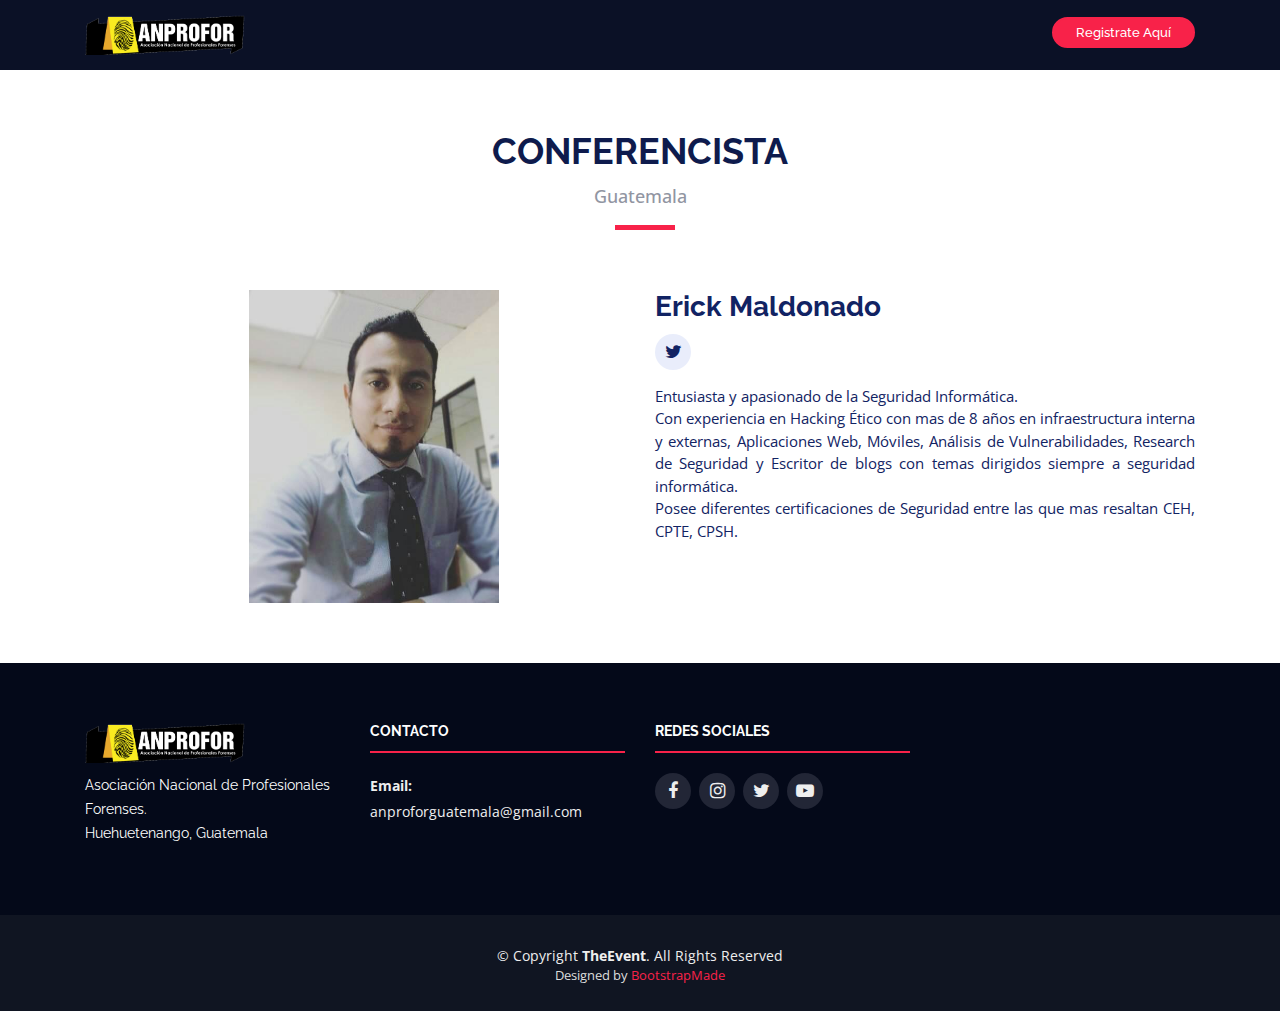
<file: erick.html>
<!DOCTYPE html>
<html lang="en">

<head>
  <meta charset="utf-8">
  <title>ANPROFOR - GUATEMALA</title>
  <meta content="width=device-width, initial-scale=1.0" name="viewport">
  <meta content="" name="keywords">
  <meta content="" name="description">

  <!-- Favicons -->
  <link href="img/favicon.png" rel="icon">
  <link href="img/apple-touch-icon.png" rel="apple-touch-icon">

  <!-- Google Fonts -->
  <link href="https://fonts.googleapis.com/css?family=Open+Sans:300,300i,400,400i,700,700i|Raleway:300,400,500,700,800" rel="stylesheet">

  <!-- Bootstrap CSS File -->
  <link href="lib/bootstrap/css/bootstrap.min.css" rel="stylesheet">

  <!-- Libraries CSS Files -->
  <link href="lib/font-awesome/css/font-awesome.min.css" rel="stylesheet">
  <link href="lib/animate/animate.min.css" rel="stylesheet">
  <link href="lib/venobox/venobox.css" rel="stylesheet">
  <link href="lib/owlcarousel/assets/owl.carousel.min.css" rel="stylesheet">

  <!-- Main Stylesheet File -->
  <link href="css/style.css" rel="stylesheet">

  <!-- =======================================================
    Theme Name: TheEvent
    Theme URL: https://bootstrapmade.com/theevent-conference-event-bootstrap-template/
    Author: BootstrapMade.com
    License: https://bootstrapmade.com/license/
  ======================================================= -->
</head>

<body>

  <!--==========================
    Header
  ============================-->
  <header id="header" class="header-fixed">
    <div class="container">

      <div id="logo" class="pull-left">
        <!-- Uncomment below if you prefer to use a text logo -->
        <!-- <h1><a href="#main">C<span>o</span>nf</a></h1>-->
        <a href="index.html#intro" class="scrollto"><img src="img/anpro2.png" alt="" title=""></a>
      </div>

      <nav id="nav-menu-container">
        <ul class="nav-menu">
          <li class="buy-tickets"><a href="https://forms.gle/dXaWQYFbb4FmwRFKA">Registrate Aquí</a></li>
        </ul>
      </nav><!-- #nav-menu-container -->
    </div>
  </header><!-- #header -->

  <main id="main" class="main-page">

    <!--==========================
      Speaker Details Section
    ============================-->
    <section id="speakers-details" class="wow fadeIn">
      <div class="container">
        <div class="section-header">
          <h2>Conferencista</h2>
          <p>Guatemala</p>
        </div>

        <div class="row">
          <div class="col-md-6">
           &nbsp&nbsp&nbsp&nbsp&nbsp&nbsp&nbsp&nbsp&nbsp&nbsp&nbsp&nbsp&nbsp&nbsp&nbsp&nbsp&nbsp&nbsp&nbsp&nbsp&nbsp&nbsp&nbsp&nbsp&nbsp&nbsp&nbsp&nbsp&nbsp&nbsp&nbsp&nbsp&nbsp&nbsp&nbsp&nbsp&nbsp&nbsp&nbsp&nbsp <img src="img/speakers/Erick.png" alt="Speaker 1" class="img-fluid" width="250" height="250"  align="center">
          </div>

          <div class="col-md-6">
            <div class="details">
              <h2>Erick Maldonado</h2>
              <div class="social">                
                <a href="https://twitter.com/EMaldonado_GT"><i class="fa fa-twitter"></i></a>
              </div>
              <p align="justify">
                Entusiasta y apasionado de la Seguridad Informática. 
                <br>Con experiencia en Hacking Ético con mas de 8 años  en infraestructura interna y externas, 
                Aplicaciones Web, Móviles, Análisis de Vulnerabilidades, Research de Seguridad y Escritor de blogs 
                con temas dirigidos siempre a seguridad informática.
                <br>Posee diferentes certificaciones de Seguridad entre las que mas resaltan CEH, CPTE, CPSH.
                
              </p>
 
             
            </div>
          </div>
          
                

          
          
          
          
          
        </div>
      </div>

    </section>

  </main>


  <!--==========================
    Footer
  ============================-->
  <footer id="footer">
    <div class="footer-top">
      <div class="container">
        <div class="row">

          <div class="col-lg-3 col-md-6 footer-info">
            <img src="img/anpro2.png" alt="ANPROFOR">
            <p>Asociación Nacional de Profesionales Forenses.</p>
            <p>Huehuetenango, Guatemala</p>
          </div>

          
          <div class="col-lg-3 col-md-6 footer-contact">
            <h4>Contacto</h4>
            <p>
            <strong>Email:</strong> anproforguatemala@gmail.com<br>
            </p>
          </div>

            <div class="col-lg-3 col-md-6 footer-contact">
            <h4>Redes Sociales</h4>
                        
            <div class="social-links">
              <a href="https://www.facebook.com/ANPROFOR/" class="facebook"><i class="fa fa-facebook"></i></a>
              <a href="https://www.instagram.com/anproforguate/?hl=es-la" class="instagram"><i class="fa fa-instagram"></i></a>
              <a href="https://twitter.com/anprofor" class="twitter"><i class="fa fa-twitter"></i></a>
              <a href="https://www.youtube.com/channel/UCfqZQnPlhWZi7AgSQhDTgJA" class="twitter"><i class="fa fa-youtube-play"></i></a> 

             </div>

          </div>

        </div>
      </div>
    </div>

    <div class="container">
      <div class="copyright">
        &copy; Copyright <strong>TheEvent</strong>. All Rights Reserved
      </div>
      <div class="credits">
        <!--
          All the links in the footer should remain intact.
          You can delete the links only if you purchased the pro version.
          Licensing information: https://bootstrapmade.com/license/
          Purchase the pro version with working PHP/AJAX contact form: https://bootstrapmade.com/buy/?theme=TheEvent
        -->
        Designed by <a href="https://bootstrapmade.com/">BootstrapMade</a>
      </div>
    </div>
  </footer><!-- #footer -->

  <a href="#" class="back-to-top"><i class="fa fa-angle-up"></i></a>

  <!-- JavaScript Libraries -->
  <script src="lib/jquery/jquery.min.js"></script>
  <script src="lib/jquery/jquery-migrate.min.js"></script>
  <script src="lib/bootstrap/js/bootstrap.bundle.min.js"></script>
  <script src="lib/easing/easing.min.js"></script>
  <script src="lib/superfish/hoverIntent.js"></script>
  <script src="lib/superfish/superfish.min.js"></script>
  <script src="lib/wow/wow.min.js"></script>
  <script src="lib/venobox/venobox.min.js"></script>
  <script src="lib/owlcarousel/owl.carousel.min.js"></script>

  <!-- Contact Form JavaScript File -->
  <script src="contactform/contactform.js"></script>

  <!-- Template Main Javascript File -->
  <script src="js/main.js"></script>
</body>

</html>
</file>
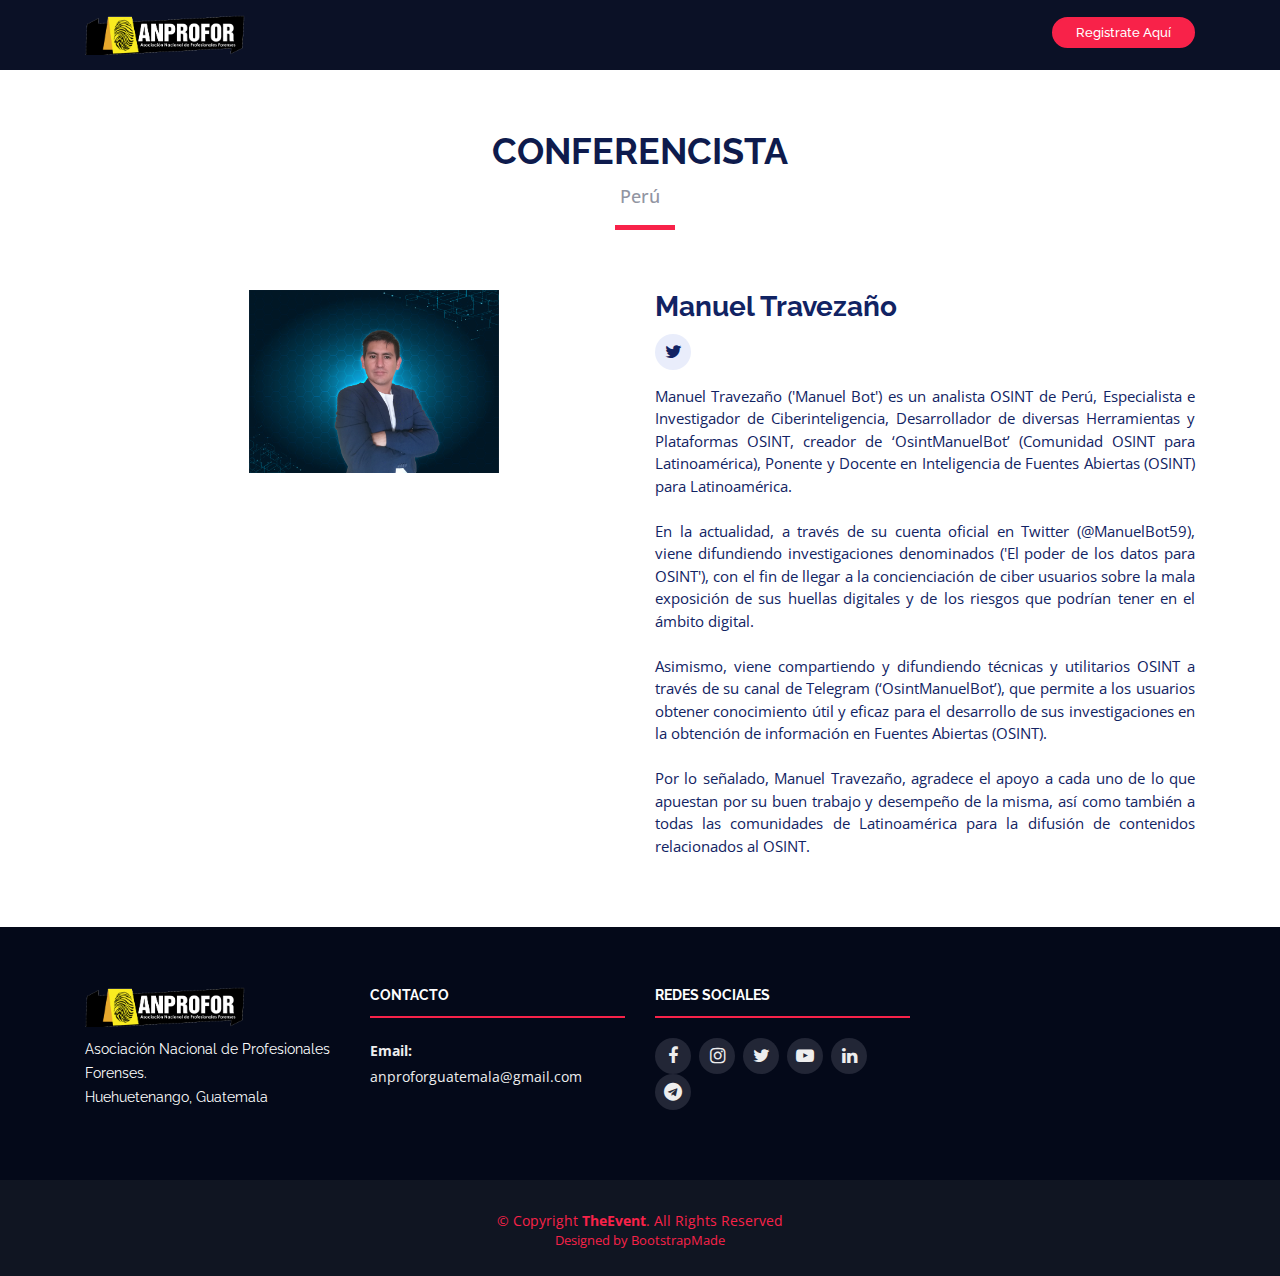
<file: Manuel.html>
<!DOCTYPE html>
<html lang="en">

<head>
  <meta charset="utf-8">
  <title>ANPROFOR - GUATEMALA</title>
  <meta content="width=device-width, initial-scale=1.0" name="viewport">
  <meta content="" name="keywords">
  <meta content="" name="description">

  <!-- Favicons -->
  <link href="img/favicon.png" rel="icon">
  <link href="img/apple-touch-icon.png" rel="apple-touch-icon">

  <!-- Google Fonts -->
  <link href="https://fonts.googleapis.com/css?family=Open+Sans:300,300i,400,400i,700,700i|Raleway:300,400,500,700,800" rel="stylesheet">

  <!-- Bootstrap CSS File -->
  <link href="lib/bootstrap/css/bootstrap.min.css" rel="stylesheet">

  <!-- Libraries CSS Files -->
  <link href="lib/font-awesome/css/font-awesome.min.css" rel="stylesheet">
  <link href="lib/animate/animate.min.css" rel="stylesheet">
  <link href="lib/venobox/venobox.css" rel="stylesheet">
  <link href="lib/owlcarousel/assets/owl.carousel.min.css" rel="stylesheet">

  <!-- Main Stylesheet File -->
  <link href="css/style.css" rel="stylesheet">

  <!-- =======================================================
    Theme Name: TheEvent
    Theme URL: https://bootstrapmade.com/theevent-conference-event-bootstrap-template/
    Author: BootstrapMade.com
    License: https://bootstrapmade.com/license/
  ======================================================= -->
</head>

<body>

  <!--==========================
    Header
  ============================-->
  <header id="header" class="header-fixed">
    <div class="container">

      <div id="logo" class="pull-left">
        <!-- Uncomment below if you prefer to use a text logo -->
        <!-- <h1><a href="#main">C<span>o</span>nf</a></h1>-->
        <a href="index.html#intro" class="scrollto"><img src="img/anpro2.png" alt="" title=""></a>
      </div>

      <nav id="nav-menu-container">
        <ul class="nav-menu">
          <li class="buy-tickets"><a href="https://forms.gle/hH9DzC6RQr1yiY5Q9">Registrate Aquí</a></li>
        </ul>
      </nav><!-- #nav-menu-container -->
    </div>
  </header><!-- #header -->

  <main id="main" class="main-page">

    <!--==========================
      Speaker Details Section
    ============================-->
    <section id="speakers-details" class="wow fadeIn">
      <div class="container">
        <div class="section-header">
          <h2>Conferencista</h2>
          <p>Perú</p>
        </div>

        <div class="row">
          <div class="col-md-6">
           &nbsp&nbsp&nbsp&nbsp&nbsp&nbsp&nbsp&nbsp&nbsp&nbsp&nbsp&nbsp&nbsp&nbsp&nbsp&nbsp&nbsp&nbsp&nbsp&nbsp&nbsp&nbsp&nbsp&nbsp&nbsp&nbsp&nbsp&nbsp&nbsp&nbsp&nbsp&nbsp&nbsp&nbsp&nbsp&nbsp&nbsp&nbsp&nbsp&nbsp <img src="img/speakers/Manuel.jpg" alt="Speaker 1" class="img-fluid" width="250" height="250"  align="center">
          </div>

          <div class="col-md-6">
            <div class="details">
              <h2>Manuel Travezaño</h2>
              <div class="social">
                <a href="https://twitter.com/ManuelBot59"><i class="fa fa-twitter"></i></a>
              </div>
              <p align="justify">
               
                Manuel Travezaño ('Manuel Bot') es un analista OSINT de Perú, Especialista e Investigador de Ciberinteligencia, Desarrollador de 
                diversas Herramientas y Plataformas OSINT, creador de ‘OsintManuelBot’ (Comunidad OSINT para Latinoamérica), Ponente y Docente en 
                Inteligencia de Fuentes Abiertas (OSINT) para Latinoamérica.
                <br>
                <br>
                En la actualidad, a través de su cuenta oficial en Twitter (@ManuelBot59), viene difundiendo investigaciones denominados 
                ('El poder de los datos para OSINT'), con el fin de llegar a la concienciación de ciber usuarios sobre la mala exposición de sus 
                huellas digitales y de los riesgos que podrían tener en el ámbito digital.
               <br>
               <br>
                Asimismo, viene compartiendo y difundiendo técnicas y utilitarios OSINT a través de su canal de Telegram (‘OsintManuelBot’),
                que permite a los usuarios obtener conocimiento útil y eficaz para el desarrollo de sus investigaciones en la obtención de 
                información en Fuentes Abiertas (OSINT).
                <br>
               <br>
               Por lo señalado, Manuel Travezaño, agradece el apoyo a cada uno de lo que apuestan por su buen trabajo y desempeño de la misma, 
                así como también a todas las comunidades de Latinoamérica para la difusión de contenidos relacionados al OSINT.
                              
              </p>
 
             
            </div>
          </div>
          
                

          
          
          
          
          
        </div>
      </div>

    </section>

  </main>


  <!--==========================
    Footer
  ============================-->
  <footer id="footer">
    <div class="footer-top">
      <div class="container">
        <div class="row">

          <div class="col-lg-3 col-md-6 footer-info">
            <img src="img/anpro2.png" alt="ANPROFOR">
            <p>Asociación Nacional de Profesionales Forenses.</p>
            <p>Huehuetenango, Guatemala</p>
          </div>

          
          <div class="col-lg-3 col-md-6 footer-contact">
            <h4>Contacto</h4>
            <p>
            <strong>Email:</strong> anproforguatemala@gmail.com<br>
            </p>
          </div>

            <div class="col-lg-3 col-md-6 footer-contact">
            <h4>Redes Sociales</h4>
                        
            <div class="social-links">
              <a href="https://www.facebook.com/ANPROFOR/" class="facebook"><i class="fa fa-facebook"></i></a>
              <a href="https://www.instagram.com/anproforguate/?hl=es-la" class="instagram"><i class="fa fa-instagram"></i></a>
              <a href="https://twitter.com/anprofor" class="twitter"><i class="fa fa-twitter"></i></a>
             <a href="https://www.youtube.com/@anproforguate6027/streams" class="twitter"><i class="fa fa-youtube-play"></i></a>               
              <a href="https://www.linkedin.com/company/81955512/admin/" class="linkedin"><i class="fa fa-linkedin" aria-hidden="true"></i>             
              <a href="https://t.me/anprofor" class="telegram"><i class="fa fa-telegram"></i>

             </div>

          </div>

        </div>
      </div>
    </div>

    <div class="container">
      <div class="copyright">
        &copy; Copyright <strong>TheEvent</strong>. All Rights Reserved
      </div>
      <div class="credits">
        <!--
          All the links in the footer should remain intact.
          You can delete the links only if you purchased the pro version.
          Licensing information: https://bootstrapmade.com/license/
          Purchase the pro version with working PHP/AJAX contact form: https://bootstrapmade.com/buy/?theme=TheEvent
        -->
        Designed by <a href="https://bootstrapmade.com/">BootstrapMade</a>
      </div>
    </div>
  </footer><!-- #footer -->

  <a href="#" class="back-to-top"><i class="fa fa-angle-up"></i></a>

  <!-- JavaScript Libraries -->
  <script src="lib/jquery/jquery.min.js"></script>
  <script src="lib/jquery/jquery-migrate.min.js"></script>
  <script src="lib/bootstrap/js/bootstrap.bundle.min.js"></script>
  <script src="lib/easing/easing.min.js"></script>
  <script src="lib/superfish/hoverIntent.js"></script>
  <script src="lib/superfish/superfish.min.js"></script>
  <script src="lib/wow/wow.min.js"></script>
  <script src="lib/venobox/venobox.min.js"></script>
  <script src="lib/owlcarousel/owl.carousel.min.js"></script>

  <!-- Contact Form JavaScript File -->
  <script src="contactform/contactform.js"></script>

  <!-- Template Main Javascript File -->
  <script src="js/main.js"></script>
</body>

</html>
</file>
<file: lib/venobox/venobox.css>
/* ------ venobox.css --------*/
.vbox-overlay *, .vbox-overlay *:before, .vbox-overlay *:after{
    -webkit-backface-visibility: hidden;
    -webkit-box-sizing:border-box;
    -moz-box-sizing:border-box;
    box-sizing:border-box;
}
.vbox-overlay * { 
    -webkit-backface-visibility: visible;
    backface-visibility: visible;
}
.vbox-overlay{
    display: -webkit-flex;
    display: flex;
    -webkit-flex-direction: column;
    flex-direction: column;
    -webkit-justify-content: center;
    justify-content: center;
    -webkit-align-items: center;
    align-items: center;
    position: fixed;
    left: 0;
    top: 0;
    bottom: 0;
    right: 0;
    z-index: 1040;
    -webkit-transform:translateZ(1000px);
    transform: translateZ(1000px);
    transform-style: preserve-3d;
}

/* ----- navigation ----- */
.vbox-title{
    width: 100%;
    height: 40px;
    float: left;
    text-align: center;
    line-height: 28px;
    font-size: 12px;
    padding: 6px 40px;
    overflow: hidden;
    position: fixed;
    display: none;
    left: 0;
    z-index: 1050;
}
.vbox-close{
    cursor: pointer;
    position: fixed;
    top: 15px;
    right: 15px;
    width: 48px;
    height: 48px;
    display: block;
    background-position:10px center;
    overflow: hidden;
    font-size: 48px;
    line-height: 1;
    text-align: center;
    z-index: 1050;
}
.vbox-num{
    cursor: pointer;
    position: fixed;
    left: 0;
    height: 40px;
    display: block;
    overflow: hidden;
    line-height: 28px;
    font-size: 12px;
    padding: 6px 10px;
    display: none;
    z-index: 1050;
}
/* ----- navigation ARROWS ----- */
.vbox-next, .vbox-prev{
    position: fixed;
    top: 50%;
    margin-top: -15px;
    overflow: hidden;
    cursor: pointer;
    display: block;
    width: 45px;
    height: 45px;
    z-index: 1050;
}
.vbox-next span, .vbox-prev span{
    position: relative;
    width: 20px;
    height: 20px;
    border: 2px solid transparent;
    border-top-color: #B6B6B6;
    border-right-color: #B6B6B6;
    text-indent: -100px;
    position: absolute;
    top: 8px;
    display: block;
}
.vbox-prev{
    left: 15px;
}
.vbox-next{
    right: 30px;
}
.vbox-prev span{
    left: 10px;
    -ms-transform: rotate(-135deg);
    -webkit-transform: rotate(-135deg);
    transform: rotate(-135deg);
}
.vbox-next span{
    -ms-transform: rotate(45deg);
    -webkit-transform: rotate(45deg);
    transform: rotate(45deg);
    right: 10px;
}
/* ------- inline window ------ */
.vbox-inline{
    width: 420px;
    height: 315px;
    height: 70vh;
    padding: 10px;
    background: #fff;
    margin: 0 auto;
    overflow: auto;
    text-align: left;
}
/* ------- Video & iFrames window ------ */
.venoframe{
    max-width: 100%;
    width: 100%;
    border: none;
    width: 100%;
    height: 260px;
    height: 70vh;
}
.venoframe.vbvid{
    height: 260px;
}
@media (min-width: 768px) {
    .venoframe, .vbox-inline{
        width: 90%;
        height: 360px;
        height: 70vh;
    }
    .venoframe.vbvid{
        width: 640px;
        height: 360px;
    }
}
@media (min-width: 992px) {
    .venoframe, .vbox-inline{
        max-width: 1200px;
        width: 80%;
        height: 540px;
        height: 70vh;
    }
    .venoframe.vbvid{
        width: 960px;
        height: 540px;
    }
}
/* 
Please do NOT edit this part! 
or at least read this note: http://i.imgur.com/7C0ws9e.gif
*/
.vbox-open{
    overflow: hidden;
}
.vbox-container{
    position: absolute;
    left: 0;
    right: 0;
    top: 0;
    bottom: 0;
    overflow-x: hidden;
    overflow-y: auto;
    overflow-scrolling: touch;
    -webkit-overflow-scrolling: touch;
    z-index: 20;
    max-height: 100%;

}

.vbox-content{
    text-align: center;
    float: left;
    width: 100%;
    position: relative;
    overflow: hidden;
    padding: 20px 10px;
}
.vbox-container img{
    max-width: 100%;
    height: auto;
}
.figlio{
    max-width: 100%;
    text-align: initial;
    border: 8px solid rgba(255, 255, 255, 0.4);
}
img.figlio{
    -webkit-user-select: none;
-khtml-user-select: none;
-moz-user-select: none;
-o-user-select: none;
user-select: none;
}
.vbox-content.swipe-left{
    margin-left: -200px !important;
}
.vbox-content.swipe-right{
    margin-left: 200px !important;
}
.animated{
    webkit-transition: margin 300ms ease-out;
    transition: margin 300ms ease-out;
}
.animate-in{
    opacity: 1;
}
.animate-out{
    opacity: 0;
}
/* ---------- preloader ----------
 * SPINKIT 
 * http://tobiasahlin.com/spinkit/
-------------------------------- */
.sk-double-bounce,.sk-rotating-plane{width:40px;height:40px;margin:40px auto}.sk-rotating-plane{background-color:#333;-webkit-animation:sk-rotatePlane 1.2s infinite ease-in-out;animation:sk-rotatePlane 1.2s infinite ease-in-out}@-webkit-keyframes sk-rotatePlane{0%{-webkit-transform:perspective(120px) rotateX(0) rotateY(0);transform:perspective(120px) rotateX(0) rotateY(0)}50%{-webkit-transform:perspective(120px) rotateX(-180.1deg) rotateY(0);transform:perspective(120px) rotateX(-180.1deg) rotateY(0)}100%{-webkit-transform:perspective(120px) rotateX(-180deg) rotateY(-179.9deg);transform:perspective(120px) rotateX(-180deg) rotateY(-179.9deg)}}@keyframes sk-rotatePlane{0%{-webkit-transform:perspective(120px) rotateX(0) rotateY(0);transform:perspective(120px) rotateX(0) rotateY(0)}50%{-webkit-transform:perspective(120px) rotateX(-180.1deg) rotateY(0);transform:perspective(120px) rotateX(-180.1deg) rotateY(0)}100%{-webkit-transform:perspective(120px) rotateX(-180deg) rotateY(-179.9deg);transform:perspective(120px) rotateX(-180deg) rotateY(-179.9deg)}}.sk-double-bounce{position:relative}.sk-double-bounce .sk-child{width:100%;height:100%;border-radius:50%;background-color:#333;opacity:.6;position:absolute;top:0;left:0;-webkit-animation:sk-doubleBounce 2s infinite ease-in-out;animation:sk-doubleBounce 2s infinite ease-in-out}.sk-chasing-dots .sk-child,.sk-spinner-pulse,.sk-three-bounce .sk-child{background-color:#333;border-radius:100%}.sk-double-bounce .sk-double-bounce2{-webkit-animation-delay:-1s;animation-delay:-1s}@-webkit-keyframes sk-doubleBounce{0%,100%{-webkit-transform:scale(0);transform:scale(0)}50%{-webkit-transform:scale(1);transform:scale(1)}}@keyframes sk-doubleBounce{0%,100%{-webkit-transform:scale(0);transform:scale(0)}50%{-webkit-transform:scale(1);transform:scale(1)}}.sk-wave{margin:40px auto;width:50px;height:40px;text-align:center;font-size:10px}.sk-wave .sk-rect{background-color:#333;height:100%;width:6px;display:inline-block;-webkit-animation:sk-waveStretchDelay 1.2s infinite ease-in-out;animation:sk-waveStretchDelay 1.2s infinite ease-in-out}.sk-wave .sk-rect1{-webkit-animation-delay:-1.2s;animation-delay:-1.2s}.sk-wave .sk-rect2{-webkit-animation-delay:-1.1s;animation-delay:-1.1s}.sk-wave .sk-rect3{-webkit-animation-delay:-1s;animation-delay:-1s}.sk-wave .sk-rect4{-webkit-animation-delay:-.9s;animation-delay:-.9s}.sk-wave .sk-rect5{-webkit-animation-delay:-.8s;animation-delay:-.8s}@-webkit-keyframes sk-waveStretchDelay{0%,100%,40%{-webkit-transform:scaleY(.4);transform:scaleY(.4)}20%{-webkit-transform:scaleY(1);transform:scaleY(1)}}@keyframes sk-waveStretchDelay{0%,100%,40%{-webkit-transform:scaleY(.4);transform:scaleY(.4)}20%{-webkit-transform:scaleY(1);transform:scaleY(1)}}.sk-wandering-cubes{margin:40px auto;width:40px;height:40px;position:relative}.sk-wandering-cubes .sk-cube{background-color:#333;width:10px;height:10px;position:absolute;top:0;left:0;-webkit-animation:sk-wanderingCube 1.8s ease-in-out -1.8s infinite both;animation:sk-wanderingCube 1.8s ease-in-out -1.8s infinite both}.sk-chasing-dots,.sk-spinner-pulse{width:40px;height:40px;margin:40px auto}.sk-wandering-cubes .sk-cube2{-webkit-animation-delay:-.9s;animation-delay:-.9s}@-webkit-keyframes sk-wanderingCube{0%{-webkit-transform:rotate(0);transform:rotate(0)}25%{-webkit-transform:translateX(30px) rotate(-90deg) scale(.5);transform:translateX(30px) rotate(-90deg) scale(.5)}50%{-webkit-transform:translateX(30px) translateY(30px) rotate(-179deg);transform:translateX(30px) translateY(30px) rotate(-179deg)}50.1%{-webkit-transform:translateX(30px) translateY(30px) rotate(-180deg);transform:translateX(30px) translateY(30px) rotate(-180deg)}75%{-webkit-transform:translateX(0) translateY(30px) rotate(-270deg) scale(.5);transform:translateX(0) translateY(30px) rotate(-270deg) scale(.5)}100%{-webkit-transform:rotate(-360deg);transform:rotate(-360deg)}}@keyframes sk-wanderingCube{0%{-webkit-transform:rotate(0);transform:rotate(0)}25%{-webkit-transform:translateX(30px) rotate(-90deg) scale(.5);transform:translateX(30px) rotate(-90deg) scale(.5)}50%{-webkit-transform:translateX(30px) translateY(30px) rotate(-179deg);transform:translateX(30px) translateY(30px) rotate(-179deg)}50.1%{-webkit-transform:translateX(30px) translateY(30px) rotate(-180deg);transform:translateX(30px) translateY(30px) rotate(-180deg)}75%{-webkit-transform:translateX(0) translateY(30px) rotate(-270deg) scale(.5);transform:translateX(0) translateY(30px) rotate(-270deg) scale(.5)}100%{-webkit-transform:rotate(-360deg);transform:rotate(-360deg)}}.sk-spinner-pulse{-webkit-animation:sk-pulseScaleOut 1s infinite ease-in-out;animation:sk-pulseScaleOut 1s infinite ease-in-out}@-webkit-keyframes sk-pulseScaleOut{0%{-webkit-transform:scale(0);transform:scale(0)}100%{-webkit-transform:scale(1);transform:scale(1);opacity:0}}@keyframes sk-pulseScaleOut{0%{-webkit-transform:scale(0);transform:scale(0)}100%{-webkit-transform:scale(1);transform:scale(1);opacity:0}}.sk-chasing-dots{position:relative;text-align:center;-webkit-animation:sk-chasingDotsRotate 2s infinite linear;animation:sk-chasingDotsRotate 2s infinite linear}.sk-chasing-dots .sk-child{width:60%;height:60%;display:inline-block;position:absolute;top:0;-webkit-animation:sk-chasingDotsBounce 2s infinite ease-in-out;animation:sk-chasingDotsBounce 2s infinite ease-in-out}.sk-chasing-dots .sk-dot2{top:auto;bottom:0;-webkit-animation-delay:-1s;animation-delay:-1s}@-webkit-keyframes sk-chasingDotsRotate{100%{-webkit-transform:rotate(360deg);transform:rotate(360deg)}}@keyframes sk-chasingDotsRotate{100%{-webkit-transform:rotate(360deg);transform:rotate(360deg)}}@-webkit-keyframes sk-chasingDotsBounce{0%,100%{-webkit-transform:scale(0);transform:scale(0)}50%{-webkit-transform:scale(1);transform:scale(1)}}@keyframes sk-chasingDotsBounce{0%,100%{-webkit-transform:scale(0);transform:scale(0)}50%{-webkit-transform:scale(1);transform:scale(1)}}.sk-three-bounce{margin:40px auto;width:80px;text-align:center}.sk-three-bounce .sk-child{width:20px;height:20px;display:inline-block;-webkit-animation:sk-three-bounce 1.4s ease-in-out 0s infinite both;animation:sk-three-bounce 1.4s ease-in-out 0s infinite both}.sk-circle .sk-child:before,.sk-fading-circle .sk-circle:before{display:block;border-radius:100%;content:'';background-color:#333}.sk-three-bounce .sk-bounce1{-webkit-animation-delay:-.32s;animation-delay:-.32s}.sk-three-bounce .sk-bounce2{-webkit-animation-delay:-.16s;animation-delay:-.16s}@-webkit-keyframes sk-three-bounce{0%,100%,80%{-webkit-transform:scale(0);transform:scale(0)}40%{-webkit-transform:scale(1);transform:scale(1)}}@keyframes sk-three-bounce{0%,100%,80%{-webkit-transform:scale(0);transform:scale(0)}40%{-webkit-transform:scale(1);transform:scale(1)}}.sk-circle{margin:40px auto;width:40px;height:40px;position:relative}.sk-circle .sk-child{width:100%;height:100%;position:absolute;left:0;top:0}.sk-circle .sk-child:before{margin:0 auto;width:15%;height:15%;-webkit-animation:sk-circleBounceDelay 1.2s infinite ease-in-out both;animation:sk-circleBounceDelay 1.2s infinite ease-in-out both}.sk-circle .sk-circle2{-webkit-transform:rotate(30deg);-ms-transform:rotate(30deg);transform:rotate(30deg)}.sk-circle .sk-circle3{-webkit-transform:rotate(60deg);-ms-transform:rotate(60deg);transform:rotate(60deg)}.sk-circle .sk-circle4{-webkit-transform:rotate(90deg);-ms-transform:rotate(90deg);transform:rotate(90deg)}.sk-circle .sk-circle5{-webkit-transform:rotate(120deg);-ms-transform:rotate(120deg);transform:rotate(120deg)}.sk-circle .sk-circle6{-webkit-transform:rotate(150deg);-ms-transform:rotate(150deg);transform:rotate(150deg)}.sk-circle .sk-circle7{-webkit-transform:rotate(180deg);-ms-transform:rotate(180deg);transform:rotate(180deg)}.sk-circle .sk-circle8{-webkit-transform:rotate(210deg);-ms-transform:rotate(210deg);transform:rotate(210deg)}.sk-circle .sk-circle9{-webkit-transform:rotate(240deg);-ms-transform:rotate(240deg);transform:rotate(240deg)}.sk-circle .sk-circle10{-webkit-transform:rotate(270deg);-ms-transform:rotate(270deg);transform:rotate(270deg)}.sk-circle .sk-circle11{-webkit-transform:rotate(300deg);-ms-transform:rotate(300deg);transform:rotate(300deg)}.sk-circle .sk-circle12{-webkit-transform:rotate(330deg);-ms-transform:rotate(330deg);transform:rotate(330deg)}.sk-circle .sk-circle2:before{-webkit-animation-delay:-1.1s;animation-delay:-1.1s}.sk-circle .sk-circle3:before{-webkit-animation-delay:-1s;animation-delay:-1s}.sk-circle .sk-circle4:before{-webkit-animation-delay:-.9s;animation-delay:-.9s}.sk-circle .sk-circle5:before{-webkit-animation-delay:-.8s;animation-delay:-.8s}.sk-circle .sk-circle6:before{-webkit-animation-delay:-.7s;animation-delay:-.7s}.sk-circle .sk-circle7:before{-webkit-animation-delay:-.6s;animation-delay:-.6s}.sk-circle .sk-circle8:before{-webkit-animation-delay:-.5s;animation-delay:-.5s}.sk-circle .sk-circle9:before{-webkit-animation-delay:-.4s;animation-delay:-.4s}.sk-circle .sk-circle10:before{-webkit-animation-delay:-.3s;animation-delay:-.3s}.sk-circle .sk-circle11:before{-webkit-animation-delay:-.2s;animation-delay:-.2s}.sk-circle .sk-circle12:before{-webkit-animation-delay:-.1s;animation-delay:-.1s}@-webkit-keyframes sk-circleBounceDelay{0%,100%,80%{-webkit-transform:scale(0);transform:scale(0)}40%{-webkit-transform:scale(1);transform:scale(1)}}@keyframes sk-circleBounceDelay{0%,100%,80%{-webkit-transform:scale(0);transform:scale(0)}40%{-webkit-transform:scale(1);transform:scale(1)}}.sk-cube-grid{width:40px;height:40px;margin:40px auto}.sk-cube-grid .sk-cube{width:33.33%;height:33.33%;background-color:#333;float:left;-webkit-animation:sk-cubeGridScaleDelay 1.3s infinite ease-in-out;animation:sk-cubeGridScaleDelay 1.3s infinite ease-in-out}.sk-cube-grid .sk-cube1{-webkit-animation-delay:.2s;animation-delay:.2s}.sk-cube-grid .sk-cube2{-webkit-animation-delay:.3s;animation-delay:.3s}.sk-cube-grid .sk-cube3{-webkit-animation-delay:.4s;animation-delay:.4s}.sk-cube-grid .sk-cube4{-webkit-animation-delay:.1s;animation-delay:.1s}.sk-cube-grid .sk-cube5{-webkit-animation-delay:.2s;animation-delay:.2s}.sk-cube-grid .sk-cube6{-webkit-animation-delay:.3s;animation-delay:.3s}.sk-cube-grid .sk-cube7{-webkit-animation-delay:0ms;animation-delay:0ms}.sk-cube-grid .sk-cube8{-webkit-animation-delay:.1s;animation-delay:.1s}.sk-cube-grid .sk-cube9{-webkit-animation-delay:.2s;animation-delay:.2s}@-webkit-keyframes sk-cubeGridScaleDelay{0%,100%,70%{-webkit-transform:scale3D(1,1,1);transform:scale3D(1,1,1)}35%{-webkit-transform:scale3D(0,0,1);transform:scale3D(0,0,1)}}@keyframes sk-cubeGridScaleDelay{0%,100%,70%{-webkit-transform:scale3D(1,1,1);transform:scale3D(1,1,1)}35%{-webkit-transform:scale3D(0,0,1);transform:scale3D(0,0,1)}}.sk-fading-circle{margin:40px auto;width:40px;height:40px;position:relative}.sk-fading-circle .sk-circle{width:100%;height:100%;position:absolute;left:0;top:0}.sk-fading-circle .sk-circle:before{margin:0 auto;width:15%;height:15%;-webkit-animation:sk-circleFadeDelay 1.2s infinite ease-in-out both;animation:sk-circleFadeDelay 1.2s infinite ease-in-out both}.sk-fading-circle .sk-circle2{-webkit-transform:rotate(30deg);-ms-transform:rotate(30deg);transform:rotate(30deg)}.sk-fading-circle .sk-circle3{-webkit-transform:rotate(60deg);-ms-transform:rotate(60deg);transform:rotate(60deg)}.sk-fading-circle .sk-circle4{-webkit-transform:rotate(90deg);-ms-transform:rotate(90deg);transform:rotate(90deg)}.sk-fading-circle .sk-circle5{-webkit-transform:rotate(120deg);-ms-transform:rotate(120deg);transform:rotate(120deg)}.sk-fading-circle .sk-circle6{-webkit-transform:rotate(150deg);-ms-transform:rotate(150deg);transform:rotate(150deg)}.sk-fading-circle .sk-circle7{-webkit-transform:rotate(180deg);-ms-transform:rotate(180deg);transform:rotate(180deg)}.sk-fading-circle .sk-circle8{-webkit-transform:rotate(210deg);-ms-transform:rotate(210deg);transform:rotate(210deg)}.sk-fading-circle .sk-circle9{-webkit-transform:rotate(240deg);-ms-transform:rotate(240deg);transform:rotate(240deg)}.sk-fading-circle .sk-circle10{-webkit-transform:rotate(270deg);-ms-transform:rotate(270deg);transform:rotate(270deg)}.sk-fading-circle .sk-circle11{-webkit-transform:rotate(300deg);-ms-transform:rotate(300deg);transform:rotate(300deg)}.sk-fading-circle .sk-circle12{-webkit-transform:rotate(330deg);-ms-transform:rotate(330deg);transform:rotate(330deg)}.sk-fading-circle .sk-circle2:before{-webkit-animation-delay:-1.1s;animation-delay:-1.1s}.sk-fading-circle .sk-circle3:before{-webkit-animation-delay:-1s;animation-delay:-1s}.sk-fading-circle .sk-circle4:before{-webkit-animation-delay:-.9s;animation-delay:-.9s}.sk-fading-circle .sk-circle5:before{-webkit-animation-delay:-.8s;animation-delay:-.8s}.sk-fading-circle .sk-circle6:before{-webkit-animation-delay:-.7s;animation-delay:-.7s}.sk-fading-circle .sk-circle7:before{-webkit-animation-delay:-.6s;animation-delay:-.6s}.sk-fading-circle .sk-circle8:before{-webkit-animation-delay:-.5s;animation-delay:-.5s}.sk-fading-circle .sk-circle9:before{-webkit-animation-delay:-.4s;animation-delay:-.4s}.sk-fading-circle .sk-circle10:before{-webkit-animation-delay:-.3s;animation-delay:-.3s}.sk-fading-circle .sk-circle11:before{-webkit-animation-delay:-.2s;animation-delay:-.2s}.sk-fading-circle .sk-circle12:before{-webkit-animation-delay:-.1s;animation-delay:-.1s}@-webkit-keyframes sk-circleFadeDelay{0%,100%,39%{opacity:0}40%{opacity:1}}@keyframes sk-circleFadeDelay{0%,100%,39%{opacity:0}40%{opacity:1}}.sk-folding-cube{margin:40px auto;width:40px;height:40px;position:relative;-webkit-transform:rotateZ(45deg);transform:rotateZ(45deg)}.sk-folding-cube .sk-cube{float:left;width:50%;height:50%;position:relative;-webkit-transform:scale(1.1);-ms-transform:scale(1.1);transform:scale(1.1)}.sk-folding-cube .sk-cube:before{content:'';position:absolute;top:0;left:0;width:100%;height:100%;background-color:#333;-webkit-animation:sk-foldCubeAngle 2.4s infinite linear both;animation:sk-foldCubeAngle 2.4s infinite linear both;-webkit-transform-origin:100% 100%;-ms-transform-origin:100% 100%;transform-origin:100% 100%}.sk-folding-cube .sk-cube2{-webkit-transform:scale(1.1) rotateZ(90deg);transform:scale(1.1) rotateZ(90deg)}.sk-folding-cube .sk-cube3{-webkit-transform:scale(1.1) rotateZ(180deg);transform:scale(1.1) rotateZ(180deg)}.sk-folding-cube .sk-cube4{-webkit-transform:scale(1.1) rotateZ(270deg);transform:scale(1.1) rotateZ(270deg)}.sk-folding-cube .sk-cube2:before{-webkit-animation-delay:.3s;animation-delay:.3s}.sk-folding-cube .sk-cube3:before{-webkit-animation-delay:.6s;animation-delay:.6s}.sk-folding-cube .sk-cube4:before{-webkit-animation-delay:.9s;animation-delay:.9s}@-webkit-keyframes sk-foldCubeAngle{0%,10%{-webkit-transform:perspective(140px) rotateX(-180deg);transform:perspective(140px) rotateX(-180deg);opacity:0}25%,75%{-webkit-transform:perspective(140px) rotateX(0);transform:perspective(140px) rotateX(0);opacity:1}100%,90%{-webkit-transform:perspective(140px) rotateY(180deg);transform:perspective(140px) rotateY(180deg);opacity:0}}@keyframes sk-foldCubeAngle{0%,10%{-webkit-transform:perspective(140px) rotateX(-180deg);transform:perspective(140px) rotateX(-180deg);opacity:0}25%,75%{-webkit-transform:perspective(140px) rotateX(0);transform:perspective(140px) rotateX(0);opacity:1}100%,90%{-webkit-transform:perspective(140px) rotateY(180deg);transform:perspective(140px) rotateY(180deg);opacity:0}}
</file>
<file: css/hero-slider.css>
/* -------------------------------- 

Primary style

-------------------------------- */
*, *::after, *::before {
  -webkit-box-sizing: border-box;
  -moz-box-sizing: border-box;
  box-sizing: border-box;
}

html {
  font-size: 62.5%;
}

body {
  font-family: "Open Sans", sans-serif;
  color: #2c343b;
  background-color: #f2f2f2;
}

a {
  color: #d44457;
  text-decoration: none;
}

img {
  max-width: 100%;
}

/* -------------------------------- 

Main Components 

-------------------------------- */
.cd-header {
  position: absolute;
  z-index: 2;
  top: 0;
  left: 0;
  width: 100%;
  height: 50px;
  background-color: #21272c;
  -webkit-font-smoothing: antialiased;
  -moz-osx-font-smoothing: grayscale;
}
@media only screen and (min-width: 768px) {
  .cd-header {
    height: 70px;
    background-color: transparent;
  }
}

#cd-logo {
  float: left;
  margin: 13px 0 0 5%;
}
#cd-logo img {
  display: block;
}
@media only screen and (min-width: 768px) {
  #cd-logo {
    margin: 23px 0 0 5%;
  }
}

.cd-primary-nav {
  /* mobile first - navigation hidden by default, triggered by tap/click on navigation icon */
  float: right;
  margin-right: 5%;
  width: 44px;
  height: 100%;
}
.cd-primary-nav ul {
  position: absolute;
  top: 0;
  left: 0;
  width: 100%;
  -webkit-transform: translateY(-100%);
  -moz-transform: translateY(-100%);
  -ms-transform: translateY(-100%);
  -o-transform: translateY(-100%);
  transform: translateY(-100%);
}
.cd-primary-nav ul.is-visible {
  box-shadow: 0 3px 8px rgba(0, 0, 0, 0.2);
  -webkit-transform: translateY(50px);
  -moz-transform: translateY(50px);
  -ms-transform: translateY(50px);
  -o-transform: translateY(50px);
  transform: translateY(50px);
}
.cd-primary-nav a {
  display: block;
  height: 50px;
  line-height: 50px;
  padding-left: 5%;
  background: #21272c;
  border-top: 1px solid #333c44;
  color: #ffffff;
}
@media only screen and (min-width: 768px) {
  .cd-primary-nav {
    /* reset navigation values */
    width: auto;
    height: auto;
    background: none;
  }
  .cd-primary-nav ul {
    position: static;
    width: auto;
    -webkit-transform: translateY(0);
    -moz-transform: translateY(0);
    -ms-transform: translateY(0);
    -o-transform: translateY(0);
    transform: translateY(0);
    line-height: 70px;
  }
  .cd-primary-nav ul.is-visible {
    -webkit-transform: translateY(0);
    -moz-transform: translateY(0);
    -ms-transform: translateY(0);
    -o-transform: translateY(0);
    transform: translateY(0);
  }
  .cd-primary-nav li {
    display: inline-block;
    margin-left: 1em;
  }
  .cd-primary-nav a {
    display: inline-block;
    height: auto;
    font-weight: 600;
    line-height: normal;
    background: transparent;
    padding: .6em 1em;
    border-top: none;
  }
}

/* -------------------------------- 

Slider

-------------------------------- */
.cd-hero {
  position: relative;
  -webkit-font-smoothing: antialiased;
  -moz-osx-font-smoothing: grayscale;
}

.cd-hero-slider {
  position: relative;
  height: 360px;
  overflow: hidden;
}
.cd-hero-slider li {
  position: absolute;
  top: 0;
  left: 0;
  width: 100%;
  height: 100%;
  -webkit-transform: translateX(100%);
  -moz-transform: translateX(100%);
  -ms-transform: translateX(100%);
  -o-transform: translateX(100%);
  transform: translateX(100%);
}
.cd-hero-slider li.selected {
  /* this is the visible slide */
  position: relative;
  -webkit-transform: translateX(0);
  -moz-transform: translateX(0);
  -ms-transform: translateX(0);
  -o-transform: translateX(0);
  transform: translateX(0);
}
.cd-hero-slider li.move-left {
  /* slide hidden on the left */
  -webkit-transform: translateX(-100%);
  -moz-transform: translateX(-100%);
  -ms-transform: translateX(-100%);
  -o-transform: translateX(-100%);
  transform: translateX(-100%);
}
.cd-hero-slider li.is-moving, .cd-hero-slider li.selected {
  /* the is-moving class is assigned to the slide which is moving outside the viewport */
  -webkit-transition: -webkit-transform 0.5s;
  -moz-transition: -moz-transform 0.5s;
  transition: transform 0.5s;
}
@media only screen and (min-width: 768px) {
  .cd-hero-slider {
    height: 500px;
  }
}
@media only screen and (min-width: 1170px) {
  .cd-hero-slider {
    height: 680px;
  }
}

/* -------------------------------- 

Single slide style

-------------------------------- */
.cd-hero-slider li {
  background-position: center center;
  background-size: cover;
  background-repeat: no-repeat;
}
.cd-hero-slider li:first-of-type {
  background-image: url(../img/slide_01.jpg);
}
.cd-hero-slider li:nth-of-type(2) {
  background-image: url(../img/slide_02.jpg);
}
.cd-hero-slider li:nth-of-type(3) {
  background-image: url(../img/slide_03.jpg);
}
.cd-hero-slider .cd-full-width,
.cd-hero-slider .cd-half-width {
  position: absolute;
  width: 100%;
  height: 100%;
  z-index: 1;
  left: 0;
  top: 0;
  /* this padding is used to align the text */
  padding-top: 150px;
  text-align: center;
  /* Force Hardware Acceleration in WebKit */
  -webkit-backface-visibility: hidden;
  backface-visibility: hidden;
  -webkit-transform: translateZ(0);
  -moz-transform: translateZ(0);
  -ms-transform: translateZ(0);
  -o-transform: translateZ(0);
  transform: translateZ(0);
}
.cd-hero-slider .cd-img-container {
  /* hide image on mobile device */
  display: none;
}
.cd-hero-slider .cd-img-container img {
  position: absolute;
  left: 50%;
  top: 50%;
  bottom: auto;
  right: auto;
  -webkit-transform: translateX(-50%) translateY(-50%);
  -moz-transform: translateX(-50%) translateY(-50%);
  -ms-transform: translateX(-50%) translateY(-50%);
  -o-transform: translateX(-50%) translateY(-50%);
  transform: translateX(-50%) translateY(-50%);
}
.cd-hero-slider .cd-bg-video-wrapper {
  /* hide video on mobile device */
  display: none;
  position: absolute;
  top: 0;
  left: 0;
  width: 100%;
  height: 100%;
  overflow: hidden;
}
.cd-hero-slider .cd-bg-video-wrapper video {
  /* you won't see this element in the html, but it will be injected using js */
  display: block;
  min-height: 100%;
  min-width: 100%;
  max-width: none;
  height: auto;
  width: auto;
  position: absolute;
  left: 50%;
  top: 50%;
  bottom: auto;
  right: auto;
  -webkit-transform: translateX(-50%) translateY(-50%);
  -moz-transform: translateX(-50%) translateY(-50%);
  -ms-transform: translateX(-50%) translateY(-50%);
  -o-transform: translateX(-50%) translateY(-50%);
  transform: translateX(-50%) translateY(-50%);
}
.cd-hero-slider h2, .cd-hero-slider p {
  text-shadow: 0 1px 3px rgba(0, 0, 0, 0.1);
  line-height: 1.2;
  margin: 0 auto 14px;
  color: #ffffff;
  width: 90%;
  max-width: 400px;
}
.cd-hero-slider h2 {
  font-size: 2.4rem;
}
.cd-hero-slider p {
  font-size: 1.4rem;
  line-height: 1.4;
}
.cd-hero-slider .cd-btn {
  display: inline-block;
  padding: 1.2em 1.4em;
  margin-top: .8em;
  background-color: rgba(212, 68, 87, 0.9);
  font-size: 1.3rem;
  font-weight: 700;
  letter-spacing: 1px;
  color: #ffffff;
  text-transform: uppercase;
  box-shadow: 0 3px 6px rgba(0, 0, 0, 0.1);
  -webkit-transition: background-color 0.2s;
  -moz-transition: background-color 0.2s;
  transition: background-color 0.2s;
}
.cd-hero-slider .cd-btn.secondary {
  background-color: rgba(22, 26, 30, 0.8);
}
.cd-hero-slider .cd-btn:nth-of-type(2) {
  margin-left: 1em;
}
.no-touch .cd-hero-slider .cd-btn:hover {
  background-color: #d44457;
}
.no-touch .cd-hero-slider .cd-btn.secondary:hover {
  background-color: #161a1e;
}
@media only screen and (min-width: 768px) {
  .cd-hero-slider .cd-full-width,
  .cd-hero-slider .cd-half-width {
    padding-top: 200px;
  }
  .cd-hero-slider .cd-bg-video-wrapper {
    display: block;
  }
  .cd-hero-slider .cd-half-width {
    width: 45%;
  }
  .cd-hero-slider .cd-half-width:first-of-type {
    left: 5%;
  }
  .cd-hero-slider .cd-half-width:nth-of-type(2) {
    right: 5%;
    left: auto;
  }
  .cd-hero-slider .cd-img-container {
    display: block;
  }
  .cd-hero-slider h2, .cd-hero-slider p {
    max-width: 520px;
  }
  .cd-hero-slider h2 {
    font-size: 2.4em;
    font-weight: 300;
  }
  .cd-hero-slider .cd-btn {
    font-size: 1.4rem;
  }
}
@media only screen and (min-width: 1170px) {
  .cd-hero-slider .cd-full-width,
  .cd-hero-slider .cd-half-width {
    padding-top: 250px;
  }
  .cd-hero-slider h2, .cd-hero-slider p {
    margin-bottom: 20px;
  }
  .cd-hero-slider h2 {
    font-size: 3.2em;
  }
  .cd-hero-slider p {
    font-size: 1.6rem;
  }
}

/* -------------------------------- 

Single slide animation

-------------------------------- */
@media only screen and (min-width: 768px) {
  .cd-hero-slider .cd-half-width {
    opacity: 0;
    -webkit-transform: translateX(40px);
    -moz-transform: translateX(40px);
    -ms-transform: translateX(40px);
    -o-transform: translateX(40px);
    transform: translateX(40px);
  }
  .cd-hero-slider .move-left .cd-half-width {
    -webkit-transform: translateX(-40px);
    -moz-transform: translateX(-40px);
    -ms-transform: translateX(-40px);
    -o-transform: translateX(-40px);
    transform: translateX(-40px);
  }
  .cd-hero-slider .selected .cd-half-width {
    /* this is the visible slide */
    opacity: 1;
    -webkit-transform: translateX(0);
    -moz-transform: translateX(0);
    -ms-transform: translateX(0);
    -o-transform: translateX(0);
    transform: translateX(0);
  }
  .cd-hero-slider .is-moving .cd-half-width {
    /* this is the slide moving outside the viewport 
    wait for the end of the transition on the <li> parent before set opacity to 0 and translate to 40px/-40px */
    -webkit-transition: opacity 0s 0.5s, -webkit-transform 0s 0.5s;
    -moz-transition: opacity 0s 0.5s, -moz-transform 0s 0.5s;
    transition: opacity 0s 0.5s, transform 0s 0.5s;
  }
  .cd-hero-slider li.selected.from-left .cd-half-width:nth-of-type(2),
  .cd-hero-slider li.selected.from-right .cd-half-width:first-of-type {
    /* this is the selected slide - different animation if it's entering from left or right */
    -webkit-transition: opacity 0.4s 0.2s, -webkit-transform 0.5s 0.2s;
    -moz-transition: opacity 0.4s 0.2s, -moz-transform 0.5s 0.2s;
    transition: opacity 0.4s 0.2s, transform 0.5s 0.2s;
  }
  .cd-hero-slider li.selected.from-left .cd-half-width:first-of-type,
  .cd-hero-slider li.selected.from-right .cd-half-width:nth-of-type(2) {
    /* this is the selected slide - different animation if it's entering from left or right */
    -webkit-transition: opacity 0.4s 0.4s, -webkit-transform 0.5s 0.4s;
    -moz-transition: opacity 0.4s 0.4s, -moz-transform 0.5s 0.4s;
    transition: opacity 0.4s 0.4s, transform 0.5s 0.4s;
  }
  .cd-hero-slider .cd-full-width h2,
  .cd-hero-slider .cd-full-width p,
  .cd-hero-slider .cd-full-width .cd-btn {
    opacity: 0;
    -webkit-transform: translateX(100px);
    -moz-transform: translateX(100px);
    -ms-transform: translateX(100px);
    -o-transform: translateX(100px);
    transform: translateX(100px);
  }
  .cd-hero-slider .move-left .cd-full-width h2,
  .cd-hero-slider .move-left .cd-full-width p,
  .cd-hero-slider .move-left .cd-full-width .cd-btn {
    opacity: 0;
    -webkit-transform: translateX(-100px);
    -moz-transform: translateX(-100px);
    -ms-transform: translateX(-100px);
    -o-transform: translateX(-100px);
    transform: translateX(-100px);
  }
  .cd-hero-slider .selected .cd-full-width h2,
  .cd-hero-slider .selected .cd-full-width p,
  .cd-hero-slider .selected .cd-full-width .cd-btn {
    /* this is the visible slide */
    opacity: 1;
    -webkit-transform: translateX(0);
    -moz-transform: translateX(0);
    -ms-transform: translateX(0);
    -o-transform: translateX(0);
    transform: translateX(0);
  }
  .cd-hero-slider li.is-moving .cd-full-width h2,
  .cd-hero-slider li.is-moving .cd-full-width p,
  .cd-hero-slider li.is-moving .cd-full-width .cd-btn {
    /* this is the slide moving outside the viewport 
    wait for the end of the transition on the li parent before set opacity to 0 and translate to 100px/-100px */
    -webkit-transition: opacity 0s 0.5s, -webkit-transform 0s 0.5s;
    -moz-transition: opacity 0s 0.5s, -moz-transform 0s 0.5s;
    transition: opacity 0s 0.5s, transform 0s 0.5s;
  }
  .cd-hero-slider li.selected h2 {
    -webkit-transition: opacity 0.4s 0.2s, -webkit-transform 0.5s 0.2s;
    -moz-transition: opacity 0.4s 0.2s, -moz-transform 0.5s 0.2s;
    transition: opacity 0.4s 0.2s, transform 0.5s 0.2s;
  }
  .cd-hero-slider li.selected p {
    -webkit-transition: opacity 0.4s 0.3s, -webkit-transform 0.5s 0.3s;
    -moz-transition: opacity 0.4s 0.3s, -moz-transform 0.5s 0.3s;
    transition: opacity 0.4s 0.3s, transform 0.5s 0.3s;
  }
  .cd-hero-slider li.selected .cd-btn {
    -webkit-transition: opacity 0.4s 0.4s, -webkit-transform 0.5s 0.4s, background-color 0.2s 0s;
    -moz-transition: opacity 0.4s 0.4s, -moz-transform 0.5s 0.4s, background-color 0.2s 0s;
    transition: opacity 0.4s 0.4s, transform 0.5s 0.4s, background-color 0.2s 0s;
  }
}
/* -------------------------------- 

Slider navigation

-------------------------------- */
.cd-slider-nav {
  display: none;
  position: absolute;
  width: 100%;
  bottom: 0;
  z-index: 2;
  text-align: center;
  height: 55px;
  background-color: rgba(0, 1, 1, 0.5);
}
.cd-slider-nav nav, .cd-slider-nav ul, .cd-slider-nav li, .cd-slider-nav a {
  height: 100%;
}
.cd-slider-nav nav {
  display: inline-block;
  position: relative;
}
.cd-slider-nav .cd-marker {
  position: absolute;
  bottom: 0;
  left: 0;
  width: 60px;
  height: 100%;
  color: #d44457;
  background-color: #ffffff;
  box-shadow: inset 0 2px 0 currentColor;
  -webkit-transition: -webkit-transform 0.2s, box-shadow 0.2s;
  -moz-transition: -moz-transform 0.2s, box-shadow 0.2s;
  transition: transform 0.2s, box-shadow 0.2s;
}
.cd-slider-nav .cd-marker.item-2 {
  -webkit-transform: translateX(100%);
  -moz-transform: translateX(100%);
  -ms-transform: translateX(100%);
  -o-transform: translateX(100%);
  transform: translateX(100%);
}
.cd-slider-nav .cd-marker.item-3 {
  -webkit-transform: translateX(200%);
  -moz-transform: translateX(200%);
  -ms-transform: translateX(200%);
  -o-transform: translateX(200%);
  transform: translateX(200%);
}
.cd-slider-nav .cd-marker.item-4 {
  -webkit-transform: translateX(300%);
  -moz-transform: translateX(300%);
  -ms-transform: translateX(300%);
  -o-transform: translateX(300%);
  transform: translateX(300%);
}
.cd-slider-nav .cd-marker.item-5 {
  -webkit-transform: translateX(400%);
  -moz-transform: translateX(400%);
  -ms-transform: translateX(400%);
  -o-transform: translateX(400%);
  transform: translateX(400%);
}
.cd-slider-nav ul::after {
  clear: both;
  content: "";
  display: table;
}
.cd-slider-nav li {
  display: inline-block;
  width: 60px;
  float: left;
}
.cd-slider-nav li.selected a {
  color: #2c343b;
}
.no-touch .cd-slider-nav li.selected a:hover {
  background-color: transparent;
}
.cd-slider-nav a {
  display: block;
  position: relative;
  padding-top: 35px;
  font-size: 1rem;
  font-weight: 700;
  color: #a8b4be;
  -webkit-transition: background-color 0.2s;
  -moz-transition: background-color 0.2s;
  transition: background-color 0.2s;
}
.cd-slider-nav a::before {
  content: '';
  position: absolute;
  width: 24px;
  height: 24px;
  top: 8px;
  left: 50%;
  right: auto;
  -webkit-transform: translateX(-50%);
  -moz-transform: translateX(-50%);
  -ms-transform: translateX(-50%);
  -o-transform: translateX(-50%);
  transform: translateX(-50%);
}
.no-touch .cd-slider-nav a:hover {
  background-color: rgba(0, 1, 1, 0.5);
}
.cd-slider-nav li:first-of-type a::before {
  background-position: 0 0;
}
.cd-slider-nav li.selected:first-of-type a::before {
  background-position: 0 -24px;
}
.cd-slider-nav li:nth-of-type(2) a::before {
  background-position: -24px 0;
}
.cd-slider-nav li.selected:nth-of-type(2) a::before {
  background-position: -24px -24px;
}
.cd-slider-nav li:nth-of-type(3) a::before {
  background-position: -48px 0;
}
.cd-slider-nav li.selected:nth-of-type(3) a::before {
  background-position: -48px -24px;
}
.cd-slider-nav li:nth-of-type(4) a::before {
  background-position: -72px 0;
}
.cd-slider-nav li.selected:nth-of-type(4) a::before {
  background-position: -72px -24px;
}
.cd-slider-nav li:nth-of-type(5) a::before {
  background-position: -96px 0;
}
.cd-slider-nav li.selected:nth-of-type(5) a::before {
  background-position: -96px -24px;
}
@media only screen and (min-width: 768px) {
  .cd-slider-nav {
    height: 80px;
  }
  .cd-slider-nav .cd-marker,
  .cd-slider-nav li {
    width: 95px;
  }
  .cd-slider-nav a {
    padding-top: 48px;
    font-size: 1.1rem;
    text-transform: uppercase;
  }
  .cd-slider-nav a::before {
    top: 18px;
  }
}

/* -------------------------------- 

Main content

-------------------------------- */
.cd-main-content {
  width: 90%;
  max-width: 768px;
  margin: 0 auto;
  padding: 2em 0;
}
.cd-main-content p {
  font-size: 1.4rem;
  line-height: 1.8;
  color: #999999;
  margin: 2em 0;
}
@media only screen and (min-width: 1170px) {
  .cd-main-content {
    padding: 3em 0;
  }
  .cd-main-content p {
    font-size: 1.6rem;
  }
}

/* -------------------------------- 

Javascript disabled

-------------------------------- */
.no-js .cd-hero-slider li {
  display: none;
}
.no-js .cd-hero-slider li.selected {
  display: block;
}

.no-js .cd-slider-nav {
  display: none;
}
</file>
<file: css/owl-carousel.css>
/* 
 *  Core Owl Carousel CSS File
 *  v1.3.3
 */

/* clearfix */
.owl-carousel .owl-wrapper:after {
  content: ".";
  display: block;
  clear: both;
  visibility: hidden;
  line-height: 0;
  height: 0;
}
/* display none until init */
.owl-carousel{
  display: none;
  position: relative;
  width: 100%;
  -ms-touch-action: pan-y;
}
.owl-carousel .owl-wrapper{
  display: none;
  position: relative;
  -webkit-transform: translate3d(0px, 0px, 0px);
}
.owl-carousel .owl-wrapper-outer{
  overflow: hidden;
  position: relative;
  width: 100%;
}
.owl-carousel .owl-wrapper-outer.autoHeight{
  -webkit-transition: height 500ms ease-in-out;
  -moz-transition: height 500ms ease-in-out;
  -ms-transition: height 500ms ease-in-out;
  -o-transition: height 500ms ease-in-out;
  transition: height 500ms ease-in-out;
}
  
.owl-carousel .owl-item{
  float: left;
}

.owl-controls {
  @media (max-width: @screen-sm-max) {
    top: -120px;
  }
  top: -200px;
  width: 100%;
  text-align: center;
  display: inline-block;
}

.owl-controls a {
  color: #336699;
}

.owl-controls a:hover {
  color: #336699;
}

.owl-controls .bg-prev {
  position: absolute;
  z-index: 1;
  width: 50px;
  height: 50px;
  z-index:10; 
  background:#fff; 
  border: 1px solid #336699;
  -webkit-transform: rotate(45deg);
  -moz-transform: rotate(45deg);
  -ms-transform: rotate(45deg);
  -o-transform: rotate(45deg);
  transform: rotate(45deg);
}

.owl-controls .bg-prev:before{
  content:""; 
  display:block; 
  position:absolute; 
  z-index:-1; 
  top:3px; 
  left:3px; 
  right:3px; 
  bottom:3px; 
  border:2px solid #336699
}

.owl-controls .prev {
  left: 15px;
  z-index: 11;
  position: absolute; 
  width: 50px;
  height: 50px;
  line-height: 32px;
}

.owl-controls .prev.active {
  background-image: none;
  outline: 0;
  -webkit-box-shadow: none;
          box-shadow: none;
}

.owl-controls .prev:active {
  background-image: none;
  outline: 0;
  -webkit-box-shadow: none;
          box-shadow: none;
}

.owl-controls .bg-next {
  position: absolute;
  float: right;
  z-index: 1;
  width: 50px;
  height: 50px;
  position:relative; 
  z-index:10; 
  background:#fff; 
  border: 1px solid #336699;
  -webkit-transform: rotate(45deg);
  -moz-transform: rotate(45deg);
  -ms-transform: rotate(45deg);
  -o-transform: rotate(45deg);
  transform: rotate(45deg);
}

.owl-controls .bg-next:before{
  content:""; 
  display:block; 
  position:absolute; 
  z-index:-1; 
  top:3px; 
  left:3px; 
  right:3px; 
  bottom:3px; 
  border:2px solid #336699
}

.owl-controls .next {
  right: 15px;
  z-index: 11;
  position: absolute; 
  width: 50px;
  height: 50px;
  line-height: 32px;
}

.owl-controls .next.active {
  background-image: none;
  outline: 0;
  -webkit-box-shadow: none;
          box-shadow: none;
}

.owl-controls .next:active {
  background-image: none;
  outline: 0;
  -webkit-box-shadow: none;
          box-shadow: none;
}


.owl-theme .owl-controls .owl-page{
  cursor: pointer;
  display: inline-block;
  zoom: 1;
  *display: inline;/*IE7 life-saver */
}
.owl-theme .owl-controls .owl-page a{
  display: block;
  width: 12px;
  height: 12px;
  margin: 0px 5px;
  filter: Alpha(Opacity=50);/*IE7 fix*/
  opacity: 0.5;
  -webkit-border-radius: 20px;
  -moz-border-radius: 20px;
  border-radius: 20px;
  background: transparent;
  border: 2px solid #888;
}

.owl-theme .owl-controls .owl-page.active span,
.owl-theme .owl-controls.clickable .owl-page:hover span{
  filter: Alpha(Opacity=100);/*IE7 fix*/
  opacity: 1;
  display: inline-block;
}
.owl-controls {
  -webkit-user-select: none;
  -khtml-user-select: none;
  -moz-user-select: none;
  -ms-user-select: none;
  user-select: none;
  -webkit-tap-highlight-color: rgba(0, 0, 0, 0);
}

/* fix */
.owl-carousel  .owl-wrapper,
.owl-carousel  .owl-item{
  -webkit-backface-visibility: hidden;
  -moz-backface-visibility:    hidden;
  -ms-backface-visibility:     hidden;
  -webkit-transform: translate3d(0,0,0);
  -moz-transform: translate3d(0,0,0);
  -ms-transform: translate3d(0,0,0);
}
</file>
<file: css/tooplate-style.css>
/* 

Template 2093 Flight

http://www.tooplate.com/view/2093-flight

*/

* {
    margin: 0;
    padding: 0;
    font-family: 'Open Sans', arial, sans-serif;
}

body {
	overflow-x: hidden;
	background-color: #fff;
}

ul {
	list-style: none;
	margin: 0px;
}

p {
	font-size: 13px;
	line-height: 24px;
}

.section-heading h2 {
	margin-top: 0px;
	margin-bottom: 60px;
	text-align: center;
	font-size: 24px;
	text-transform: uppercase;
	font-weight: 900;
	color: #121212;
}

.page-direction-button a {
	display: inline-block;
	line-height: 60px;
	width: 270px;
	height: 60px;
	border-top-right-radius: 5px;
	border-top-left-radius: 5px;
	background-color: #ffe165;
	font-size: 18px;
	font-weight: 700;
	color: #121212;
	text-align: center;
	text-decoration: none;
	letter-spacing: 0px;
}

.page-direction-button a i {
	margin-right: 5px;
	font-size: 20px;
}

.primary-button a {
	text-decoration: none;
	margin-top: 15px;
	width: auto;
	padding: 0px 18px;
	height: 36px;
	background-color: #ffe165;
	font-size: 13px;
	color: #121212;
	font-weight: 600;
	display: inline-block;
	text-align: center;
	line-height: 36px;
}

.owl-pagination {
  margin-top: -95px;
  opacity: 1;
  display: inline-block;
  position: absolute;
  right: 0px;
  z-index: 9999;
  background-color: rgba(255, 255, 255, 0.25);
  height: 80px;
  line-height: 80px;
  padding: 0px 15px;
}

.owl-page span {
  display: block;
  width: 10px;
  height: 10px;
  margin: 0px 5px;
  filter: alpha(opacity=50);
  opacity: 0.5;
  -webkit-border-radius: 20px;
  -moz-border-radius: 20px;
  border-radius: 20px;
  background: #ffe165;
}

.banner .social-links {
  list-style: none;
  margin-top: 0px;
  padding-right: 100px;
}

.banner .social-links li {
  display: block;
  text-align: center;
  margin: 10px 0px;
  transition: all 0.5s;
}

.banner .social-links a {
  display:block;
  transition: all 0.5s;
  text-align: left;
  text-decoration:none;
  text-transform:uppercase;
  letter-spacing: 0.5px;
  color:#fff;
  font-size: 17px;
  font-weight: 400;
  display: inline-block;
  width: 100%;
  height: 60px;
  line-height: 60px;
  padding-left: 20px;
  background-color: rgba(250, 250, 250, 0.1);
}

.banner .social-links a em {
	font-style: normal;
	font-weight: 700;
}

.banner .social-links a i {
	float: right;
	background-color: rgba(250, 250, 250, 0.2);
	height: 60px;
	width: 60px;
	line-height: 60px;
	text-align: center;
	font-size: 36px;
}

.banner .social-links li:hover {
  background-color: rgba(255, 225, 101, 0.5);
}

.banner .social-links li:hover i {
  background-color: rgba(255, 225, 101, 0.3);
}


.banner {
	background-image: url(../img/banner-bg.jpg);
	background-repeat: no-repeat;
	background-size: cover;
	background-position: center center;
	text-align: center;
}

.banner .left-side {
	text-align: left;
	background-color: rgba(0, 0, 0, 0.5);
	height: 100%;
	margin-left: -100vh;
	padding-left: 100vh;
}

.banner .page-direction-button {
	margin-top: 120px;
}

.banner .logo img {
	padding-top: 60px;
	max-width: 100%;
}

.banner .tabs-content {
	margin-top: 120px;
}

.banner .tabs-content h4 {
	margin-top: 0px;
	margin-bottom: 40px;
	font-size: 24px;
	color: #fff;
	font-weight: 700;
}


.banner .submit-form {
	text-align: left;
	margin: 155px 0px;
	background-color: rgba(250, 250, 250, 0.95);
	padding: 30px;
}


.submit-form h4 {
	width: 100%;
	font-size: 18px;
	font-weight: 700;
	margin-top: 0px;
	margin-bottom: 20px;
	padding-bottom: 20px;
	display: inline-block;
	border-bottom: 1px solid #dbdada;
}

.submit-form h4 em {
	font-style: normal;
}

.submit-form label {
	margin-top: 10px;
	float: left;
	font-size: 12px;
	text-transform: uppercase;
	color: #121212;
}

.submit-form select {
	margin-bottom: 10px;
	width: 100%;
	height: 36px;
	border: none;
	background-color: #e7e7e7;
	font-size: 11px;
	color: #9a9a9a;
	outline: none;
	padding: 0px 10px;
	display: inline-block;
}

.submit-form .date {
	margin-bottom: 10px;
	width: 100%;
	height: 36px;
	border: none;
	background-color: #e7e7e7;
	font-size: 11px;
	color: #9a9a9a;
	outline: none;
	padding-left: 15px;
	margin-left: 0px;
	display: inline-block;
	box-shadow: none;
	border-radius: 0px;
}

.submit-form input {
	margin-top: 12px;
	margin-left: 5px;
	cursor: pointer;
}

.submit-form .radio-select {
	margin-top: 15px;
}

.submit-form button {
	margin-top: 15px;
	width: 100%;
	height: 36px;
	background-color: #ffe165;
	font-size: 13px;
	color: #121212;
	font-weight: 600;
}



#weather {
	margin-top: 100px;
}

.weather-content {
	background-image: url(../img/weather-bg.jpg);
	background-repeat: no-repeat;
	background-size: cover;
	background-position: center center;
	text-align: center;
}

#weather .tabs {
  list-style: none;
  margin-top: 0px;
  padding-right: 0px;
  background-color: rgba(31, 54, 70, 0.5);}

#weather .tabs li {
  display: inline-block;
  text-align: center;
  margin: 0px -2px;
  width: 20%;
}

#weather .tabs li:last-child {
	margin-left: 2px;
}

#weather .tabs a {
  display:block;
  transition: all 0.5s;
  text-align: left;
  text-decoration:none;
  text-transform:uppercase;
  letter-spacing: 0.5px;
  color:#fff;
  font-size: 15px;
  font-weight: 700;
  display: inline-block;
  width: 100%;
  height: 80px;
  line-height: 80px;
  padding-left: 0px;
  text-align: center;
}

#weather .tabs a em {
	font-style: normal;
	font-weight: 700;
}

#weather .tabs .active {
  background-color: #ffe165;
}

#weather .weather-item {
	padding: 40px 30px 30px 30px;
	text-align: center;
	display: block;
	background-color: rgba(250, 250, 250, 0.3);
}

.weathergroup {
	padding: 80px 30px;
}

.weather-item h6 {
	font-size: 18px;
	font-weight: 900;
	color: #fff;
	margin-bottom: 40px;
	margin-top: 0px;
}

.weather-item .weather-icon {
	display: inline-block;
	margin-bottom: 40px;	
	width: 64px;
	height: 64px;
}

.weather-item span {
	display: block;
	font-size: 24px;
	font-weight: 700;
	color: #fff;
}

.weather-item ul {
	background-color: rgba(255, 255, 255, 0.75);
	margin-top: 40px;
	padding: 30px 20px;
}

.weather-item ul li {
	display: inline-block;
	margin: 0px 10px;
	font-size: 12px;
	font-weight: 700;
	color: #121212;
}

.weather-item ul li span {
	margin-top: 15px;
	font-size: 12px;
	color: #121212;
	background-color: rgba(0, 0, 0, 0.05);
	padding: 5px 8px;
}



.services {
	margin-top: 100px;
}

.services .service-item {
	background-color: #1f3646;
	color: #fff;
	padding: 60px 30px 20px 30px;
	text-align: center;
	transition: all 0.5s;
}

.service-item h4 {
	font-size: 17px;
	text-transform: uppercase;
	font-weight: 900;
	letter-spacing: 0.5px;
	margin-top: 40px;
	margin-bottom: 20px;
}

.service-item .service-icon {
	margin: 0 auto;
	background-repeat: no-repeat;
	display: inline-block;
	width: 64px;
	height: 64px;
	text-align: center;
}

.first-service .service-icon {
	background-image: url(../img/service-icon-01.png);
	transition: all 0.5s;
}

.second-service .service-icon {
	background-image: url(../img/service-icon-02.png);
	transition: all 0.5s;
}

.third-service .service-icon {
	background-image: url(../img/service-icon-03.png);
	transition: all 0.5s;
}

.service-item:hover {
	color: #121212;
	background-color: #ffe165;
}

.first-service:hover .service-icon {
	background-image: url(../img/service-icon-01.1.png);
}

.second-service:hover .service-icon {
	background-image: url(../img/service-icon-02.2.png);
}


.third-service:hover .service-icon {
	background-image: url(../img/service-icon-03.3.png);
}




#recommended-hotel {
	margin-top: 100px;
	background-color: #f4f4f4;
	padding: 80px 0px;
}

#recommended-hotel .tabs {
  list-style: none;
  margin-top: 0px;
  padding-right: 0px;
}

#recommended-hotel .tabs li:first-child {
	margin-top: 0px;
}

#recommended-hotel .tabs li {
  display: block;
  text-align: center;
  margin: 8px 0px;
}

#recommended-hotel .tabs a {
  display:block;
  transition: all 0.5s;
  text-align: left;
  text-decoration:none;
  text-transform:uppercase;
  letter-spacing: 0.5px;
  color:#fff;
  font-size: 17px;
  font-weight: 700;
  display: inline-block;
  width: 100%;
  height: 60px;
  line-height: 60px;
  padding-left: 20px;
  background-color: #1f3646;
}

#recommended-hotel .tabs a em {
	font-style: normal;
	font-weight: 700;
}

#recommended-hotel .tabs a i {
	float: right;
	background-color: rgba(250, 250, 250, 0.2);
	height: 60px;
	width: 60px;
	line-height: 60px;
	text-align: center;
	font-size: 36px;
}

#recommended-hotel .tabs .active {
  background-color: #ffe165;
  color: #121212;
}

#recommended-hotel .tabs .active i {
  background-color: rgba(255, 255, 255, 0.3);
}

.recommendedgroup img {
	width: 100%;
	overflow: hidden;
	position: relative;
}

#livingroom {
	width: 100%;
	text-align: center;
	height: 400px!important;
}

#livingroom iframe {
	border: none;
}

#swimingpool .text-content {
	background-color: rgba(31, 54, 70, 0.9);
	position: absolute;
	bottom: 0;
	right: 15px;
	left: 15px;
	height: 80px;
	overflow: hidden;
	color: #fff;
	padding-left: 20px;
}

#owl-suiteroom {
	height: 400px;
}

#swimingpool .text-content h4 {
	font-size: 19px;
	font-weight: 700;
	margin-top: 20px;
	margin-bottom: 5px;
}

#swimingpool .text-content span {
	font-size: 14px;
	text-transform: uppercase;
	color: #fff;
	letter-spacing: 0.5px;
}

#massage .text-content {
	background-color: rgba(31, 54, 70, 0.9);
	position: absolute;
	bottom: 0;
	right: 15px;
	left: 15px;
	height: 80px;
	overflow: hidden;
	color: #fff;
	padding-left: 20px;
}

#massage .text-content h4 {
	font-size: 19px;
	font-weight: 700;
	margin-top: 20px;
	margin-bottom: 5px;
}

#massage .text-content span {
	font-size: 14px;
	text-transform: uppercase;
	color: #fff;
	letter-spacing: 0.5px;
}

#fitness .text-content {
	background-color: rgba(31, 54, 70, 0.9);
	position: absolute;
	bottom: 0;
	right: 15px;
	left: 15px;
	height: 80px;
	overflow: hidden;
	color: #fff;
	padding-left: 20px;
}

#fitness .text-content h4 {
	font-size: 19px;
	font-weight: 700;
	margin-top: 20px;
	margin-bottom: 5px;
}

#fitness .text-content span {
	font-size: 14px;
	text-transform: uppercase;
	color: #fff;
	letter-spacing: 0.5px;
}

#event .text-content {
	background-color: rgba(31, 54, 70, 0.9);
	position: absolute;
	bottom: 0;
	right: 15px;
	left: 15px;
	height: 80px;
	overflow: hidden;
	color: #fff;
	padding-left: 20px;
}

#event .text-content h4 {
	font-size: 19px;
	font-weight: 700;
	margin-top: 20px;
	margin-bottom: 5px;
}

#event .text-content span {
	font-size: 14px;
	text-transform: uppercase;
	color: #fff;
	letter-spacing: 0.5px;
}

.suiteroom-item .text-content {
	background-color: rgba(31, 54, 70, 0.9);
	position: absolute;
	bottom: 0;
	right: 0px;
	left: 0px;
	height: 80px;
	overflow: hidden;
	color: #fff;
	padding-left: 20px;
}

.suiteroom-item .text-content h4 {
	font-size: 19px;
	font-weight: 700;
	margin-top: 20px;
	margin-bottom: 5px;
}

.suiteroom-item .text-content span {
	font-size: 14px;
	text-transform: uppercase;
	color: #fff;
	letter-spacing: 0.5px;
}




#most-visited {
	margin-top: 100px;
	margin-bottom: 100px;
}

.visited-item {
	box-shadow: 0px 5px 15px #ddd;
	margin-bottom: 30px;
}

.visited-item .text-content {
	background-color: #f4f4f4;
	padding: 15px;
}

.visited-item img {
	width: 100%;
	overflow: hidden;
}

.visited-item h4 {
	margin-top: 0px;
	font-size: 16px;
	font-weight: 700;
	color: #121212;
}

.visited-item span {
	font-size: 12px;
	font-weight: 600;
	text-transform: uppercase;
	color: #3f6f90;
}

#owl-mostvisited .owl-pagination {
  margin-top: 20px;
  opacity: 1;
  display: inline-block;
  position: relative;
  text-align: center;
  z-index: 9999;
  background-color: transparent;
  height: 0px;
  line-height: 0px;
  padding: 0px;
}

#owl-mostvisited .owl-page span {
  display: block;
  width: 10px;
  height: 10px;
  margin: 0px 5px;
  filter: alpha(opacity=50);
  opacity: 0.5;
  -webkit-border-radius: 20px;
  -moz-border-radius: 20px;
  border-radius: 20px;
  background: #ddd;
}

#owl-mostvisited .owl-controls .owl-page.active span,
#owl-mostvisited .owl-controls.clickable .owl-page:hover span{
  filter: Alpha(Opacity=100);/*IE7 fix*/
  opacity: 1;
  display: inline-block;
  background: #ffe165;
}



footer {
	text-align: center;
	background-color: #1f3646;
	padding: 60px 0px;
}

footer .primary-button {
	margin-bottom: 40px;
}

footer .social-icons {
	padding: 0;
	margin: 0;
	list-style: none;
}

footer .social-icons li {
	display: inline-block;
	margin: 0px 3px;
}

footer .social-icons li a {
	width: 80px;
	height: 80px;
	display: inline-block;
	line-height: 80px;
	text-align: center;
	color: #fff;
	font-size: 24px;
	background-color: #364a59;
	transition: all 0.5s;
}

footer .social-icons li a:hover {
	background-color: #ffe165;
	color: #1f3646;
}

footer p {
	color: #fff;
	font-size: 12px;
	margin-top: 40px; 	
}

footer p em {
	font-style: normal;
	font-weight: 700;
	color: #ffe165;
}






.page-heading {
	background-image: url(../img/heading-bg.jpg);
	background-repeat: no-repeat;
	background-size: cover;
	background-position: center center;
	text-align: center;
	position: relative;
}

.page-heading .logo {
	padding: 60px 0px;
	text-align: left;
}

.page-heading .page-direction-button {
	text-align: right;
	margin-top: 110px;
}


.contact-us .section-heading h2 {
	margin-top: 100px;
	margin-bottom: 10px;
}

.contact-us .section-heading p {
	font-size: 14px;
	color: #4a4a4a;
	padding: 0px 20%;
	text-align: center;
	margin-bottom: 50px;
}

.contact-us img {
	width: 100%;
	overflow: hidden;
	margin-bottom: 30px;
}

.contact-us h6 {
	margin-bottom: 15px;
	margin-top: 30px;
	font-size: 16px;
	font-weight: 700;
	color: #121212;
}

.contact-us p {
	font-size: 14px;
	color: #4a4a4a;
}



.contact-form {
	margin-top: 100px;
	background-image: url(../img/contact-bg.jpg);
	background-repeat: no-repeat;
	background-size: cover;
	background-position: center center;
	text-align: center;
	padding: 100px 0px;
}

.contact-form h2 {
	color: #fff;
}

.contact-form input {
	font-size: 13px;
	margin-bottom: 30px;
	width: 100%;
	height: 36px;
	padding-left: 15px;
	background-color: #fff;
	color: #4a4a4a;
	outline: none;
	border-radius: 0px;
}

.contact-form textarea {
	font-size: 13px;
	margin-bottom: 30px;
	width: 100%;
	height: 160px;
	max-height: 250px;
	padding-left: 15px;
	background-color: #fff;
	color: #4a4a4a;
	outline: none;
	border-radius: 0px;
}

.contact-form button {
	outline: none;
	width: 190px;
	height: 36px;
	background-color: #ffe165;
	font-size: 13px;
	color: #121212;
	font-weight: 600;
	border-radius: 0px;
}


.map {
	background-color: #f4f4f4;
	padding: 100px 0px;
}




@media (max-width: 991px) {

	.banner .left-side {
		text-align: center;
		overflow: hidden;
		padding-left: 0vh;
		margin-left: -50vh;
		margin-right: -50vh;
		padding-right: 50vh;
		padding-left: 50vh;
	}

	.banner .social-links {
	  list-style: none;
	  margin-top: 0px;
	  padding-right: 15px;
	  padding-left: 15px;
	}

	.banner .page-direction-button {
		margin-top: 50px;
	}

	.banner .logo img {
		padding-top: 40px;
		max-width: 100%;
	}

	.banner .tabs-content {
		margin-top: 60px;
	}

	.banner .submit-form {
		margin: 30px 30px;
	}

	#weather .tabs li {
		display: block;
		text-align: center;
		width: 100%;
		margin: 0px 0px;
	}

	#weather .tabs a {
	  display:block;
	  color:#fff;
	  font-size: 13px;
	  display: block;
	  width: 100%;
	  height: 60px;
	  line-height: 60px;
	  padding-left: 0px;
	  text-align: center;
	}

	#weather .weather-item {
		margin-bottom: 30px;
	}

	.weathergroup {
		padding: 30px 30px 10px 30px;
	}

	.service-item {
		margin: 30px 0px; 
	}

	.page-heading .logo {
		padding: 60px 0px;
		text-align: center;
	}

	.page-heading .page-direction-button {
		text-align: center;
		margin-top: 0px;
	}

	.weather-item h6 {
		margin-bottom: 30px;
	}

	.weather-item .weather-icon {
		margin-bottom: 20px;
	}

	.weather-item ul {
		margin-top: 20px;
		padding: 20px 10px;
	}

	.weather-item ul li {
		margin: 0px 5px;
	}

	footer ul li {
		margin-bottom: 10px!important;
	}
		
}

@media (max-width: 768px) {


	
}

@media (max-width: 480px) {



}
</file>
<file: css/estilos.css>
*{
    padding: 0;
    margin: 0;
    box-sizing: border-box;
    font-family: arial;
}

header{
    width: 100%;
    height: 60px;
    background: #e05656;
    padding: 10px;
}

#input-search{
    width: 300px;
    height: 40px;
    font-size: 20px;
    text-indent: 10px;
}

.content-search{
    width: 100%;
    height: 100vh;
    position: fixed;
    top: 60px;
    left: 0;
    background: rgba(0,0,0,0.3);
    display: none;
}

.content-table{
    width: 80%;
    max-height: 200px;
    height: auto;
    background: rgba(0,0,0,0.3);
    margin-left: 10px;
    overflow-y: visible;
    overflow-x: hidden;
}

.content-table table{
    width: 100%;
}

tbody tr td a{
    display: block;
    padding: 10px;
    color: white;
    text-decoration: none;
}

tbody tr td a:hover{
    background: rgba(0,0,0,0.3);
}

#table_length, #table_filter, #table_info, #table_paginate{
    display: none;
}
</file>
<file: css/style.css>
/*
  Theme Name: TheEvent
  Theme URL: https://bootstrapmade.com/theevent-conference-event-bootstrap-template/
  Author: BootstrapMade.com
  License: https://bootstrapmade.com/license/
*/

/*--------------------------------------------------------------
# General
--------------------------------------------------------------*/

body {
  background: #fff;
  color: #2f3138;
  font-family: "Open Sans", sans-serif;
}

a {
  color: #f82249;
  transition: 0.5s;
}

a:hover,
a:active,
a:focus {
  color: #f8234a;
  outline: none;
  text-decoration: none;
}

p {
  padding: 0;
  margin: 0 0 30px 0;
}

h1,
h2,
h3,
h4,
h5,
h6 {
  font-family: "Raleway", sans-serif;
  font-weight: 400;
  margin: 0 0 20px 0;
  padding: 0;
  color: #0e1b4d;
}

.main-page {
  margin-top: 70px;
}

.wow {
  visibility: hidden;
}

/* Prelaoder */

#preloader {
  position: fixed;
  left: 0;
  top: 0;
  z-index: 999;
  width: 100%;
  height: 100%;
  overflow: visible;
  background: #fff url("../img/preloader.svg") no-repeat center center;
}

/* Back to top button */

.back-to-top {
  position: fixed;
  display: none;
  background: #f82249;
  color: #fff;
  width: 40px;
  height: 40px;
  text-align: center;
  border-radius: 50px;
  right: 15px;
  bottom: 15px;
  transition: background 0.5s ease-in-out;
}

.back-to-top i {
  font-size: 24px;
  padding-top: 6px;
}

.back-to-top:focus {
  background: #e0072f;
  color: #fff;
  outline: none;
}

.back-to-top:hover {
  background: #e0072f;
  color: #fff;
}

/* Sections Header
--------------------------------*/

.section-header {
  margin-bottom: 60px;
  position: relative;
  padding-bottom: 20px;
}

.section-header::before {
  content: '';
  position: absolute;
  display: block;
  width: 60px;
  height: 5px;
  background: #f82249;
  bottom: 0;
  left: calc(50% - 25px);
}

.section-header h2 {
  font-size: 36px;
  text-transform: uppercase;
  text-align: center;
  font-weight: 700;
  margin-bottom: 10px;
}

.section-header p {
  text-align: center;
  padding: 0;
  margin: 0;
  font-size: 18px;
  font-weight: 500;
  color: #9195a2;
}

.section-with-bg {
  background-color: #f6f7fd;
}

/*--------------------------------------------------------------
# Header
--------------------------------------------------------------*/

#header {
  height: 90px;
  padding: 25px 0;
  position: fixed;
  left: 0;
  top: 0;
  right: 0;
  transition: all 0.5s;
  z-index: 997;
}

#header.header-scrolled,
#header.header-fixed {
  background: rgba(6, 12, 34, 0.98);
  height: 70px;
  padding: 15px 0;
  transition: all 0.5s;
}

#header #logo h1 {
  font-size: 36px;
  margin: 0;
  padding: 6px 0;
  line-height: 1;
  font-family: "Raleway", sans-serif;
  font-weight: 700;
  letter-spacing: 3px;
  text-transform: uppercase;
}

#header #logo h1 span {
  color: #f82249;
}

#header #logo h1 a,
#header #logo h1 a:hover {
  color: #fff;
}

#header #logo img {
  padding: 0;
  margin: 0;
  max-height: 40px;
}

/*--------------------------------------------------------------
# Navigation Menu
--------------------------------------------------------------*/

/* Nav Menu Essentials */

.nav-menu,
.nav-menu * {
  margin: 0;
  padding: 0;
  list-style: none;
}

.nav-menu ul {
  position: absolute;
  display: none;
  top: 100%;
  left: 0;
  z-index: 99;
}

.nav-menu li {
  position: relative;
  white-space: nowrap;
}

.nav-menu > li {
  float: left;
}

.nav-menu li:hover > ul,
.nav-menu li.sfHover > ul {
  display: block;
}

.nav-menu ul ul {
  top: 0;
  left: 100%;
}

.nav-menu ul li {
  min-width: 180px;
}

/* Nav Menu Arrows */

.sf-arrows .sf-with-ul {
  padding-right: 30px;
}

.sf-arrows .sf-with-ul:after {
  content: "\f107";
  position: absolute;
  right: 15px;
  font-family: FontAwesome;
  font-style: normal;
  font-weight: normal;
}

.sf-arrows ul .sf-with-ul:after {
  content: "\f105";
}

/* Nav Meu Container */

#nav-menu-container {
  float: right;
  margin: 0;
}

/* Nav Meu Styling */

.nav-menu a {
  padding: 8px;
  text-decoration: none;
  display: inline-block;
  color: rgba(202, 206, 221, 0.8);
  font-family: "Raleway", sans-serif;
  font-weight: 600;
  font-size: 14px;
  outline: none;
}

.nav-menu .menu-active a,
.nav-menu a:hover {
  color: #fff;
}

.nav-menu > li {
  margin-left: 8px;
}

.nav-menu > li > a:before {
  content: "";
  position: absolute;
  width: 0;
  height: 2px;
  bottom: 0;
  left: 0;
  background-color: #f82249;
  visibility: hidden;
  transition: all 0.3s ease-in-out 0s;
}

.nav-menu a:hover:before,
.nav-menu li:hover > a:before,
.nav-menu .menu-active > a:before {
  visibility: visible;
  width: 100%;
}

.nav-menu li.buy-tickets a {
  color: #fff;
  background: #f82249;
  padding: 7px 22px;
  border-radius: 50px;
  border: 2px solid #f82249;
  transition: all ease-in-out 0.3s;
  font-weight: 500;
  margin-left: 8px;
  margin-top: 2px;
  line-height: 1;
  font-size: 13px;
}

.nav-menu li.buy-tickets a:hover {
  background: none;
}

.nav-menu li.buy-tickets:hover a:before,
.nav-menu li.buy-tickets.menu-active a:before {
  visibility: hidden;
}

.nav-menu ul {
  margin: 4px 0 0 0;
  padding: 10px;
  box-shadow: 0px 0px 30px rgba(127, 137, 161, 0.25);
  background: #fff;
  border-radius: 3px;
}

.nav-menu ul li {
  transition: 0.3s;
}

.nav-menu ul li a {
  padding: 10px;
  color: #060c22;
  transition: 0.3s;
  display: block;
  font-size: 13px;
  text-transform: none;
  border-radius: 3px;
}

.nav-menu ul li:hover > a {
  background: #f82249;
  color: #fff;
}

.nav-menu ul ul {
  margin: 0;
}

/* Mobile Nav Toggle */

#mobile-nav-toggle {
  position: fixed;
  right: 0;
  top: 0;
  z-index: 999;
  margin: 15px 15px 0 0;
  border: 0;
  background: none;
  font-size: 24px;
  display: none;
  transition: all 0.4s;
  outline: none;
  cursor: pointer;
}

#mobile-nav-toggle i {
  color: #fff;
}

/* Mobile Nav Styling */

#mobile-nav {
  position: fixed;
  top: 0;
  padding-top: 18px;
  bottom: 0;
  z-index: 998;
  background: rgba(6, 12, 34, 0.9);
  left: -260px;
  width: 260px;
  overflow-y: auto;
  transition: 0.4s;
}

#mobile-nav ul {
  padding: 0;
  margin: 0;
  list-style: none;
}

#mobile-nav ul li {
  position: relative;
}

#mobile-nav ul li a {
  color: #fff;
  font-size: 17px;
  overflow: hidden;
  padding: 10px 22px 10px 15px;
  position: relative;
  text-decoration: none;
  width: 100%;
  display: block;
  outline: none;
}

#mobile-nav ul li a:hover {
  color: #f82249;
}

#mobile-nav ul li li {
  padding-left: 30px;
}

#mobile-nav ul .menu-has-children i {
  position: absolute;
  right: 0;
  z-index: 99;
  padding: 15px;
  cursor: pointer;
  color: #fff;
}

#mobile-nav ul .menu-has-children i.fa-chevron-up {
  color: #f82249;
}

#mobile-nav ul .menu-item-active {
  color: #f82249;
}

#mobile-body-overly {
  width: 100%;
  height: 100%;
  z-index: 997;
  top: 0;
  left: 0;
  position: fixed;
  background: rgba(6, 12, 34, 0.8);
  display: none;
}

/* Mobile Nav body classes */

body.mobile-nav-active {
  overflow: hidden;
}

body.mobile-nav-active #mobile-nav {
  left: 0;
}

body.mobile-nav-active #mobile-nav-toggle {
  color: #fff;
}

/*--------------------------------------------------------------
# Intro Section
--------------------------------------------------------------*/

#intro {
  width: 100%;
  height: 100vh;
  background: url(../img/bg.jpg) top center;
  background-size: cover;
  overflow: hidden;
  position: relative;
}

#intro:before {
  content: "";
  background: rgba(6, 12, 34, 0.8);
  position: absolute;
  bottom: 0;
  top: 0;
  left: 0;
  right: 0;
}

#intro .intro-container {
  position: absolute;
  bottom: 0;
  left: 0;
  top: 90px;
  right: 0;
  display: -webkit-box;
  display: -ms-flexbox;
  display: flex;
  -webkit-box-pack: center;
  -ms-flex-pack: center;
  justify-content: center;
  -webkit-box-align: center;
  -ms-flex-align: center;
  align-items: center;
  -webkit-box-orient: vertical;
  -webkit-box-direction: normal;
  -ms-flex-direction: column;
  flex-direction: column;
  text-align: center;
  padding: 0 15px;
}

#intro h1 {
  color: #fff;
  font-family: "Raleway", sans-serif;
  font-size: 56px;
  font-weight: 600;
  text-transform: uppercase;
}

#intro h1 span {
  color: #f82249;
}

#intro p {
  color: #ebebeb;
  font-weight: 700;
  font-size: 20px;
}

#intro .play-btn {
  width: 94px;
  height: 94px;
  background: radial-gradient(#f82249 50%, rgba(101, 111, 150, 0.15) 52%);
  border-radius: 50%;
  display: block;
  position: relative;
  overflow: hidden;
}

#intro .play-btn::after {
  content: '';
  position: absolute;
  left: 50%;
  top: 50%;
  -webkit-transform: translateX(-40%) translateY(-50%);
  transform: translateX(-40%) translateY(-50%);
  width: 0;
  height: 0;
  border-top: 10px solid transparent;
  border-bottom: 10px solid transparent;
  border-left: 15px solid #fff;
  z-index: 100;
  transition: all 400ms cubic-bezier(0.55, 0.055, 0.675, 0.19);
}

#intro .play-btn:before {
  content: '';
  position: absolute;
  width: 120px;
  height: 120px;
  -webkit-animation-delay: 0s;
  animation-delay: 0s;
  -webkit-animation: pulsate-btn 2s;
  animation: pulsate-btn 2s;
  -webkit-animation-direction: forwards;
  animation-direction: forwards;
  -webkit-animation-iteration-count: infinite;
  animation-iteration-count: infinite;
  -webkit-animation-timing-function: steps;
  animation-timing-function: steps;
  opacity: 1;
  border-radius: 50%;
  border: 2px solid rgba(163, 163, 163, 0.4);
  top: -15%;
  left: -15%;
  background: rgba(198, 16, 0, 0);
}

#intro .play-btn:hover::after {
  border-left: 15px solid #f82249;
  -webkit-transform: scale(20);
  transform: scale(20);
}

#intro .play-btn:hover::before {
  content: '';
  position: absolute;
  left: 50%;
  top: 50%;
  -webkit-transform: translateX(-40%) translateY(-50%);
  transform: translateX(-40%) translateY(-50%);
  width: 0;
  height: 0;
  border: none;
  border-top: 10px solid transparent;
  border-bottom: 10px solid transparent;
  border-left: 15px solid #fff;
  z-index: 200;
  -webkit-animation: none;
  animation: none;
  border-radius: 0;
}

#intro .about-btn {
  font-family: "Raleway", sans-serif;
  font-weight: 500;
  font-size: 14px;
  letter-spacing: 1px;
  display: inline-block;
  padding: 12px 32px;
  border-radius: 50px;
  transition: 0.5s;
  line-height: 1;
  margin: 10px;
  color: #fff;
  -webkit-animation-delay: 0.8s;
  animation-delay: 0.8s;
  border: 2px solid #f82249;
}

#intro .about-btn:hover {
  background: #f82249;
  color: #fff;
}

@-webkit-keyframes pulsate-btn {
  0% {
    -webkit-transform: scale(0.6, 0.6);
    transform: scale(0.6, 0.6);
    opacity: 1;
  }

  100% {
    -webkit-transform: scale(1, 1);
    transform: scale(1, 1);
    opacity: 0;
  }
}

@keyframes pulsate-btn {
  0% {
    -webkit-transform: scale(0.6, 0.6);
    transform: scale(0.6, 0.6);
    opacity: 1;
  }

  100% {
    -webkit-transform: scale(1, 1);
    transform: scale(1, 1);
    opacity: 0;
  }
}

/*--------------------------------------------------------------
# About Section
--------------------------------------------------------------*/

#about {
  background: url("../img/about-bg.jpg");
  background-size: cover;
  overflow: hidden;
  position: relative;
  color: #fff;
  padding: 60px 0 40px 0;
}

#about:before {
  content: "";
  background: rgba(13, 20, 41, 0.8);
  position: absolute;
  bottom: 0;
  top: 0;
  left: 0;
  right: 0;
}

#about h2 {
  font-size: 36px;
  font-weight: bold;
  margin-bottom: 10px;
  color: #fff;
}

#about h3 {
  font-size: 18px;
  font-weight: bold;
  text-transform: uppercase;
  margin-bottom: 10px;
  color: #fff;
}

#about p {
  font-size: 14px;
  margin-bottom: 20px;
  color: #fff;
}

/*--------------------------------------------------------------
# Speakers Section
--------------------------------------------------------------*/

#speakers {
  padding: 60px 0 30px 0;
}

#speakers .speaker {
  position: relative;
  overflow: hidden;
  margin-bottom: 30px;
}

#speakers .speaker .details {
  background: rgba(6, 12, 34, 0.76);
  position: absolute;
  left: 0;
  bottom: -30px;
  right: 0;
  text-align: center;
  padding-top: 10px;
  transition: all 300ms cubic-bezier(0.645, 0.045, 0.355, 1);
}

#speakers .speaker .details h3 {
  color: #fff;
  font-size: 22px;
  font-weight: 600;
  margin-bottom: 5px;
}

#speakers .speaker .details p {
  color: #fff;
  font-size: 15px;
  margin-bottom: 10px;
  font-style: italic;
}

#speakers .speaker .details .social {
  height: 30px;
}

#speakers .speaker .details a {
  color: #fff;
}

#speakers .speaker .details a:hover {
  color: #f82249;
}

#speakers .speaker:hover .details {
  bottom: 0;
}

#speakers-details {
  padding: 60px 0;
}

#speakers-details .details h2 {
  color: #112363;
  font-size: 28px;
  font-weight: 700;
  margin-bottom: 10px;
}

#speakers-details .details .social {
  margin-bottom: 15px;
}

#speakers-details .details .social a {
  background: #e9edfb;
  color: #112363;
  line-height: 1;
  display: inline-block;
  text-align: center;
  border-radius: 50%;
  width: 36px;
  height: 36px;
  padding-top: 9px;
}

#speakers-details .details .social a:hover {
  background: #f82249;
  color: #fff;
}

#speakers-details .details .social a i {
  font-size: 18px;
}

#speakers-details .details p {
  color: #112363;
  font-size: 15px;
  margin-bottom: 10px;
}

/*--------------------------------------------------------------
# Schedule Section
--------------------------------------------------------------*/

#schedule {
  padding: 60px 0 60px 0;
}

#schedule .nav-tabs {
  text-align: center;
  margin: auto;
  display: block;
  border-bottom: 0;
  margin-bottom: 30px;
}

#schedule .nav-tabs li {
  display: inline-block;
  margin-bottom: 0;
}

#schedule .nav-tabs a {
  border: none;
  border-radius: 50px;
  font-weight: 600;
  background-color: #0e1b4d;
  color: #fff;
  padding: 10px 100px;
}

#schedule .nav-tabs a.active {
  background-color: #f82249;
  color: #fff;
}

#schedule .sub-heading {
  text-align: center;
  font-size: 18px;
  font-style: italic;
  margin: 0 auto 30px auto;
}

#schedule .tab-pane {
  transition: ease-in-out .2s;
}

#schedule .schedule-item {
  border-bottom: 1px solid #cad4f6;
  padding-top: 15px;
  padding-bottom: 15px;
  transition: background-color ease-in-out 0.3s;
}

#schedule .schedule-item:hover {
  background-color: #fff;
}

#schedule .schedule-item time {
  padding-bottom: 5px;
  display: inline-block;
}

#schedule .schedule-item .speaker {
  width: 60px;
  height: 60px;
  overflow: hidden;
  border-radius: 50%;
  float: left;
  margin: 0 10px 10px 0;
}

#schedule .schedule-item .speaker img {
  height: 100%;
  -webkit-transform: translateX(-50%);
  transform: translateX(-50%);
  margin-left: 50%;
  transition: all ease-in-out 0.3s;
}

#schedule .schedule-item h4 {
  font-size: 18px;
  font-weight: 600;
  margin-bottom: 5px;
}

#schedule .schedule-item h4 span {
  font-style: italic;
  color: #19328e;
  font-weight: normal;
  font-size: 16px;
}

#schedule .schedule-item p {
  font-style: italic;
  color: #152b79;
  margin-bottom: 0;
}

/*--------------------------------------------------------------
# Venue Section
--------------------------------------------------------------*/

#venue {
  padding: 60px 0;
}

#venue .container-fluid {
  margin-bottom: 3px;
}

#venue .venue-map iframe {
  width: 100%;
  height: 100%;
  min-height: 300px;
}

#venue .venue-info {
  background: url("../img/venue-info-bg.jpg") top center no-repeat;
  background-size: cover;
  position: relative;
  padding-top: 60px;
  padding-bottom: 60px;
}

#venue .venue-info:before {
  content: "";
  background: rgba(13, 20, 41, 0.8);
  position: absolute;
  bottom: 0;
  top: 0;
  left: 0;
  right: 0;
}

#venue .venue-info h3 {
  font-size: 36px;
  font-weight: 700;
  color: #fff;
}

#venue .venue-info p {
  color: #fff;
  margin-bottom: 0;
}

#venue .venue-gallery-container {
  padding-right: 12px;
}

#venue .venue-gallery {
  overflow: hidden;
  border-right: 3px solid #fff;
  border-bottom: 3px solid #fff;
}

#venue .venue-gallery img {
  transition: all ease-in-out 0.4s;
}

#venue .venue-gallery:hover img {
  -webkit-transform: scale(1.1);
  transform: scale(1.1);
}

/*--------------------------------------------------------------
# Hotels Section
--------------------------------------------------------------*/

#hotels {
  padding: 60px 0;
}

#hotels .hotel {
  border: 1px solid #e0e5fa;
  background: #fff;
  margin-bottom: 30px;
}

#hotels .hotel:hover .hotel-img img {
  -webkit-transform: scale(1.1);
  transform: scale(1.1);
}

#hotels .hotel-img {
  overflow: hidden;
  margin-bottom: 15px;
}

#hotels .hotel-img img {
  transition: 0.3s ease-in-out;
}

#hotels h3 {
  font-weight: 600;
  font-size: 20px;
  margin-bottom: 5px;
  padding: 0 20px;
}

#hotels a {
  color: #152b79;
}

#hotels a:hover {
  color: #f82249;
}

#hotels .stars {
  padding: 0 20px;
  margin-bottom: 5px;
}

#hotels .stars i {
  color: #ffc31d;
}

#hotels p {
  padding: 0 20px;
  margin-bottom: 20px;
  color: #060c22;
  font-style: italic;
  font-size: 15px;
}

/*--------------------------------------------------------------
# Gallery Section
--------------------------------------------------------------*/

#gallery {
  padding: 60px;
  overflow: hidden;
}

#gallery .owl-nav,
#gallery .owl-dots {
  margin-top: 25px;
  text-align: center;
}

#gallery .owl-item {
  border-left: 2px solid #fff;
  border-right: 2px solid #fff;
}

#gallery .owl-dot {
  display: inline-block;
  margin: 0 5px;
  width: 12px;
  height: 12px;
  border-radius: 50%;
  background-color: #ddd;
}

#gallery .owl-dot.active {
  background-color: #f82249;
}

#gallery .gallery-carousel .owl-stage-outer {
  overflow: visible;
}

#gallery .gallery-carousel .center {
  border: 6px solid #f82249;
  margin: -10px;
  box-sizing: content-box;
  padding: 4px;
  background: #fff;
  z-index: 1;
}

/*--------------------------------------------------------------
# supporters Section
--------------------------------------------------------------*/

#supporters {
  padding: 60px 0;
}

#supporters .supporters-wrap {
  border-top: 1px solid #e0e5fa;
  border-left: 1px solid #e0e5fa;
  margin-bottom: 30px;
}

#supporters .supporter-logo {
  padding: 30px;
  display: -webkit-box;
  display: -ms-flexbox;
  display: flex;
  -webkit-box-pack: center;
  -ms-flex-pack: center;
  justify-content: center;
  -webkit-box-align: center;
  -ms-flex-align: center;
  align-items: center;
  border-right: 1px solid #e0e5fa;
  border-bottom: 1px solid #e0e5fa;
  overflow: hidden;
  background: rgba(255, 255, 255, 0.5);
  height: 160px;
}

#supporters .supporter-logo:hover img {
  -webkit-transform: scale(1.2);
  transform: scale(1.2);
}

#supporters img {
  transition: all 0.4s ease-in-out;
}

/*--------------------------------------------------------------
# F.A.Q Section
--------------------------------------------------------------*/

#faq {
  padding: 60px 0;
}

#faq #faq-list {
  padding: 0;
  list-style: none;
}

#faq #faq-list li {
  border-bottom: 1px solid #ddd;
}

#faq #faq-list a {
  padding: 18px 0;
  display: block;
  position: relative;
  font-family: "Raleway", sans-serif;
  font-size: 16px;
  line-height: 24px;
  font-weight: 600;
  padding-right: 20px;
}

#faq #faq-list i {
  font-size: 24px;
  position: absolute;
  right: 0;
  top: 16px;
}

#faq #faq-list p {
  margin-bottom: 20px;
}

#faq #faq-list a.collapse {
  color: #f82249;
}

#faq #faq-list a.collapsed {
  color: #000;
}

#faq #faq-list a.collapsed i::before {
  content: "\f055" !important;
}

/*--------------------------------------------------------------
# Subscribe Section
--------------------------------------------------------------*/

#subscribe {
  padding: 60px;
  background: url(../img/subscribe-bg.jpg) center center no-repeat;
  background-size: cover;
  overflow: hidden;
  position: relative;
}

#subscribe:before {
  content: "";
  background: rgba(6, 12, 34, 0.6);
  position: absolute;
  bottom: 0;
  top: 0;
  left: 0;
  right: 0;
}

#subscribe .section-header h2,
#subscribe p {
  color: #fff;
}

#subscribe input {
  background: #fff;
  color: #060c22;
  border: 0;
  outline: none;
  margin: 0;
  padding: 9px 20px;
  border-radius: 50px;
  font-size: 14px;
}

#subscribe button {
  border: 0;
  padding: 9px 25px;
  cursor: pointer;
  background: #f82249;
  color: #fff;
  transition: all 0.3s ease;
  outline: none;
  font-size: 14px;
  border-radius: 50px;
}

#subscribe button:hover {
  background: #e0072f;
}

/*--------------------------------------------------------------
# Buy Tickets Section
--------------------------------------------------------------*/

#buy-tickets {
  padding: 60px 0;
}

#buy-tickets .card {
  border: none;
  border-radius: 5px;
  transition: all  0.3s ease-in-out;
  box-shadow: 0 10px 25px 0 rgba(6, 12, 34, 0.1);
}

#buy-tickets .card:hover {
  box-shadow: 0 10px 35px 0 rgba(6, 12, 34, 0.2);
}

#buy-tickets .card hr {
  margin: 25px 0;
}

#buy-tickets .card .card-title {
  margin: 10px 0;
  font-size: 14px;
  letter-spacing: 1px;
  font-weight: bold;
}

#buy-tickets .card .card-price {
  font-size: 48px;
  margin: 0;
}

#buy-tickets .card ul li {
  margin-bottom: 20px;
}

#buy-tickets .card .text-muted {
  opacity: 0.7;
}

#buy-tickets .card .btn {
  font-size: 15px;
  border-radius: 50px;
  padding: 10px 40px;
  transition: all 0.2s;
  background-color: #f82249;
  border: 0;
  color: #fff;
}

#buy-tickets .card .btn:hover {
  background-color: #e0072f;
}

#buy-tickets #buy-ticket-modal input,
#buy-tickets #buy-ticket-modal select {
  border-radius: 0;
}

#buy-tickets #buy-ticket-modal .btn {
  font-size: 15px;
  border-radius: 50px;
  padding: 10px 40px;
  transition: all 0.2s;
  background-color: #f82249;
  border: 0;
  color: #fff;
}

#buy-tickets #buy-ticket-modal .btn:hover {
  background-color: #e0072f;
}

/*--------------------------------------------------------------
# Contact Section
--------------------------------------------------------------*/

#contact {
  padding: 60px 0;
}

#contact .contact-info {
  margin-bottom: 20px;
  text-align: center;
}

#contact .contact-info i {
  font-size: 48px;
  display: inline-block;
  margin-bottom: 10px;
  color: #f82249;
}

#contact .contact-info address,
#contact .contact-info p {
  margin-bottom: 0;
  color: #112363;
}

#contact .contact-info h3 {
  font-size: 18px;
  margin-bottom: 15px;
  font-weight: bold;
  text-transform: uppercase;
  color: #112363;
}

#contact .contact-info a {
  color: #4869df;
}

#contact .contact-info a:hover {
  color: #f82249;
}

#contact .contact-address,
#contact .contact-phone,
#contact .contact-email {
  margin-bottom: 20px;
}

#contact .form #sendmessage {
  color: #f82249;
  border: 1px solid #f82249;
  display: none;
  text-align: center;
  padding: 15px;
  font-weight: 600;
  margin-bottom: 15px;
}

#contact .form #errormessage {
  color: red;
  display: none;
  border: 1px solid red;
  text-align: center;
  padding: 15px;
  font-weight: 600;
  margin-bottom: 15px;
}

#contact .form #sendmessage.show,
#contact .form #errormessage.show,
#contact .form .show {
  display: block;
}

#contact .form .validation {
  color: red;
  display: none;
  margin: 0 0 20px;
  font-weight: 400;
  font-size: 13px;
}

#contact .form input,
#contact .form textarea {
  padding: 10px 14px;
  border-radius: 0;
  box-shadow: none;
  font-size: 15px;
}

#contact .form button[type="submit"] {
  background: #f82249;
  border: 0;
  padding: 10px 40px;
  color: #fff;
  transition: 0.4s;
  border-radius: 50px;
  cursor: pointer;
}

#contact .form button[type="submit"]:hover {
  background: #e0072f;
}

/*--------------------------------------------------------------
# Footer
--------------------------------------------------------------*/

#footer {
  background: #101522;
  padding: 0 0 25px 0;
  color: #eee;
  font-size: 14px;
}

#footer .footer-top {
  background: #040919;
  padding: 60px 0 30px 0;
}

#footer .footer-top .footer-info {
  margin-bottom: 30px;
}

#footer .footer-top .footer-info h3 {
  font-size: 26px;
  margin: 0 0 20px 0;
  padding: 2px 0 2px 0;
  line-height: 1;
  font-family: "Raleway", sans-serif;
  font-weight: 700;
  color: #fff;
}

#footer .footer-top .footer-info img {
  height: 40px;
  margin-bottom: 10px;
}

#footer .footer-top .footer-info p {
  font-size: 14px;
  line-height: 24px;
  margin-bottom: 0;
  font-family: "Raleway", sans-serif;
  color: #fff;
}

#footer .footer-top .social-links a {
  font-size: 18px;
  display: inline-block;
  background: #222636;
  color: #eee;
  line-height: 1;
  padding: 8px 0;
  margin-right: 4px;
  border-radius: 50%;
  text-align: center;
  width: 36px;
  height: 36px;
  transition: 0.3s;
}

#footer .footer-top .social-links a:hover {
  background: #f82249;
  color: #fff;
}

#footer .footer-top h4 {
  font-size: 14px;
  font-weight: bold;
  color: #fff;
  text-transform: uppercase;
  position: relative;
  padding-bottom: 12px;
  border-bottom: 2px solid #f82249;
}

#footer .footer-top .footer-links {
  margin-bottom: 30px;
}

#footer .footer-top .footer-links ul {
  list-style: none;
  padding: 0;
  margin: 0;
}

#footer .footer-top .footer-links ul i {
  padding-right: 5px;
  color: #f82249;
  font-size: 18px;
}

#footer .footer-top .footer-links ul li {
  border-bottom: 1px solid #262c44;
  padding: 10px 0;
}

#footer .footer-top .footer-links ul li:first-child {
  padding-top: 0;
}

#footer .footer-top .footer-links ul a {
  color: #eee;
}

#footer .footer-top .footer-links ul a:hover {
  color: #f82249;
}

#footer .footer-top .footer-contact {
  margin-bottom: 30px;
}

#footer .footer-top .footer-contact p {
  line-height: 26px;
}

#footer .footer-top .footer-newsletter {
  margin-bottom: 30px;
}

#footer .footer-top .footer-newsletter input[type="email"] {
  border: 0;
  padding: 6px 8px;
  width: 65%;
}

#footer .footer-top .footer-newsletter input[type="submit"] {
  background: #f82249;
  border: 0;
  width: 35%;
  padding: 6px 0;
  text-align: center;
  color: #fff;
  transition: 0.3s;
  cursor: pointer;
}

#footer .footer-top .footer-newsletter input[type="submit"]:hover {
  background: #e0072f;
}

#footer .copyright {
  text-align: center;
  padding-top: 30px;
}

#footer .credits {
  text-align: center;
  font-size: 13px;
  color: #ddd;
}

/*--------------------------------------------------------------
# Responsive Media Queries
--------------------------------------------------------------*/

@media (min-width: 767px) {
  #subscribe input {
    min-width: 400px;
  }
}

@media (min-width: 768px) {
  #contact .contact-address,
  #contact .contact-phone,
  #contact .contact-email {
    padding: 20px 0;
  }

  #contact .contact-phone {
    border-left: 1px solid #ddd;
    border-right: 1px solid #ddd;
  }
}

@media (min-width: 991px) {
  #schedule .sub-heading {
    width: 75%;
  }
}

@media (min-width: 1024px) {
  #intro {
    background-attachment: fixed;
  }

  #about {
    background-attachment: fixed;
  }

  #subscribe {
    background-attachment: fixed;
  }
}

@media (max-width: 1199px) {
  #header .container {
    max-width: 100%;
  }

  .nav-menu a {
    padding: 8px 4px;
  }
}

@media (max-width: 991px) {
  #header {
    background: rgba(6, 12, 34, 0.98);
    height: 70px;
    padding: 15px 0;
    transition: all 0.5s;
  }

  #nav-menu-container {
    display: none;
  }

  #mobile-nav-toggle {
    display: inline;
  }

  #intro .intro-container {
    top: 70px;
  }

  #intro h1 {
    font-size: 34px;
  }

  #intro p {
    font-size: 16px;
  }

  #schedule .nav-tabs a {
    padding: 8px 60px;
  }
}

@media (max-width: 768px) {
  .back-to-top {
    bottom: 15px;
  }

  #faq #faq-list a {
    font-size: 18px;
  }

  #faq #faq-list i {
    top: 13px;
  }
}

@media (max-width: 767px) {
  #schedule .nav-tabs a {
    padding: 8px 50px;
  }
}

@media (max-width: 574px) {
  #venue .venue-info h3 {
    font-size: 24px;
  }
}

@media (max-width: 480px) {
  #schedule .nav-tabs a {
    padding: 8px 30px;
  }
}

@media (max-width: 460px) {
  #subscribe button {
    margin-top: 10px;
  }
}
</file>
